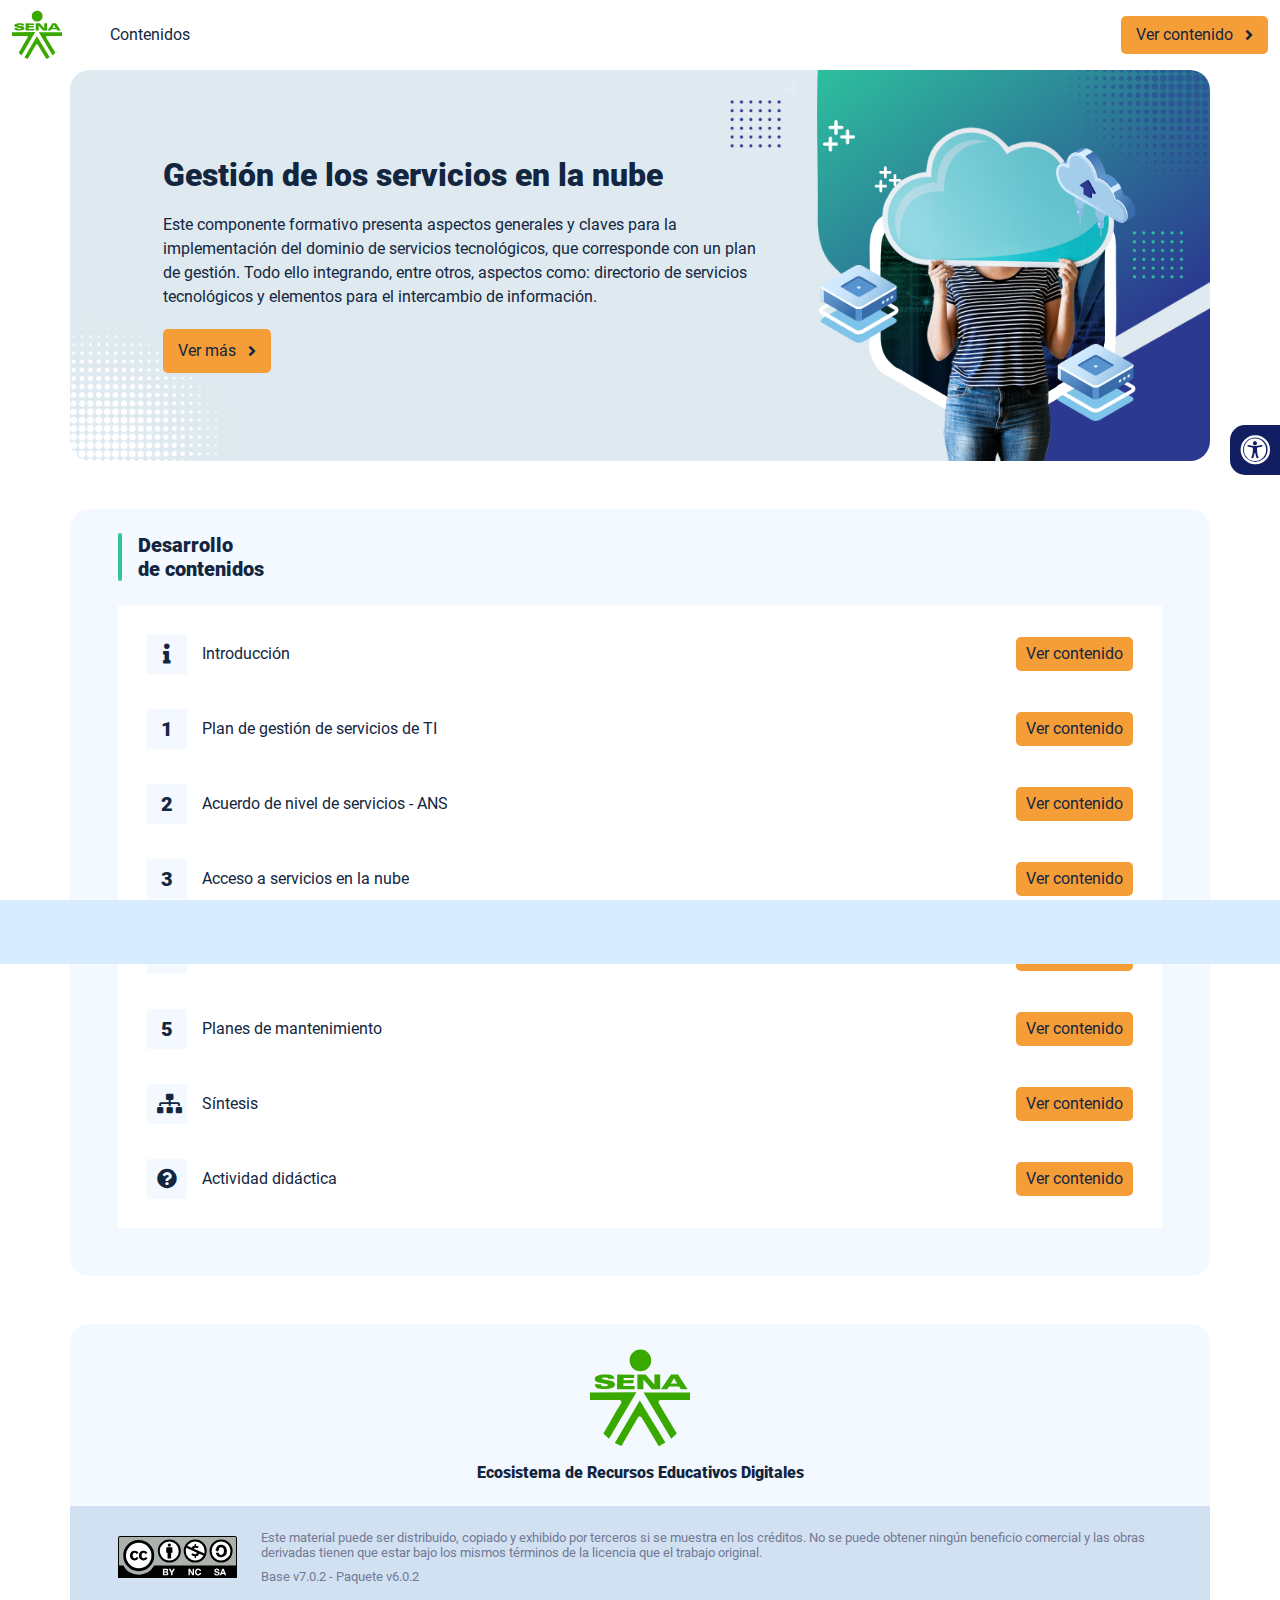
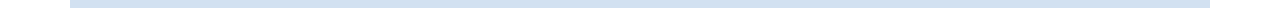
<file: index.html>
<!DOCTYPE html><html lang=""><head><meta charset="utf-8"><meta http-equiv="X-UA-Compatible" content="IE=edge"><meta name="viewport" content="width=device-width,initial-scale=1"><link rel="icon" href="favicon.ico"><title>Gestión de los servicios en la nube</title><link href="css/chunk-110f1f0b.52141945.css" rel="prefetch"><link href="css/chunk-179248a2.52141945.css" rel="prefetch"><link href="css/chunk-2a9fce91.52141945.css" rel="prefetch"><link href="css/chunk-515a8379.1e4c12f3.css" rel="prefetch"><link href="css/chunk-59974754.874a14b2.css" rel="prefetch"><link href="css/chunk-5d1ce150.52141945.css" rel="prefetch"><link href="css/chunk-60cbc06b.09438581.css" rel="prefetch"><link href="css/chunk-623f2040.52141945.css" rel="prefetch"><link href="css/chunk-6a43ec24.52141945.css" rel="prefetch"><link href="css/chunk-6e1e538a.3ba0a060.css" rel="prefetch"><link href="css/chunk-6e613899.52141945.css" rel="prefetch"><link href="css/chunk-766a929b.c4fd89af.css" rel="prefetch"><link href="css/chunk-7794bb60.52141945.css" rel="prefetch"><link href="css/comple.a7cd6a11.css" rel="prefetch"><link href="css/creditos.a69d81ee.css" rel="prefetch"><link href="css/glosario.03127eb5.css" rel="prefetch"><link href="css/referencias.f54f2cc9.css" rel="prefetch"><link href="js/actividad.0b191f96.js" rel="prefetch"><link href="js/chunk-0206bfa0.db848401.js" rel="prefetch"><link href="js/chunk-110f1f0b.61a4ed11.js" rel="prefetch"><link href="js/chunk-13a6037e.0dbe5c65.js" rel="prefetch"><link href="js/chunk-179248a2.d6cf2861.js" rel="prefetch"><link href="js/chunk-18f95272.9d8cf629.js" rel="prefetch"><link href="js/chunk-2a9fce91.0ecc359b.js" rel="prefetch"><link href="js/chunk-2c06842c.6cae5bfb.js" rel="prefetch"><link href="js/chunk-2d0c5615.75151c9d.js" rel="prefetch"><link href="js/chunk-2d0e96ec.a0992f3a.js" rel="prefetch"><link href="js/chunk-2d208d90.7ca99724.js" rel="prefetch"><link href="js/chunk-2d21d0e2.662065e2.js" rel="prefetch"><link href="js/chunk-2d22c123.3ab92924.js" rel="prefetch"><link href="js/chunk-2e80bb9a.84e37d65.js" rel="prefetch"><link href="js/chunk-319206de.0748c1e6.js" rel="prefetch"><link href="js/chunk-36769079.db07006a.js" rel="prefetch"><link href="js/chunk-4cdd78c0.0277c010.js" rel="prefetch"><link href="js/chunk-515a8379.5df7d778.js" rel="prefetch"><link href="js/chunk-53ccb27e.cc458c56.js" rel="prefetch"><link href="js/chunk-55d286b8.f370762b.js" rel="prefetch"><link href="js/chunk-59974754.12fa6331.js" rel="prefetch"><link href="js/chunk-5d1ce150.6ee84259.js" rel="prefetch"><link href="js/chunk-60cbc06b.c331d9c0.js" rel="prefetch"><link href="js/chunk-623f2040.dfc3159f.js" rel="prefetch"><link href="js/chunk-659152b8.592218b5.js" rel="prefetch"><link href="js/chunk-6a43ec24.c4a1c2ef.js" rel="prefetch"><link href="js/chunk-6e1e538a.0a30a368.js" rel="prefetch"><link href="js/chunk-6e613899.042dd297.js" rel="prefetch"><link href="js/chunk-766a929b.cee86727.js" rel="prefetch"><link href="js/chunk-7794bb60.280b6865.js" rel="prefetch"><link href="js/chunk-c796899c.d7fc5ff3.js" rel="prefetch"><link href="js/chunk-e8a7823a.8074120d.js" rel="prefetch"><link href="js/chunk-fde47172.53c5fbd8.js" rel="prefetch"><link href="js/comple.999bef1b.js" rel="prefetch"><link href="js/creditos.2d37fb69.js" rel="prefetch"><link href="js/glosario.cd56b56c.js" rel="prefetch"><link href="js/intro.5d7783b6.js" rel="prefetch"><link href="js/referencias.40efbc47.js" rel="prefetch"><link href="js/sintesis.bacc61d5.js" rel="prefetch"><link href="js/tema1.42fa87f3.js" rel="prefetch"><link href="js/tema2.174ccc58.js" rel="prefetch"><link href="js/tema3.2db6f25f.js" rel="prefetch"><link href="js/tema4.a009d203.js" rel="prefetch"><link href="js/tema5.01c7cce2.js" rel="prefetch"><link href="css/app.d8519a04.css" rel="preload" as="style"><link href="css/chunk-vendors.beb6ffaa.css" rel="preload" as="style"><link href="js/app.d2f9dbf7.js" rel="preload" as="script"><link href="js/chunk-vendors.4f329b5d.js" rel="preload" as="script"><link href="css/chunk-vendors.beb6ffaa.css" rel="stylesheet"><link href="css/app.d8519a04.css" rel="stylesheet"></head><body><noscript><strong>We're sorry but Gestión de los servicios en la nube doesn't work properly without JavaScript enabled. Please enable it to continue.</strong></noscript><div id="app"></div><script src="js/chunk-vendors.4f329b5d.js"></script><script src="js/app.d2f9dbf7.js"></script></body></html>
</file>
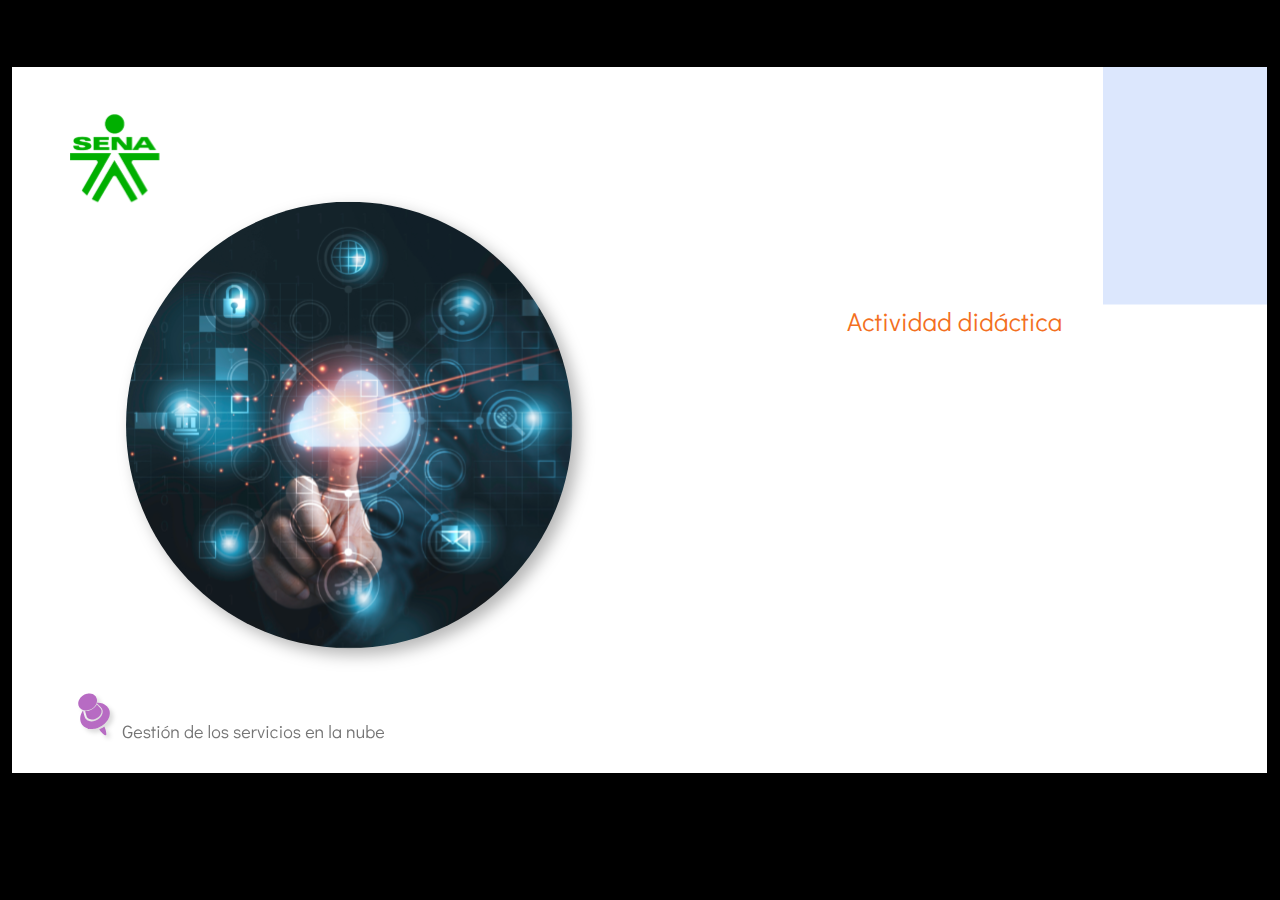
<file: actividades/index.html>
﻿<!doctype html>
<html lang="es">
<head>
  <meta charset="utf-8">
  <!-- Creado con Storyline 360 - http://www.articulate.com  -->
  <!-- version: 3.78.30747.0 -->
  <title>Actividad did&#225;ctica</title>
  <meta http-equiv="x-ua-compatible" content="IE=edge"/>
  <meta name="viewport" content="width=device-width,initial-scale=1,user-scalable=no,shrink-to-fit=no,minimal-ui"/>
  <meta name="apple-mobile-web-app-capable" content="yes"/>
  <style>
    html, body { height: 100%; padding: 0; margin: 0 }
    #app { height: 100%; width: 100%; }
  </style>

  <script>
    window.DS = {};
    window.globals = {
      DATA_PATH_BASE: '',
      HAS_FRAME: true,
      HAS_SLIDE: true,

      lmsPresent: false,
      tinCanPresent: false,
      cmi5Present: false,
      aoSupport: false,
      scale: 'show all',
      captureRc: false,
      browserSize: 'optimal',
      bgColor: '#000000',
      features: 'AccessibleVideo,BgAudioBlip,ConnectionMessages,DropIn1,DropIn2,DropIn3,FullScreenToggle,LayerPresentAsDialog,MultipleQuizTracking,PlayerSpeedControl,StreamingVideo,UpdatedThemeEditor,UseAudioElement,VideoSync',
      themeName: 'classic',
      preloaderColor: '#FFFFFF',
      suppressAnalytics: false,
      productChannel: 'stable',
      publishSource: 'storyline',
      aid: 'aid|e14397ea-0237-43b4-a3b7-7398baa37849',
      cid: '04bfd34e-cd07-4569-9f02-371561cab23e',
      playerVersion: '3.78.30747.0',
      publishTimestamp: '2023-12-28T16:45:27.2208109Z',
      maxIosVideoElements: 10,
      connectionSettings: { mode: 'disabled' },

      
      parseParams: function(qs) {
        if (window.globals.parsedParams != null) {
          return window.globals.parsedParams;
        }
        qs = (qs || window.location.search.substr(1)).split('+').join(' ');
        var params = {},
            tokens,
            re = /[?&]?([^=]+)=([^&]*)/g;

        while (tokens = re.exec(qs)) {
          params[decodeURIComponent(tokens[1]).trim()] =
            decodeURIComponent(tokens[2]).trim();
        }
        window.globals.parsedParams = params;
        return params;
      }

    };
  </script>
  <script>
    var isIe11 = ('ActiveXObject' in window || window.MSBlobBuilder != null)
      && window.msCrypto != null && !window.ActiveXObject;
    if (isIe11) {
      window.globals.unsupportedBrowser = true;
      document.write(atob('[base64]'));
    }
  </script>
  
  <script>window.THREE = { };</script>
  
</head>
<body style="background: #000000" class="cs-HTML theme-classic">
  <!-- 360 -->
  <script>!function(){var e,i=/iPhone/i,o=/iPod/i,n=/iPad/i,t=/\biOS-universal(?:.+)Mac\b/i,r=/\bAndroid(?:.+)Mobile\b/i,a=/Android/i,d=/(?:SD4930UR|\bSilk(?:.+)Mobile\b)/i,p=/Silk/i,l=/Windows Phone/i,u=/\bWindows(?:.+)ARM\b/i,b=/BlackBerry/i,s=/BB10/i,c=/Opera Mini/i,f=/\b(CriOS|Chrome)(?:.+)Mobile/i,h=/Mobile(?:.+)Firefox\b/i,v=function(e){return void 0!==e&&"MacIntel"===e.platform&&"number"==typeof e.maxTouchPoints&&e.maxTouchPoints>1&&"undefined"==typeof MSStream};e=function(e){var m={userAgent:"",platform:"",maxTouchPoints:0};e||"undefined"==typeof navigator?"string"==typeof e?m.userAgent=e:e&&e.userAgent&&(m={userAgent:e.userAgent,platform:e.platform,maxTouchPoints:e.maxTouchPoints||0}):m={userAgent:navigator.userAgent,platform:navigator.platform,maxTouchPoints:navigator.maxTouchPoints||0};var g=m.userAgent,y=g.split("[FBAN");void 0!==y[1]&&(g=y[0]),void 0!==(y=g.split("Twitter"))[1]&&(g=y[0]);var A=function(e){return function(i){return i.test(e)}}(g),w={apple:{phone:A(i)&&!A(l),ipod:A(o),tablet:!A(i)&&(A(n)||v(m))&&!A(l),universal:A(t),device:(A(i)||A(o)||A(n)||A(t)||v(m))&&!A(l)},amazon:{phone:A(d),tablet:!A(d)&&A(p),device:A(d)||A(p)},android:{phone:!A(l)&&A(d)||!A(l)&&A(r),tablet:!A(l)&&!A(d)&&!A(r)&&(A(p)||A(a)),device:!A(l)&&(A(d)||A(p)||A(r)||A(a))||A(/\bokhttp\b/i)},windows:{phone:A(l),tablet:A(u),device:A(l)||A(u)},other:{blackberry:A(b),blackberry10:A(s),opera:A(c),firefox:A(h),chrome:A(f),device:A(b)||A(s)||A(c)||A(h)||A(f)},any:!1,phone:!1,tablet:!1};return w.any=w.apple.device||w.android.device||w.windows.device||w.other.device,w.phone=w.apple.phone||w.android.phone||w.windows.phone,w.tablet=w.apple.tablet||w.android.tablet||w.windows.tablet,w}(),"object"==typeof exports&&"undefined"!=typeof module?module.exports=e:"function"==typeof define&&define.amd?define((function(){return e})):this.isMobile=e}();
    window.isMobile.apple.tablet = window.isMobile.apple.tablet ||
      (navigator.platform === 'MacIntel' && navigator.maxTouchPoints > 1);
    window.isMobile.apple.device = window.isMobile.apple.device || window.isMobile.apple.tablet;
    window.isMobile.tablet = window.isMobile.tablet || window.isMobile.apple.tablet;
    window.isMobile.any = window.isMobile.any || window.isMobile.apple.tablet;
  </script>

  <div id="focus-sink" tabindex="-1"></div>

  <div id="preso"></div>
  <script>
    (function() {

      var classTypes = [ 'desktop', 'mobile', 'phone', 'tablet' ];

      var addDeviceClasses = function(prefix, testObj) {
        var curr, i;
        for (i = 0; i < classTypes.length; i++) {
          curr = classTypes[i];
          if (testObj[curr]) {
            document.body.classList.add(prefix + curr);
          }
        }
      };

      var params = window.globals.parseParams(),
          isDevicePreview = params.devicepreview === '1',
          isPhoneOverride = params.deviceType === 'phone' || (isDevicePreview && params.phone == '1'),
          isTabletOverride = (params.deviceType === 'tablet' || isDevicePreview) && !isPhoneOverride,
          isMobileOverride = isPhoneOverride || isTabletOverride;

      var deviceView = {
        desktop: !window.isMobile.any && !isMobileOverride,
        mobile: window.isMobile.any || isMobileOverride,
        phone: isPhoneOverride || (window.isMobile.phone && !isTabletOverride),
        tablet: isTabletOverride || window.isMobile.tablet
      };

      window.globals.deviceView = deviceView;
      window.isMobile.desktop = !window.isMobile.any;
      window.isMobile.mobile = window.isMobile.any;

      addDeviceClasses('view-', deviceView);

    })();
  </script>
  
  <script src='story_content/user.js' type=text/javascript></script>
  <div class="slide-loader"></div>

  <script>
    if (window.globals.deviceView.isMobile) { var doc = document, loader = doc.body.querySelector('.slide-loader'); [ 1, 2, 3 ].forEach(function(n) { var d = doc.createElement('div'); d.style.backgroundColor = window.globals.preloaderColor; d.classList.add('mobile-loader-dot'); d.classList.add('dot' + n); loader.appendChild(d); }); }
  </script>

  <div class="mobile-load-title-overlay" style="display: none">
    <div class="mobile-load-title">Actividad did&#225;ctica</div>
  </div>

  <div class="mobile-chrome-warning"></div>

  
<style>
  .warn-connection-dialog {
    display: none;
    background: transparent;
    pointer-events: none;
    position: fixed;
    left: 0;
    top: 0;
    width: 100%;
    height: 100%;
    z-index: 999;
  }

  .warn-connection-content {
    border-radius: 4px;
    background: white;
    border: 1px solid #E7E7E7;
    color: #333333;
    box-shadow: 0 2px 4px rgba(0, 0, 0, 0.25);
    transition: all 150ms ease-out;
    position: absolute;
    white-space: nowrap;
  }

  .view-phone.is-landscape .warn-connection-content {
    left: 23px;
    bottom: 23px;
  }

  .view-tablet.is-landscape .warn-connection-content {
    left: 50%;
    top: 20px;
    transform: translateX(-50%);
  }

  .is-portrait .warn-connection-content {
    transform: translate(-50%, calc(-100% - 15px));
  }

  .warn-connection-content p {
    display: inline-block;
    margin: 0 8px 0 0;
    line-height: 33px;
    font-size: 11px;
  }

  .warn-connection-content svg {
    position: relative;
    vertical-align: middle;
    margin: 0 2px 2px 8px;
  }

  .view-desktop .warn-connection-content {
    left: 1.5em;
    bottom: 1.5em;
  }

  .view-desktop .warn-connection-content p {
    font-size: 1.1em;
  }

  .is-offline .warn-connection-dialog {
    display: block;
  }

  .is-offline .cs-panel * {
    pointer-events: none !important;
  }

  .is-offline .cs-panel {
    pointer-events: all !important;
  }

  .is-offline #nav-controls * {
    pointer-events: none !important;
  }

  .is-offline #nav-controls {
    pointer-events: all !important;
  }
</style>

<div class="warn-connection-dialog">
  <div class="warn-connection-content">
    <svg width="17" height="15" viewBox="0 0 17 15" xmlns="http://www.w3.org/2000/svg">
      <path fill="#8F0000" stroke="white" d="M16.07,12.98 L15.88,12.23 L9.51,1.21 C8.97,0.26,7.6,0.26,7.06,1.21 L0.69,12.23 C0.15,13.16,0.81,14.36,1.91,14.36 H14.65 C15.47,14.36,16.05,13.7,16.07,12.98 Z"/>
      <path fill="white" stroke="white" d="M8.58,5.5 C8.35,5.28,8.5,5.35,8.21,5.32 C8.09,5.35,7.97,5.49,7.96,5.67 C7.97,5.79,7.98,5.92,7.98,6.04 L7.98,6.04 C7.99,6.17,8,6.31,8.01,6.43 L8.01,6.44 C8.03,6.92,8.06,7.41,8.09,7.9 L8.09,7.9 C8.12,8.39,8.14,8.88,8.17,9.37 C8.17,9.39,8.18,9.42,8.2,9.44 C8.23,9.46,8.25,9.47,8.28,9.47 C8.31,9.47,8.34,9.46,8.35,9.44 C8.37,9.43,8.38,9.4,8.39,9.35 L8.39,9.34 C8.39,9.24,8.4,9.15,8.4,9.05 L8.4,9.05 C8.41,8.96,8.41,8.86,8.42,8.75 C8.43,8.44,8.45,8.12,8.47,7.81 L8.47,7.81 C8.49,7.49,8.51,7.18,8.53,6.87 C8.55,6.46,8.56,6.05,8.59,5.64 L8.6,5.62 C8.6,5.57,8.59,5.53,8.58,5.5 L8.21,5.32 Z"/>
      <circle fill="white" stroke="white" cx="8.3" cy="11.35" r="0.3"/>
    </svg>
    <p>You are offline. Trying to reconnect...</p>
  </div>
</div>

<script>
  (function() {
    window.DS.connection = {
      warningShown: false,
      assets: {},
      loadingAssetGroup: false,
      retryDelay: 500
    };

    var connectionSettings = window.globals.connectionSettings || {};

    // The `window.globals.features` variable must be set in `webpack.dev.config` when testing locally - it is not enough
    // to have it in the data - but it must be set there as well.
    var useConnectionMessages = window.AbortController != null &&
      window.location.protocol != 'file:' &&
      window.globals.features.indexOf('ConnectionMessages') != -1 &&
      connectionSettings.mode === 'normal';

    window.DS.connection.useConnectionMessages = useConnectionMessages

    var assetCount = 0;
    var checkLoadedId;


    if (useConnectionMessages && connectionSettings != null) {
      var contentEl = document.querySelector('.warn-connection-content');
      var messageEl = contentEl.querySelector('p')

      if (connectionSettings.useDarkTheme) {
        contentEl.style.borderColor = '#BABBBA';
        contentEl.style.backgroundColor = '#282828';
        contentEl.style.color = '#FFFFFF';
      }

      if (connectionSettings.message != null) {
        messageEl.textContent = window.decodeURIComponent(connectionSettings.message);
      }
    }

    function checkAssetsReady() {
      for (var i in DS.connection.assets) {
        if (!DS.connection.assets[i].success) {
          return false;
        }
      }
      return true;
    }

    function stopAssetGroup() {
      if (!useConnectionMessages) { return; }

      assetCount = 0;

      DS.connection.oldAssetGroup = DS.connection.assets;
      DS.connection.assets = {};
      DS.connection.loadingAssetGroup = false;
      clearInterval(checkLoadedId);
    }

    function startAssetGroup() {
      if (!useConnectionMessages) { return; }
      var ticks = 0;
      clearInterval(checkLoadedId);
      checkLoadedId = setInterval(function() {
        var loaded = 0;
        if (assetCount === 0 && loaded === 0) {
          clearInterval(checkLoadedId);
          return;
        }

        for (var i in DS.connection.assets) {
          if (DS.connection.assets[i].success) {
            loaded++;
          }
        }

        if (assetCount === loaded && checkAssetsReady()) {
          for (var i in DS.connection.assets) {
            if (DS.connection.assets[i].action) {
              DS.connection.assets[i].action();
            }
          }
          hideWarning();
          stopAssetGroup();
        }
      }, 100)
    }

    function requiredAsset(url, action, retry, type) {
      if (!useConnectionMessages) { return; }
      if (DS.connection.assets[url]) { return; }

      DS.connection.assets[url] = {
        success: false, action: action, retry: retry, type: type
      };
      assetCount = Object.keys(DS.connection.assets).length;
      if (!DS.connection.loadingAssetGroup) {
        startAssetGroup();
      }
      DS.connection.loadingAssetGroup = true;
    }

    function assetLoaded(url) {
      if (!useConnectionMessages) { return; }
      if (DS.connection.assets[url]) {
        DS.connection.assets[url].success = true;
      }
    }

    function assetFailed(url) {
      if (!useConnectionMessages) { return; }
      if (!DS.connection.assets[url]) {
        if (/\.js$/.test(url) && url.indexOf('transcripts') === -1) {
          setTimeout(function() {
            if (DS.connection.lastSlideLoaded != null) {
              DS.connection.lastSlideLoaded();
            }
          }, DS.connection.retryDelay);
        }
        return;
      }
      if (!DS.connection.warningShown) { showWarning(); }
      if (DS.connection.assets[url].retry) {
        setTimeout(function() {
          if (!DS.connection.assets[url].success) {
            DS.connection.assets[url].retry()
          }
        }, DS.connection.retryDelay);
      }
    }

    function hideWarning() {
      document.body.classList.remove('is-offline');
      DS.connection.warningShown = false;
    }
    DS.connection.hideWarning = hideWarning

    function showWarning(btn) {
      document.body.classList.add('is-offline')
      DS.connection.warningShown = true;
      updateWarningPosition();
    }

    function updateWarningPosition() {
      if (!DS.connection.warningShown) {
        return;
      }

      var isPortrait = document.body.classList.contains('is-portrait');
      var warningEl = document.querySelector('.warn-connection-content');

      if (isPortrait) {
        var slide = document.querySelector('.primary-slide');
        var slideRect = slide.getBoundingClientRect();

        warningEl.style.top = `${slideRect.top}px`
        warningEl.style.left = `${slideRect.left + slideRect.width / 2}px`
      } else {
        warningEl.style.top = null;
        warningEl.style.left = null;
      }

      window.requestAnimationFrame(updateWarningPosition);
    }

    // these will all be noops if the feature flag isn't set in
    // the data and `window.globals.features`
    DS.connection.requiredAsset = requiredAsset;
    DS.connection.assetLoaded = assetLoaded;
    DS.connection.assetFailed = assetFailed;
    DS.connection.stopAssetGroup = stopAssetGroup;
    DS.connection.startAssetGroup = startAssetGroup;
  })();
</script>


  <script>
    
    if (window.autoSpider && window.vInterfaceObject) {
      document.querySelector('.mobile-load-title-overlay').style.display = 'none';
    }
  </script>

  

  <link rel="stylesheet" href="html5/data/css/output.min.css" data-noprefix/>
</body>
<script src="html5/lib/scripts/bootstrapper.min.js"></script>
</html>
</file>
<file: css/chunk-110f1f0b.52141945.css>
.actividad[data-v-c4e6906c]{background-color:#f2f2f2}.horizontal-scroll__wrapper[data-v-c4e6906c]{overflow:hidden}.horizontal-scroll[data-v-c4e6906c]{display:flex;transition:transform .5s ease-in-out;align-items:center;flex-wrap:nowrap}.horizontal-scroll[data-v-c4e6906c]:not(.row){width:100%}.horizontal-scroll--item-fw[data-v-c4e6906c]>div{flex-grow:0;flex-shrink:0;width:100%;margin:0!important}
</file>
<file: css/chunk-179248a2.52141945.css>
.actividad[data-v-c4e6906c]{background-color:#f2f2f2}.horizontal-scroll__wrapper[data-v-c4e6906c]{overflow:hidden}.horizontal-scroll[data-v-c4e6906c]{display:flex;transition:transform .5s ease-in-out;align-items:center;flex-wrap:nowrap}.horizontal-scroll[data-v-c4e6906c]:not(.row){width:100%}.horizontal-scroll--item-fw[data-v-c4e6906c]>div{flex-grow:0;flex-shrink:0;width:100%;margin:0!important}
</file>
<file: css/chunk-2a9fce91.52141945.css>
.actividad[data-v-c4e6906c]{background-color:#f2f2f2}.horizontal-scroll__wrapper[data-v-c4e6906c]{overflow:hidden}.horizontal-scroll[data-v-c4e6906c]{display:flex;transition:transform .5s ease-in-out;align-items:center;flex-wrap:nowrap}.horizontal-scroll[data-v-c4e6906c]:not(.row){width:100%}.horizontal-scroll--item-fw[data-v-c4e6906c]>div{flex-grow:0;flex-shrink:0;width:100%;margin:0!important}
</file>
<file: css/chunk-515a8379.1e4c12f3.css>
.actividad{background-color:#f2f2f2}.banner-interno{position:relative}.banner-interno__fondo{position:absolute;top:0;bottom:-50px;left:0;right:0;background-color:#5793ce;background-size:cover;background-position:50%}.banner-interno__titulo{display:flex;align-items:center}.banner-interno__titulo__icono{display:block;width:32px;height:32px;border-radius:50%;background-color:#12263f;position:relative}.banner-interno__titulo__icono i{color:#5793ce;position:absolute;left:50%;top:50%;transform:translate(-50%,-50%)}.banner-interno__titulo h1,.banner-interno__titulo h2,.banner-interno__titulo h3,.banner-interno__titulo h4,.banner-interno__titulo h5,.banner-interno__titulo h6{color:#12263f;line-height:1.1em}
</file>
<file: css/chunk-59974754.874a14b2.css>
.actividad{background-color:#f2f2f2}.aside-menu{position:fixed;top:70px;min-height:calc(100vh - 70px);max-height:calc(100vh - 70px);background-color:#f3f9ff;transition:flex .5s ease-in-out,width .5s ease-in-out;overflow-x:hidden;z-index:100001;width:300px}.aside-menu__black-background{position:fixed;inset:0;top:70px;background:rgba(0,0,0,.8);cursor:pointer}.aside-menu a{color:#111e61}.aside-menu__content{width:300px;display:flex;flex-direction:column;justify-content:space-between;min-height:calc(100vh - 70px);max-height:calc(100vh - 70px);border-right:1px solid #d8ecff;position:absolute;background:#fff}@media (max-height:800px){.aside-menu__content{min-height:800px;max-height:800px;overflow-y:auto}}.aside-menu__header{padding:10px;text-align:center;background-color:#d8ecff}.aside-menu__header h4{margin:0}.aside-menu__menu{overflow-y:auto;flex-grow:1;list-style:none;padding-left:0;margin-bottom:0}.aside-menu__menu__item--active .aside-menu__menu__item__lnk,.aside-menu__menu__item--active .aside-menu__sec-menu__item__lnk{background-color:#d8ecff;font-weight:700}.aside-menu__menu__item--sub-menu:hover,.aside-menu__menu__item:hover,.aside-menu__sec-menu__item:hover{background-color:#d8ecff}.aside-menu__menu__item--sub-menu{padding-left:10px}.aside-menu__menu__item--sub-menu--active .aside-menu__menu__item__lnk,.aside-menu__menu__item--sub-menu--active .aside-menu__sec-menu__item__lnk{background-color:#d8ecff;font-weight:700;position:relative}.aside-menu__menu__item--sub-menu--active .aside-menu__menu__item__lnk:before,.aside-menu__menu__item--sub-menu--active .aside-menu__sec-menu__item__lnk:before{content:"";display:block;position:absolute;left:0;bottom:0;top:0;width:4px;border-radius:2px;background-color:#2ec49f}.aside-menu__menu__item__lnk,.aside-menu__sec-menu__item__lnk{display:flex;align-items:center;padding:10px 15px;line-height:1.1em}.aside-menu__menu__item__lnk i,.aside-menu__menu__item__lnk span,.aside-menu__sec-menu__item__lnk i,.aside-menu__sec-menu__item__lnk span{margin-right:10px}.aside-menu__menu__item__lnk i:last-child,.aside-menu__menu__item__lnk span:last-child,.aside-menu__sec-menu__item__lnk i:last-child,.aside-menu__sec-menu__item__lnk span:last-child{margin-right:0}.aside-menu__sec-menu{background-color:#d8ecff;padding:10px 0;flex-shrink:0;margin-bottom:0}.aside-menu__sec-menu__item{padding:10px 15px}.aside-menu__sec-menu__item__lnk{padding:0;border-radius:1em}.aside-menu__sec-menu__item__lnk i{display:block;width:2em;height:2em;padding:.5em 0;text-align:center;background-color:#fff;border-radius:50%}.aside-menu__sec-menu__item__lnk:hover{background-color:#fff}@media (max-width:576px){.aside-menu__sec-menu{padding-bottom:110px}}.main-menu-enter-active{animation:main-menu-open-animation .3s}.main-menu-enter-active .aside-menu__black-background{animation:main-menu-background-animation .3s}.main-menu-leave-active{animation:main-menu-open-animation .3s reverse}.main-menu-leave-active .aside-menu__black-background{animation:main-menu-background-animation .3s reverse}@keyframes main-menu-open-animation{0%{width:0}to{width:300px}}@keyframes main-menu-background-animation{0%{opacity:0}to{opacity:1}}
</file>
<file: css/chunk-5d1ce150.52141945.css>
.actividad[data-v-c4e6906c]{background-color:#f2f2f2}.horizontal-scroll__wrapper[data-v-c4e6906c]{overflow:hidden}.horizontal-scroll[data-v-c4e6906c]{display:flex;transition:transform .5s ease-in-out;align-items:center;flex-wrap:nowrap}.horizontal-scroll[data-v-c4e6906c]:not(.row){width:100%}.horizontal-scroll--item-fw[data-v-c4e6906c]>div{flex-grow:0;flex-shrink:0;width:100%;margin:0!important}
</file>
<file: css/chunk-60cbc06b.09438581.css>
.actividad[data-v-7e5a4120]{background-color:#f2f2f2}.header[data-v-7e5a4120]{position:sticky;top:0;padding-top:10px;padding-bottom:10px;background-color:#fff;z-index:10010;line-height:1.1em}.header__logo[data-v-7e5a4120]{width:50px}@media (max-width:576px){.header__componente-formativo[data-v-7e5a4120]{font-size:.8em}}.header__menu[data-v-7e5a4120]{cursor:pointer}.header__menu span[data-v-7e5a4120]{font-size:.7em;display:block;line-height:1em;text-align:center;color:#111e61}.header__menu__btn[data-v-7e5a4120]{width:30px;height:30px;position:relative;margin-bottom:4px}.header__menu__btn .line-1[data-v-7e5a4120],.header__menu__btn .line-2[data-v-7e5a4120],.header__menu__btn .line-3[data-v-7e5a4120]{height:4px;width:30px;background-color:#111e61;transform-origin:center center;position:absolute;left:0;border-radius:2px}.header__menu__btn .line-1[data-v-7e5a4120]{top:4px;animation:line-1-inactive-data-v-7e5a4120 .5s ease-in-out forwards}.header__menu__btn .line-2[data-v-7e5a4120]{top:13px;animation:line-2-inactive-data-v-7e5a4120 .5s ease-in-out forwards}.header__menu__btn .line-3[data-v-7e5a4120]{top:22px;animation:line-3-inactive-data-v-7e5a4120 .5s ease-in-out forwards}.header__menu__btn[data-v-7e5a4120]:hover{cursor:pointer}.header__menu__btn--open .line-1[data-v-7e5a4120]{animation:line-1-active-data-v-7e5a4120 .5s ease-in-out forwards}.header__menu__btn--open .line-2[data-v-7e5a4120]{animation:line-2-active-data-v-7e5a4120 .5s ease-in-out forwards}.header__menu__btn--open .line-3[data-v-7e5a4120]{animation:line-3-active-data-v-7e5a4120 .5s ease-in-out forwards}@keyframes line-1-active-data-v-7e5a4120{0%{transform:translate(0) rotate(0)}50%{transform:translateY(9px) rotate(0)}to{transform:translateY(9px) rotate(45deg)}}@keyframes line-2-active-data-v-7e5a4120{0%{transform:scale(1)}to{transform:scale(0)}}@keyframes line-3-active-data-v-7e5a4120{0%{transform:translate(0) rotate(0)}50%{transform:translateY(-9px) rotate(0)}to{transform:translateY(-9px) rotate(-45deg)}}@keyframes line-1-inactive-data-v-7e5a4120{0%{transform:translateY(9px) rotate(45deg)}50%{transform:translateY(9px) rotate(0)}to{transform:translate(0) rotate(0)}}@keyframes line-2-inactive-data-v-7e5a4120{0%{transform:scale(0)}to{transform:scale(1)}}@keyframes line-3-inactive-data-v-7e5a4120{0%{transform:translateY(-9px) rotate(-45deg)}50%{transform:translateY(-9px) rotate(0)}to{transform:translate(0) rotate(0)}}
</file>
<file: css/chunk-623f2040.52141945.css>
.actividad[data-v-c4e6906c]{background-color:#f2f2f2}.horizontal-scroll__wrapper[data-v-c4e6906c]{overflow:hidden}.horizontal-scroll[data-v-c4e6906c]{display:flex;transition:transform .5s ease-in-out;align-items:center;flex-wrap:nowrap}.horizontal-scroll[data-v-c4e6906c]:not(.row){width:100%}.horizontal-scroll--item-fw[data-v-c4e6906c]>div{flex-grow:0;flex-shrink:0;width:100%;margin:0!important}
</file>
<file: css/chunk-6a43ec24.52141945.css>
.actividad[data-v-c4e6906c]{background-color:#f2f2f2}.horizontal-scroll__wrapper[data-v-c4e6906c]{overflow:hidden}.horizontal-scroll[data-v-c4e6906c]{display:flex;transition:transform .5s ease-in-out;align-items:center;flex-wrap:nowrap}.horizontal-scroll[data-v-c4e6906c]:not(.row){width:100%}.horizontal-scroll--item-fw[data-v-c4e6906c]>div{flex-grow:0;flex-shrink:0;width:100%;margin:0!important}
</file>
<file: css/chunk-6e1e538a.3ba0a060.css>
.actividad[data-v-4f6b7c58]{background-color:#f2f2f2}.accesibilidad[data-v-4f6b7c58]{position:fixed;right:0;top:50vh;height:50px;background-color:#111e61;border-top-left-radius:15px;border-bottom-left-radius:15px;transform:translateY(-50%) translateX(100%) translateX(-50px);overflow:hidden;transition:transform .3s ease-in-out,height .3s ease-in-out}.accesibilidad[data-v-4f6b7c58]:hover{transform:translateY(-50%) translateX(0);height:12.75rem}.accesibilidad [data-v-4f6b7c58]{color:#fff}.accesibilidad__menu__content .accesibilidad__menu__item[data-v-4f6b7c58]{cursor:pointer}.accesibilidad__menu__content .accesibilidad__menu__item[data-v-4f6b7c58]:hover{background-color:#273685}.accesibilidad__menu__content .accesibilidad__menu__item[data-v-4f6b7c58]:last-child{border:none}.accesibilidad__menu__item[data-v-4f6b7c58]{display:flex;align-items:center;padding:10px;border-bottom:1px solid #273685;line-height:1em;-moz-user-select:none;user-select:none}.accesibilidad__menu i[data-v-4f6b7c58]{font-size:30px;font-style:normal;margin-right:10px;line-height:1em}.accesibilidad__menu img[data-v-4f6b7c58]{width:30px;margin-right:10px}
</file>
<file: css/chunk-6e613899.52141945.css>
.actividad[data-v-c4e6906c]{background-color:#f2f2f2}.horizontal-scroll__wrapper[data-v-c4e6906c]{overflow:hidden}.horizontal-scroll[data-v-c4e6906c]{display:flex;transition:transform .5s ease-in-out;align-items:center;flex-wrap:nowrap}.horizontal-scroll[data-v-c4e6906c]:not(.row){width:100%}.horizontal-scroll--item-fw[data-v-c4e6906c]>div{flex-grow:0;flex-shrink:0;width:100%;margin:0!important}
</file>
<file: css/chunk-766a929b.c4fd89af.css>
.actividad{background-color:#f2f2f2}.barra-avance{display:flex;align-items:center;justify-content:space-between;position:fixed;bottom:0;left:0;width:100%;padding:10px;background-color:#d8ecff;transition:transform .5s ease-in-out;z-index:100000}.barra-avance__barra{margin:0 20px;flex:1;position:relative;max-width:800px}.barra-avance__barra--amarilla,.barra-avance__barra--blanca{height:4px}.barra-avance__barra--amarilla:after,.barra-avance__barra--amarilla:before,.barra-avance__barra--blanca:after,.barra-avance__barra--blanca:before{content:"";display:block;width:10px;height:10px;border-radius:50%;position:absolute;top:50%}.barra-avance__barra--amarilla:before,.barra-avance__barra--blanca:before{left:0;transform:translate(-50%,-50%)}.barra-avance__barra--amarilla:after,.barra-avance__barra--blanca:after{right:0;transform:translate(50%,-50%)}.barra-avance__barra--blanca{background-color:#fff}.barra-avance__barra--blanca:after,.barra-avance__barra--blanca:before{background-color:#fff}.barra-avance__barra--amarilla{position:absolute;width:100%;top:0;background-color:#f59d36}.barra-avance__barra--amarilla:after,.barra-avance__barra--amarilla:before{background-color:#f59d36}.barra-avance__boton--regresar{background-color:#b0c0d2}.barra-avance__boton--regresar span{color:#111e61!important}.barra-avance__boton--disable{opacity:0;pointer-events:none}.barra-avance--open{transform:translateY(0)}.barra-avance--close{transform:translateY(100%)}
</file>
<file: css/chunk-7794bb60.52141945.css>
.actividad[data-v-c4e6906c]{background-color:#f2f2f2}.horizontal-scroll__wrapper[data-v-c4e6906c]{overflow:hidden}.horizontal-scroll[data-v-c4e6906c]{display:flex;transition:transform .5s ease-in-out;align-items:center;flex-wrap:nowrap}.horizontal-scroll[data-v-c4e6906c]:not(.row){width:100%}.horizontal-scroll--item-fw[data-v-c4e6906c]>div{flex-grow:0;flex-shrink:0;width:100%;margin:0!important}
</file>
<file: css/comple.a7cd6a11.css>
.banner-interno{position:relative}.banner-interno__fondo{position:absolute;top:0;bottom:-50px;left:0;right:0;background-color:#5793ce;background-size:cover;background-position:50%}.banner-interno__titulo{display:flex;align-items:center}.banner-interno__titulo__icono{display:block;width:32px;height:32px;border-radius:50%;background-color:#12263f;position:relative}.banner-interno__titulo__icono i{color:#5793ce;position:absolute;left:50%;top:50%;transform:translate(-50%,-50%)}.banner-interno__titulo h1,.banner-interno__titulo h2,.banner-interno__titulo h3,.banner-interno__titulo h4,.banner-interno__titulo h5,.banner-interno__titulo h6{color:#12263f;line-height:1.1em}.actividad{background-color:#f2f2f2}.complementario__enlaces{display:flex;justify-content:center;flex-wrap:wrap}.complementario__enlaces a{margin:0 5px}.complementario__btn{font-size:1.5em;line-height:1em}table{width:calc(100% - 1px);min-width:800px}table thead{background-color:#d8ecff}table thead th{border-color:#d8ecff}table td,table th{padding:25px 20px;text-align:center}
</file>
<file: css/creditos.a69d81ee.css>
.banner-interno{position:relative}.banner-interno__fondo{position:absolute;top:0;bottom:-50px;left:0;right:0;background-color:#5793ce;background-size:cover;background-position:50%}.banner-interno__titulo{display:flex;align-items:center}.banner-interno__titulo__icono{display:block;width:32px;height:32px;border-radius:50%;background-color:#12263f;position:relative}.banner-interno__titulo__icono i{color:#5793ce;position:absolute;left:50%;top:50%;transform:translate(-50%,-50%)}.banner-interno__titulo h1,.banner-interno__titulo h2,.banner-interno__titulo h3,.banner-interno__titulo h4,.banner-interno__titulo h5,.banner-interno__titulo h6{color:#12263f;line-height:1.1em}.actividad{background-color:#f2f2f2}.creditos-vista .tarjeta.credito{background-color:#d2e1f1}.creditos{color:#727997;overflow-x:auto}.creditos__item{min-width:490px}.creditos p{line-height:1.3em;margin-bottom:0;color:#727997}.creditos__titulo{font-weight:700;background-color:#d2e1f1;padding:5px 10px;border-top-radius:5px;border-top-left-radius:5px;border-top-right-radius:5px}.creditos table td,.creditos table th{border-color:#d2e1f1}
</file>
<file: css/glosario.03127eb5.css>
.banner-interno{position:relative}.banner-interno__fondo{position:absolute;top:0;bottom:-50px;left:0;right:0;background-color:#5793ce;background-size:cover;background-position:50%}.banner-interno__titulo{display:flex;align-items:center}.banner-interno__titulo__icono{display:block;width:32px;height:32px;border-radius:50%;background-color:#12263f;position:relative}.banner-interno__titulo__icono i{color:#5793ce;position:absolute;left:50%;top:50%;transform:translate(-50%,-50%)}.banner-interno__titulo h1,.banner-interno__titulo h2,.banner-interno__titulo h3,.banner-interno__titulo h4,.banner-interno__titulo h5,.banner-interno__titulo h6{color:#12263f;line-height:1.1em}.actividad{background-color:#f2f2f2}.glosario__letra-item{display:flex}.glosario__letra-item__texto{padding-top:5px}.glosario__letra-item__letra__icono{width:32px;height:32px;position:relative;line-height:1em;border-radius:50%;background-color:#d2e1f1}.glosario__letra-item__letra__icono span{position:absolute;left:50%;top:50%;transform:translate(-50%,-50%);font-size:1.1em;font-weight:900}
</file>
<file: css/referencias.f54f2cc9.css>
.banner-interno{position:relative}.banner-interno__fondo{position:absolute;top:0;bottom:-50px;left:0;right:0;background-color:#5793ce;background-size:cover;background-position:50%}.banner-interno__titulo{display:flex;align-items:center}.banner-interno__titulo__icono{display:block;width:32px;height:32px;border-radius:50%;background-color:#12263f;position:relative}.banner-interno__titulo__icono i{color:#5793ce;position:absolute;left:50%;top:50%;transform:translate(-50%,-50%)}.banner-interno__titulo h1,.banner-interno__titulo h2,.banner-interno__titulo h3,.banner-interno__titulo h4,.banner-interno__titulo h5,.banner-interno__titulo h6{color:#12263f;line-height:1.1em}.actividad{background-color:#f2f2f2}.referencias__item:last-child hr{display:none}.referencias__item a{color:#2196f3;text-decoration:underline;overflow-wrap:break-word}
</file>
<file: css/app.d8519a04.css>
*{box-sizing:inherit}:after,:before{box-sizing:inherit}html{height:100%;line-height:1.15;box-sizing:border-box;-webkit-font-smoothing:antialiased;-moz-osx-font-smoothing:grayscale;-webkit-text-size-adjust:100%;-ms-text-size-adjust:100%;text-rendering:optimizeLegibility}a,abbr,acronym,address,applet,article,aside,audio,b,big,blockquote,body,canvas,caption,center,cite,code,dd,del,details,dfn,div,dl,dt,em,embed,fieldset,figcaption,figure,footer,form,h1,h2,h3,h4,h5,h6,header,hgroup,html,i,iframe,img,ins,kbd,label,legend,li,mark,menu,nav,object,ol,output,p,pre,q,ruby,s,samp,section,small,span,strike,strong,sub,summary,sup,table,tbody,td,tfoot,th,thead,time,tr,tt,u,ul,var,video{margin:0;padding:0;border:0;outline:0;background:transparent;vertical-align:baseline}article,aside,details,figcaption,figure,footer,header,main,menu,nav,section,summary{display:block}[hidden],template{display:none}hr{box-sizing:content-box;height:0;border-bottom:1px solid #e8e8e8;border-left:0;border-right:0;border-top:0;margin:1.5em 0;overflow:visible}[hidden]{display:none}a{font-family:Roboto,sans-serif;font-size:1em;font-weight:400;text-decoration:none;color:#12263f;background-color:transparent;transition:all .15s ease-in-out;-webkit-text-decoration-skip:objects}a:active,a:hover{outline-width:0}a:active,a:focus,a:hover{color:#000}[type=button],[type=reset],[type=submit],button{-moz-appearance:none;appearance:none;cursor:pointer;display:inline-block;vertical-align:middle;border:0;border-radius:5px;color:#12263f;background-color:#f59d36;font-family:Roboto,sans-serif;font-weight:400;font-size:1em;-webkit-font-smoothing:antialiased;line-height:1em;white-space:nowrap;text-decoration:none;text-transform:none;padding:.75em 1.5em;margin:0;-moz-user-select:none;user-select:none;overflow:visible;transition:background-color .15s ease-in-out}[type=button]:focus,[type=button]:hover,[type=reset]:focus,[type=reset]:hover,[type=submit]:focus,[type=submit]:hover,button:focus,button:hover{background-color:#f59d36;color:#12263f}[type=button]:disabled,[type=reset]:disabled,[type=submit]:disabled,button:disabled{cursor:not-allowed;opacity:.5}[type=button]:disabled:hover,[type=reset]:disabled:hover,[type=submit]:disabled:hover,button:disabled:hover{background-color:#f59d36}input,select,textarea{margin:0;display:block;font-family:Roboto,sans-serif;font-size:16px}input{overflow:visible}[type=color],[type=date],[type=datetime-local],[type=datetime],[type=email],[type=month],[type=number],[type=password],[type=search],[type=tel],[type=text],[type=time],[type=url],[type=week],input:not([type]),select,select[multiple],textarea{background-color:#fff;border:1px solid #e8e8e8;border-radius:5px;box-shadow:inset 0 1px 3px rgba(0,0,0,.06);box-sizing:inherit;margin-bottom:.75em;padding:.5em;transition:border-color .15s ease-in-out;width:100%}[type=color]:hover,[type=date]:hover,[type=datetime-local]:hover,[type=datetime]:hover,[type=email]:hover,[type=month]:hover,[type=number]:hover,[type=password]:hover,[type=search]:hover,[type=tel]:hover,[type=text]:hover,[type=time]:hover,[type=url]:hover,[type=week]:hover,input:not([type]):hover,select:hover,select[multiple]:hover,textarea:hover{border-color:shade(#e8e8e8,20%)}[type=color]:focus,[type=date]:focus,[type=datetime-local]:focus,[type=datetime]:focus,[type=email]:focus,[type=month]:focus,[type=number]:focus,[type=password]:focus,[type=search]:focus,[type=tel]:focus,[type=text]:focus,[type=time]:focus,[type=url]:focus,[type=week]:focus,input:not([type]):focus,select:focus,select[multiple]:focus,textarea:focus{border-color:#2ec49f;box-shadow:inset 0 1px 3px rgba(0,0,0,.06),0 0 5px rgba(67,134,200,.7);outline:none}[type=color]:disabled,[type=date]:disabled,[type=datetime-local]:disabled,[type=datetime]:disabled,[type=email]:disabled,[type=month]:disabled,[type=number]:disabled,[type=password]:disabled,[type=search]:disabled,[type=tel]:disabled,[type=text]:disabled,[type=time]:disabled,[type=url]:disabled,[type=week]:disabled,input:not([type]):disabled,select:disabled,select[multiple]:disabled,textarea:disabled{background-color:shade(#fff,5%);cursor:not-allowed}[type=color]:disabled:hover,[type=date]:disabled:hover,[type=datetime-local]:disabled:hover,[type=datetime]:disabled:hover,[type=email]:disabled:hover,[type=month]:disabled:hover,[type=number]:disabled:hover,[type=password]:disabled:hover,[type=search]:disabled:hover,[type=tel]:disabled:hover,[type=text]:disabled:hover,[type=time]:disabled:hover,[type=url]:disabled:hover,[type=week]:disabled:hover,input:not([type]):disabled:hover,select:disabled:hover,select[multiple]:disabled:hover,textarea:disabled:hover{border:1px solid #e8e8e8}select{text-transform:none;max-width:100%;border-radius:5px}::-webkit-file-upload-button{background-color:#f59d36;border:none;cursor:pointer;color:#12263f;border-radius:5px;padding:.75em 1.5em}::-webkit-file-upload-button:hover{background-color:#f59d36}optgroup{font-weight:700}fieldset{border:1px solid #e8e8e8;background-color:transparent;padding:1.5em;-webkit-margin-start:0;-webkit-margin-end:0;-webkit-padding-before:1.5em;-webkit-padding-start:1.5em;-webkit-padding-end:1.5em;-webkit-padding-after:1.5em}legend{box-sizing:border-box;color:inherit;display:table;max-width:100%;padding:0;white-space:normal;font-weight:600;-webkit-padding-start:0;-webkit-padding-end:0}label,legend{margin-bottom:.375em}label{display:block;font-size:1em;font-family:Roboto,sans-serif;font-weight:900}textarea{overflow:auto;resize:vertical}[type=checkbox],[type=radio]{box-sizing:border-box;padding:0;display:inline;margin-right:.375em}[type=number]::-webkit-inner-spin-button,[type=number]::-webkit-outer-spin-button{height:auto}[type=search]{-webkit-appearance:textfield;outline-offset:-2px}[type=search]::-webkit-search-cancel-button,[type=search]::-webkit-search-decoration{-webkit-appearance:none;-moz-appearance:none}::-moz-placeholder{color:#999}::placeholder{color:#999}::-webkit-file-upload-button{-webkit-appearance:button;-moz-appearance:button;font:inherit}[type=file]{margin-bottom:.75em;width:100%}[type=button],[type=reset],[type=submit],button{-webkit-appearance:button}[type=button]::-moz-focus-inner,[type=reset]::-moz-focus-inner,[type=submit]::-moz-focus-inner,button::-moz-focus-inner{border-style:none;padding:0}[type=button]:-moz-focusring,[type=reset]:-moz-focusring,[type=submit]:-moz-focusring,button:-moz-focusring{outline:1px dotted ButtonText}progress{vertical-align:baseline}ol,ul{list-style:none;margin-bottom:1em}dt{font-weight:700}figure,img,picture,svg{margin:0;width:100%;max-width:100%}figcaption{display:block;background-color:#e8e8e8;padding:.75em 1.5em;font-size:.8em;font-weight:700}img,svg{display:block;border-style:none}svg:not(:root){overflow:hidden}audio,canvas,progress,video{display:inline-block}audio:not([controls]){display:none;height:0}template{display:none}table{border-collapse:collapse;border-spacing:0;table-layout:fixed;width:100%}td,th,tr{vertical-align:middle}td,th{border:1px solid #e8e8e8;padding:.75em}th{font-size:.875em;line-height:1.2}td{line-height:1.5}body{font-size:16px;font-weight:400;line-height:1.5}body,h1,h2,h3,h4,h5,h6{color:#12263f;font-family:Roboto,sans-serif}h1,h2,h3,h4,h5,h6{font-weight:900;line-height:1.2;margin:0 0 .75em}h1{font-size:2em}h2{font-size:1.5em}h3{font-size:1.25em}h4{font-size:1.125em}h5{font-size:1em}h6{font-size:.875em}p{font-family:Roboto,sans-serif;font-size:1em;font-weight:400;line-height:1.5;color:#12263f;margin-bottom:1em}b,strong{font-weight:700}dfn,em,i{font-style:italic}br{line-height:2em}u{text-decoration:underline}code,kbd,pre,samp{color:#727997;font-family:Lucida Console,Courier New,monospace;font-size:1em}sub,sup{font-size:75%;line-height:0;position:relative;vertical-align:baseline}sub{bottom:-.25em}sup{top:-.5em}small{font-size:80%}mark{background-color:#ffeb3b;color:#000}abbr[title]{border-bottom:none;text-decoration:underline;text-decoration:underline dotted}blockquote,q{quotes:none}::selection{background:#2196f3!important;color:#fff!important;text-shadow:none}::-moz-selection{background:#2196f3!important;color:#fff!important;text-shadow:none}img::selection{background:transparent}img::-moz-selection{background:transparent}body{-webkit-tap-highlight-color:#2196F3!important}details,menu{display:block}summary{display:list-item}@media print{*{background:transparent!important;color:#000!important;box-shadow:none!important;text-shadow:none!important}:after,:before,:first-letter,:first-line{background:transparent!important;color:#000!important;box-shadow:none!important;text-shadow:none!important}a,a:visited{text-decoration:underline}a[href]:after{content:" (" attr(href) ")"}a abbr[title]:after{content:" (" attr(title) ")"}a[href^="#"]:after,a[href^="javascript:"]:after{content:""}blockquote,pre{border:1px solid #999;page-break-inside:avoid}thead{display:table-header-group}img,tr{page-break-inside:avoid}img{max-width:100%!important}h2,h3,p{orphans:3;widows:3}h2,h3{page-break-after:avoid}}[data-aos][data-aos][data-aos-duration="50"],body[data-aos-duration="50"] [data-aos]{transition-duration:50ms}[data-aos][data-aos][data-aos-delay="50"],body[data-aos-delay="50"] [data-aos]{transition-delay:0s}[data-aos][data-aos][data-aos-delay="50"].aos-animate,body[data-aos-delay="50"] [data-aos].aos-animate{transition-delay:50ms}[data-aos][data-aos][data-aos-duration="100"],body[data-aos-duration="100"] [data-aos]{transition-duration:.1s}[data-aos][data-aos][data-aos-delay="100"],body[data-aos-delay="100"] [data-aos]{transition-delay:0s}[data-aos][data-aos][data-aos-delay="100"].aos-animate,body[data-aos-delay="100"] [data-aos].aos-animate{transition-delay:.1s}[data-aos][data-aos][data-aos-duration="150"],body[data-aos-duration="150"] [data-aos]{transition-duration:.15s}[data-aos][data-aos][data-aos-delay="150"],body[data-aos-delay="150"] [data-aos]{transition-delay:0s}[data-aos][data-aos][data-aos-delay="150"].aos-animate,body[data-aos-delay="150"] [data-aos].aos-animate{transition-delay:.15s}[data-aos][data-aos][data-aos-duration="200"],body[data-aos-duration="200"] [data-aos]{transition-duration:.2s}[data-aos][data-aos][data-aos-delay="200"],body[data-aos-delay="200"] [data-aos]{transition-delay:0s}[data-aos][data-aos][data-aos-delay="200"].aos-animate,body[data-aos-delay="200"] [data-aos].aos-animate{transition-delay:.2s}[data-aos][data-aos][data-aos-duration="250"],body[data-aos-duration="250"] [data-aos]{transition-duration:.25s}[data-aos][data-aos][data-aos-delay="250"],body[data-aos-delay="250"] [data-aos]{transition-delay:0s}[data-aos][data-aos][data-aos-delay="250"].aos-animate,body[data-aos-delay="250"] [data-aos].aos-animate{transition-delay:.25s}[data-aos][data-aos][data-aos-duration="300"],body[data-aos-duration="300"] [data-aos]{transition-duration:.3s}[data-aos][data-aos][data-aos-delay="300"],body[data-aos-delay="300"] [data-aos]{transition-delay:0s}[data-aos][data-aos][data-aos-delay="300"].aos-animate,body[data-aos-delay="300"] [data-aos].aos-animate{transition-delay:.3s}[data-aos][data-aos][data-aos-duration="350"],body[data-aos-duration="350"] [data-aos]{transition-duration:.35s}[data-aos][data-aos][data-aos-delay="350"],body[data-aos-delay="350"] [data-aos]{transition-delay:0s}[data-aos][data-aos][data-aos-delay="350"].aos-animate,body[data-aos-delay="350"] [data-aos].aos-animate{transition-delay:.35s}[data-aos][data-aos][data-aos-duration="400"],body[data-aos-duration="400"] [data-aos]{transition-duration:.4s}[data-aos][data-aos][data-aos-delay="400"],body[data-aos-delay="400"] [data-aos]{transition-delay:0s}[data-aos][data-aos][data-aos-delay="400"].aos-animate,body[data-aos-delay="400"] [data-aos].aos-animate{transition-delay:.4s}[data-aos][data-aos][data-aos-duration="450"],body[data-aos-duration="450"] [data-aos]{transition-duration:.45s}[data-aos][data-aos][data-aos-delay="450"],body[data-aos-delay="450"] [data-aos]{transition-delay:0s}[data-aos][data-aos][data-aos-delay="450"].aos-animate,body[data-aos-delay="450"] [data-aos].aos-animate{transition-delay:.45s}[data-aos][data-aos][data-aos-duration="500"],body[data-aos-duration="500"] [data-aos]{transition-duration:.5s}[data-aos][data-aos][data-aos-delay="500"],body[data-aos-delay="500"] [data-aos]{transition-delay:0s}[data-aos][data-aos][data-aos-delay="500"].aos-animate,body[data-aos-delay="500"] [data-aos].aos-animate{transition-delay:.5s}[data-aos][data-aos][data-aos-duration="550"],body[data-aos-duration="550"] [data-aos]{transition-duration:.55s}[data-aos][data-aos][data-aos-delay="550"],body[data-aos-delay="550"] [data-aos]{transition-delay:0s}[data-aos][data-aos][data-aos-delay="550"].aos-animate,body[data-aos-delay="550"] [data-aos].aos-animate{transition-delay:.55s}[data-aos][data-aos][data-aos-duration="600"],body[data-aos-duration="600"] [data-aos]{transition-duration:.6s}[data-aos][data-aos][data-aos-delay="600"],body[data-aos-delay="600"] [data-aos]{transition-delay:0s}[data-aos][data-aos][data-aos-delay="600"].aos-animate,body[data-aos-delay="600"] [data-aos].aos-animate{transition-delay:.6s}[data-aos][data-aos][data-aos-duration="650"],body[data-aos-duration="650"] [data-aos]{transition-duration:.65s}[data-aos][data-aos][data-aos-delay="650"],body[data-aos-delay="650"] [data-aos]{transition-delay:0s}[data-aos][data-aos][data-aos-delay="650"].aos-animate,body[data-aos-delay="650"] [data-aos].aos-animate{transition-delay:.65s}[data-aos][data-aos][data-aos-duration="700"],body[data-aos-duration="700"] [data-aos]{transition-duration:.7s}[data-aos][data-aos][data-aos-delay="700"],body[data-aos-delay="700"] [data-aos]{transition-delay:0s}[data-aos][data-aos][data-aos-delay="700"].aos-animate,body[data-aos-delay="700"] [data-aos].aos-animate{transition-delay:.7s}[data-aos][data-aos][data-aos-duration="750"],body[data-aos-duration="750"] [data-aos]{transition-duration:.75s}[data-aos][data-aos][data-aos-delay="750"],body[data-aos-delay="750"] [data-aos]{transition-delay:0s}[data-aos][data-aos][data-aos-delay="750"].aos-animate,body[data-aos-delay="750"] [data-aos].aos-animate{transition-delay:.75s}[data-aos][data-aos][data-aos-duration="800"],body[data-aos-duration="800"] [data-aos]{transition-duration:.8s}[data-aos][data-aos][data-aos-delay="800"],body[data-aos-delay="800"] [data-aos]{transition-delay:0s}[data-aos][data-aos][data-aos-delay="800"].aos-animate,body[data-aos-delay="800"] [data-aos].aos-animate{transition-delay:.8s}[data-aos][data-aos][data-aos-duration="850"],body[data-aos-duration="850"] [data-aos]{transition-duration:.85s}[data-aos][data-aos][data-aos-delay="850"],body[data-aos-delay="850"] [data-aos]{transition-delay:0s}[data-aos][data-aos][data-aos-delay="850"].aos-animate,body[data-aos-delay="850"] [data-aos].aos-animate{transition-delay:.85s}[data-aos][data-aos][data-aos-duration="900"],body[data-aos-duration="900"] [data-aos]{transition-duration:.9s}[data-aos][data-aos][data-aos-delay="900"],body[data-aos-delay="900"] [data-aos]{transition-delay:0s}[data-aos][data-aos][data-aos-delay="900"].aos-animate,body[data-aos-delay="900"] [data-aos].aos-animate{transition-delay:.9s}[data-aos][data-aos][data-aos-duration="950"],body[data-aos-duration="950"] [data-aos]{transition-duration:.95s}[data-aos][data-aos][data-aos-delay="950"],body[data-aos-delay="950"] [data-aos]{transition-delay:0s}[data-aos][data-aos][data-aos-delay="950"].aos-animate,body[data-aos-delay="950"] [data-aos].aos-animate{transition-delay:.95s}[data-aos][data-aos][data-aos-duration="1000"],body[data-aos-duration="1000"] [data-aos]{transition-duration:1s}[data-aos][data-aos][data-aos-delay="1000"],body[data-aos-delay="1000"] [data-aos]{transition-delay:0s}[data-aos][data-aos][data-aos-delay="1000"].aos-animate,body[data-aos-delay="1000"] [data-aos].aos-animate{transition-delay:1s}[data-aos][data-aos][data-aos-duration="1050"],body[data-aos-duration="1050"] [data-aos]{transition-duration:1.05s}[data-aos][data-aos][data-aos-delay="1050"],body[data-aos-delay="1050"] [data-aos]{transition-delay:0s}[data-aos][data-aos][data-aos-delay="1050"].aos-animate,body[data-aos-delay="1050"] [data-aos].aos-animate{transition-delay:1.05s}[data-aos][data-aos][data-aos-duration="1100"],body[data-aos-duration="1100"] [data-aos]{transition-duration:1.1s}[data-aos][data-aos][data-aos-delay="1100"],body[data-aos-delay="1100"] [data-aos]{transition-delay:0s}[data-aos][data-aos][data-aos-delay="1100"].aos-animate,body[data-aos-delay="1100"] [data-aos].aos-animate{transition-delay:1.1s}[data-aos][data-aos][data-aos-duration="1150"],body[data-aos-duration="1150"] [data-aos]{transition-duration:1.15s}[data-aos][data-aos][data-aos-delay="1150"],body[data-aos-delay="1150"] [data-aos]{transition-delay:0s}[data-aos][data-aos][data-aos-delay="1150"].aos-animate,body[data-aos-delay="1150"] [data-aos].aos-animate{transition-delay:1.15s}[data-aos][data-aos][data-aos-duration="1200"],body[data-aos-duration="1200"] [data-aos]{transition-duration:1.2s}[data-aos][data-aos][data-aos-delay="1200"],body[data-aos-delay="1200"] [data-aos]{transition-delay:0s}[data-aos][data-aos][data-aos-delay="1200"].aos-animate,body[data-aos-delay="1200"] [data-aos].aos-animate{transition-delay:1.2s}[data-aos][data-aos][data-aos-duration="1250"],body[data-aos-duration="1250"] [data-aos]{transition-duration:1.25s}[data-aos][data-aos][data-aos-delay="1250"],body[data-aos-delay="1250"] [data-aos]{transition-delay:0s}[data-aos][data-aos][data-aos-delay="1250"].aos-animate,body[data-aos-delay="1250"] [data-aos].aos-animate{transition-delay:1.25s}[data-aos][data-aos][data-aos-duration="1300"],body[data-aos-duration="1300"] [data-aos]{transition-duration:1.3s}[data-aos][data-aos][data-aos-delay="1300"],body[data-aos-delay="1300"] [data-aos]{transition-delay:0s}[data-aos][data-aos][data-aos-delay="1300"].aos-animate,body[data-aos-delay="1300"] [data-aos].aos-animate{transition-delay:1.3s}[data-aos][data-aos][data-aos-duration="1350"],body[data-aos-duration="1350"] [data-aos]{transition-duration:1.35s}[data-aos][data-aos][data-aos-delay="1350"],body[data-aos-delay="1350"] [data-aos]{transition-delay:0s}[data-aos][data-aos][data-aos-delay="1350"].aos-animate,body[data-aos-delay="1350"] [data-aos].aos-animate{transition-delay:1.35s}[data-aos][data-aos][data-aos-duration="1400"],body[data-aos-duration="1400"] [data-aos]{transition-duration:1.4s}[data-aos][data-aos][data-aos-delay="1400"],body[data-aos-delay="1400"] [data-aos]{transition-delay:0s}[data-aos][data-aos][data-aos-delay="1400"].aos-animate,body[data-aos-delay="1400"] [data-aos].aos-animate{transition-delay:1.4s}[data-aos][data-aos][data-aos-duration="1450"],body[data-aos-duration="1450"] [data-aos]{transition-duration:1.45s}[data-aos][data-aos][data-aos-delay="1450"],body[data-aos-delay="1450"] [data-aos]{transition-delay:0s}[data-aos][data-aos][data-aos-delay="1450"].aos-animate,body[data-aos-delay="1450"] [data-aos].aos-animate{transition-delay:1.45s}[data-aos][data-aos][data-aos-duration="1500"],body[data-aos-duration="1500"] [data-aos]{transition-duration:1.5s}[data-aos][data-aos][data-aos-delay="1500"],body[data-aos-delay="1500"] [data-aos]{transition-delay:0s}[data-aos][data-aos][data-aos-delay="1500"].aos-animate,body[data-aos-delay="1500"] [data-aos].aos-animate{transition-delay:1.5s}[data-aos][data-aos][data-aos-duration="1550"],body[data-aos-duration="1550"] [data-aos]{transition-duration:1.55s}[data-aos][data-aos][data-aos-delay="1550"],body[data-aos-delay="1550"] [data-aos]{transition-delay:0s}[data-aos][data-aos][data-aos-delay="1550"].aos-animate,body[data-aos-delay="1550"] [data-aos].aos-animate{transition-delay:1.55s}[data-aos][data-aos][data-aos-duration="1600"],body[data-aos-duration="1600"] [data-aos]{transition-duration:1.6s}[data-aos][data-aos][data-aos-delay="1600"],body[data-aos-delay="1600"] [data-aos]{transition-delay:0s}[data-aos][data-aos][data-aos-delay="1600"].aos-animate,body[data-aos-delay="1600"] [data-aos].aos-animate{transition-delay:1.6s}[data-aos][data-aos][data-aos-duration="1650"],body[data-aos-duration="1650"] [data-aos]{transition-duration:1.65s}[data-aos][data-aos][data-aos-delay="1650"],body[data-aos-delay="1650"] [data-aos]{transition-delay:0s}[data-aos][data-aos][data-aos-delay="1650"].aos-animate,body[data-aos-delay="1650"] [data-aos].aos-animate{transition-delay:1.65s}[data-aos][data-aos][data-aos-duration="1700"],body[data-aos-duration="1700"] [data-aos]{transition-duration:1.7s}[data-aos][data-aos][data-aos-delay="1700"],body[data-aos-delay="1700"] [data-aos]{transition-delay:0s}[data-aos][data-aos][data-aos-delay="1700"].aos-animate,body[data-aos-delay="1700"] [data-aos].aos-animate{transition-delay:1.7s}[data-aos][data-aos][data-aos-duration="1750"],body[data-aos-duration="1750"] [data-aos]{transition-duration:1.75s}[data-aos][data-aos][data-aos-delay="1750"],body[data-aos-delay="1750"] [data-aos]{transition-delay:0s}[data-aos][data-aos][data-aos-delay="1750"].aos-animate,body[data-aos-delay="1750"] [data-aos].aos-animate{transition-delay:1.75s}[data-aos][data-aos][data-aos-duration="1800"],body[data-aos-duration="1800"] [data-aos]{transition-duration:1.8s}[data-aos][data-aos][data-aos-delay="1800"],body[data-aos-delay="1800"] [data-aos]{transition-delay:0s}[data-aos][data-aos][data-aos-delay="1800"].aos-animate,body[data-aos-delay="1800"] [data-aos].aos-animate{transition-delay:1.8s}[data-aos][data-aos][data-aos-duration="1850"],body[data-aos-duration="1850"] [data-aos]{transition-duration:1.85s}[data-aos][data-aos][data-aos-delay="1850"],body[data-aos-delay="1850"] [data-aos]{transition-delay:0s}[data-aos][data-aos][data-aos-delay="1850"].aos-animate,body[data-aos-delay="1850"] [data-aos].aos-animate{transition-delay:1.85s}[data-aos][data-aos][data-aos-duration="1900"],body[data-aos-duration="1900"] [data-aos]{transition-duration:1.9s}[data-aos][data-aos][data-aos-delay="1900"],body[data-aos-delay="1900"] [data-aos]{transition-delay:0s}[data-aos][data-aos][data-aos-delay="1900"].aos-animate,body[data-aos-delay="1900"] [data-aos].aos-animate{transition-delay:1.9s}[data-aos][data-aos][data-aos-duration="1950"],body[data-aos-duration="1950"] [data-aos]{transition-duration:1.95s}[data-aos][data-aos][data-aos-delay="1950"],body[data-aos-delay="1950"] [data-aos]{transition-delay:0s}[data-aos][data-aos][data-aos-delay="1950"].aos-animate,body[data-aos-delay="1950"] [data-aos].aos-animate{transition-delay:1.95s}[data-aos][data-aos][data-aos-duration="2000"],body[data-aos-duration="2000"] [data-aos]{transition-duration:2s}[data-aos][data-aos][data-aos-delay="2000"],body[data-aos-delay="2000"] [data-aos]{transition-delay:0s}[data-aos][data-aos][data-aos-delay="2000"].aos-animate,body[data-aos-delay="2000"] [data-aos].aos-animate{transition-delay:2s}[data-aos][data-aos][data-aos-duration="2050"],body[data-aos-duration="2050"] [data-aos]{transition-duration:2.05s}[data-aos][data-aos][data-aos-delay="2050"],body[data-aos-delay="2050"] [data-aos]{transition-delay:0s}[data-aos][data-aos][data-aos-delay="2050"].aos-animate,body[data-aos-delay="2050"] [data-aos].aos-animate{transition-delay:2.05s}[data-aos][data-aos][data-aos-duration="2100"],body[data-aos-duration="2100"] [data-aos]{transition-duration:2.1s}[data-aos][data-aos][data-aos-delay="2100"],body[data-aos-delay="2100"] [data-aos]{transition-delay:0s}[data-aos][data-aos][data-aos-delay="2100"].aos-animate,body[data-aos-delay="2100"] [data-aos].aos-animate{transition-delay:2.1s}[data-aos][data-aos][data-aos-duration="2150"],body[data-aos-duration="2150"] [data-aos]{transition-duration:2.15s}[data-aos][data-aos][data-aos-delay="2150"],body[data-aos-delay="2150"] [data-aos]{transition-delay:0s}[data-aos][data-aos][data-aos-delay="2150"].aos-animate,body[data-aos-delay="2150"] [data-aos].aos-animate{transition-delay:2.15s}[data-aos][data-aos][data-aos-duration="2200"],body[data-aos-duration="2200"] [data-aos]{transition-duration:2.2s}[data-aos][data-aos][data-aos-delay="2200"],body[data-aos-delay="2200"] [data-aos]{transition-delay:0s}[data-aos][data-aos][data-aos-delay="2200"].aos-animate,body[data-aos-delay="2200"] [data-aos].aos-animate{transition-delay:2.2s}[data-aos][data-aos][data-aos-duration="2250"],body[data-aos-duration="2250"] [data-aos]{transition-duration:2.25s}[data-aos][data-aos][data-aos-delay="2250"],body[data-aos-delay="2250"] [data-aos]{transition-delay:0s}[data-aos][data-aos][data-aos-delay="2250"].aos-animate,body[data-aos-delay="2250"] [data-aos].aos-animate{transition-delay:2.25s}[data-aos][data-aos][data-aos-duration="2300"],body[data-aos-duration="2300"] [data-aos]{transition-duration:2.3s}[data-aos][data-aos][data-aos-delay="2300"],body[data-aos-delay="2300"] [data-aos]{transition-delay:0s}[data-aos][data-aos][data-aos-delay="2300"].aos-animate,body[data-aos-delay="2300"] [data-aos].aos-animate{transition-delay:2.3s}[data-aos][data-aos][data-aos-duration="2350"],body[data-aos-duration="2350"] [data-aos]{transition-duration:2.35s}[data-aos][data-aos][data-aos-delay="2350"],body[data-aos-delay="2350"] [data-aos]{transition-delay:0s}[data-aos][data-aos][data-aos-delay="2350"].aos-animate,body[data-aos-delay="2350"] [data-aos].aos-animate{transition-delay:2.35s}[data-aos][data-aos][data-aos-duration="2400"],body[data-aos-duration="2400"] [data-aos]{transition-duration:2.4s}[data-aos][data-aos][data-aos-delay="2400"],body[data-aos-delay="2400"] [data-aos]{transition-delay:0s}[data-aos][data-aos][data-aos-delay="2400"].aos-animate,body[data-aos-delay="2400"] [data-aos].aos-animate{transition-delay:2.4s}[data-aos][data-aos][data-aos-duration="2450"],body[data-aos-duration="2450"] [data-aos]{transition-duration:2.45s}[data-aos][data-aos][data-aos-delay="2450"],body[data-aos-delay="2450"] [data-aos]{transition-delay:0s}[data-aos][data-aos][data-aos-delay="2450"].aos-animate,body[data-aos-delay="2450"] [data-aos].aos-animate{transition-delay:2.45s}[data-aos][data-aos][data-aos-duration="2500"],body[data-aos-duration="2500"] [data-aos]{transition-duration:2.5s}[data-aos][data-aos][data-aos-delay="2500"],body[data-aos-delay="2500"] [data-aos]{transition-delay:0s}[data-aos][data-aos][data-aos-delay="2500"].aos-animate,body[data-aos-delay="2500"] [data-aos].aos-animate{transition-delay:2.5s}[data-aos][data-aos][data-aos-duration="2550"],body[data-aos-duration="2550"] [data-aos]{transition-duration:2.55s}[data-aos][data-aos][data-aos-delay="2550"],body[data-aos-delay="2550"] [data-aos]{transition-delay:0s}[data-aos][data-aos][data-aos-delay="2550"].aos-animate,body[data-aos-delay="2550"] [data-aos].aos-animate{transition-delay:2.55s}[data-aos][data-aos][data-aos-duration="2600"],body[data-aos-duration="2600"] [data-aos]{transition-duration:2.6s}[data-aos][data-aos][data-aos-delay="2600"],body[data-aos-delay="2600"] [data-aos]{transition-delay:0s}[data-aos][data-aos][data-aos-delay="2600"].aos-animate,body[data-aos-delay="2600"] [data-aos].aos-animate{transition-delay:2.6s}[data-aos][data-aos][data-aos-duration="2650"],body[data-aos-duration="2650"] [data-aos]{transition-duration:2.65s}[data-aos][data-aos][data-aos-delay="2650"],body[data-aos-delay="2650"] [data-aos]{transition-delay:0s}[data-aos][data-aos][data-aos-delay="2650"].aos-animate,body[data-aos-delay="2650"] [data-aos].aos-animate{transition-delay:2.65s}[data-aos][data-aos][data-aos-duration="2700"],body[data-aos-duration="2700"] [data-aos]{transition-duration:2.7s}[data-aos][data-aos][data-aos-delay="2700"],body[data-aos-delay="2700"] [data-aos]{transition-delay:0s}[data-aos][data-aos][data-aos-delay="2700"].aos-animate,body[data-aos-delay="2700"] [data-aos].aos-animate{transition-delay:2.7s}[data-aos][data-aos][data-aos-duration="2750"],body[data-aos-duration="2750"] [data-aos]{transition-duration:2.75s}[data-aos][data-aos][data-aos-delay="2750"],body[data-aos-delay="2750"] [data-aos]{transition-delay:0s}[data-aos][data-aos][data-aos-delay="2750"].aos-animate,body[data-aos-delay="2750"] [data-aos].aos-animate{transition-delay:2.75s}[data-aos][data-aos][data-aos-duration="2800"],body[data-aos-duration="2800"] [data-aos]{transition-duration:2.8s}[data-aos][data-aos][data-aos-delay="2800"],body[data-aos-delay="2800"] [data-aos]{transition-delay:0s}[data-aos][data-aos][data-aos-delay="2800"].aos-animate,body[data-aos-delay="2800"] [data-aos].aos-animate{transition-delay:2.8s}[data-aos][data-aos][data-aos-duration="2850"],body[data-aos-duration="2850"] [data-aos]{transition-duration:2.85s}[data-aos][data-aos][data-aos-delay="2850"],body[data-aos-delay="2850"] [data-aos]{transition-delay:0s}[data-aos][data-aos][data-aos-delay="2850"].aos-animate,body[data-aos-delay="2850"] [data-aos].aos-animate{transition-delay:2.85s}[data-aos][data-aos][data-aos-duration="2900"],body[data-aos-duration="2900"] [data-aos]{transition-duration:2.9s}[data-aos][data-aos][data-aos-delay="2900"],body[data-aos-delay="2900"] [data-aos]{transition-delay:0s}[data-aos][data-aos][data-aos-delay="2900"].aos-animate,body[data-aos-delay="2900"] [data-aos].aos-animate{transition-delay:2.9s}[data-aos][data-aos][data-aos-duration="2950"],body[data-aos-duration="2950"] [data-aos]{transition-duration:2.95s}[data-aos][data-aos][data-aos-delay="2950"],body[data-aos-delay="2950"] [data-aos]{transition-delay:0s}[data-aos][data-aos][data-aos-delay="2950"].aos-animate,body[data-aos-delay="2950"] [data-aos].aos-animate{transition-delay:2.95s}[data-aos][data-aos][data-aos-duration="3000"],body[data-aos-duration="3000"] [data-aos]{transition-duration:3s}[data-aos][data-aos][data-aos-delay="3000"],body[data-aos-delay="3000"] [data-aos]{transition-delay:0s}[data-aos][data-aos][data-aos-delay="3000"].aos-animate,body[data-aos-delay="3000"] [data-aos].aos-animate{transition-delay:3s}[data-aos]{pointer-events:none}[data-aos].aos-animate{pointer-events:auto}[data-aos][data-aos][data-aos-easing=linear],body[data-aos-easing=linear] [data-aos]{transition-timing-function:cubic-bezier(.25,.25,.75,.75)}[data-aos][data-aos][data-aos-easing=ease],body[data-aos-easing=ease] [data-aos]{transition-timing-function:ease}[data-aos][data-aos][data-aos-easing=ease-in],body[data-aos-easing=ease-in] [data-aos]{transition-timing-function:ease-in}[data-aos][data-aos][data-aos-easing=ease-out],body[data-aos-easing=ease-out] [data-aos]{transition-timing-function:ease-out}[data-aos][data-aos][data-aos-easing=ease-in-out],body[data-aos-easing=ease-in-out] [data-aos]{transition-timing-function:ease-in-out}[data-aos][data-aos][data-aos-easing=ease-in-back],body[data-aos-easing=ease-in-back] [data-aos]{transition-timing-function:cubic-bezier(.6,-.28,.735,.045)}[data-aos][data-aos][data-aos-easing=ease-out-back],body[data-aos-easing=ease-out-back] [data-aos]{transition-timing-function:cubic-bezier(.175,.885,.32,1.275)}[data-aos][data-aos][data-aos-easing=ease-in-out-back],body[data-aos-easing=ease-in-out-back] [data-aos]{transition-timing-function:cubic-bezier(.68,-.55,.265,1.55)}[data-aos][data-aos][data-aos-easing=ease-in-sine],body[data-aos-easing=ease-in-sine] [data-aos]{transition-timing-function:cubic-bezier(.47,0,.745,.715)}[data-aos][data-aos][data-aos-easing=ease-out-sine],body[data-aos-easing=ease-out-sine] [data-aos]{transition-timing-function:cubic-bezier(.39,.575,.565,1)}[data-aos][data-aos][data-aos-easing=ease-in-out-sine],body[data-aos-easing=ease-in-out-sine] [data-aos]{transition-timing-function:cubic-bezier(.445,.05,.55,.95)}[data-aos][data-aos][data-aos-easing=ease-in-quad],body[data-aos-easing=ease-in-quad] [data-aos]{transition-timing-function:cubic-bezier(.55,.085,.68,.53)}[data-aos][data-aos][data-aos-easing=ease-out-quad],body[data-aos-easing=ease-out-quad] [data-aos]{transition-timing-function:cubic-bezier(.25,.46,.45,.94)}[data-aos][data-aos][data-aos-easing=ease-in-out-quad],body[data-aos-easing=ease-in-out-quad] [data-aos]{transition-timing-function:cubic-bezier(.455,.03,.515,.955)}[data-aos][data-aos][data-aos-easing=ease-in-cubic],body[data-aos-easing=ease-in-cubic] [data-aos]{transition-timing-function:cubic-bezier(.55,.085,.68,.53)}[data-aos][data-aos][data-aos-easing=ease-out-cubic],body[data-aos-easing=ease-out-cubic] [data-aos]{transition-timing-function:cubic-bezier(.25,.46,.45,.94)}[data-aos][data-aos][data-aos-easing=ease-in-out-cubic],body[data-aos-easing=ease-in-out-cubic] [data-aos]{transition-timing-function:cubic-bezier(.455,.03,.515,.955)}[data-aos][data-aos][data-aos-easing=ease-in-quart],body[data-aos-easing=ease-in-quart] [data-aos]{transition-timing-function:cubic-bezier(.55,.085,.68,.53)}[data-aos][data-aos][data-aos-easing=ease-out-quart],body[data-aos-easing=ease-out-quart] [data-aos]{transition-timing-function:cubic-bezier(.25,.46,.45,.94)}[data-aos][data-aos][data-aos-easing=ease-in-out-quart],body[data-aos-easing=ease-in-out-quart] [data-aos]{transition-timing-function:cubic-bezier(.455,.03,.515,.955)}@media screen{html:not(.no-js) [data-aos^=fade][data-aos^=fade]{opacity:0;transition-property:opacity,transform}html:not(.no-js) [data-aos^=fade][data-aos^=fade].aos-animate{opacity:1;transform:none}html:not(.no-js) [data-aos=fade-up]{transform:translate3d(0,100px,0)}html:not(.no-js) [data-aos=fade-down]{transform:translate3d(0,-100px,0)}html:not(.no-js) [data-aos=fade-right]{transform:translate3d(-100px,0,0)}html:not(.no-js) [data-aos=fade-left]{transform:translate3d(100px,0,0)}html:not(.no-js) [data-aos=fade-up-right]{transform:translate3d(-100px,100px,0)}html:not(.no-js) [data-aos=fade-up-left]{transform:translate3d(100px,100px,0)}html:not(.no-js) [data-aos=fade-down-right]{transform:translate3d(-100px,-100px,0)}html:not(.no-js) [data-aos=fade-down-left]{transform:translate3d(100px,-100px,0)}html:not(.no-js) [data-aos^=zoom][data-aos^=zoom]{opacity:0;transition-property:opacity,transform}html:not(.no-js) [data-aos^=zoom][data-aos^=zoom].aos-animate{opacity:1;transform:translateZ(0) scale(1)}html:not(.no-js) [data-aos=zoom-in]{transform:scale(.6)}html:not(.no-js) [data-aos=zoom-in-up]{transform:translate3d(0,100px,0) scale(.6)}html:not(.no-js) [data-aos=zoom-in-down]{transform:translate3d(0,-100px,0) scale(.6)}html:not(.no-js) [data-aos=zoom-in-right]{transform:translate3d(-100px,0,0) scale(.6)}html:not(.no-js) [data-aos=zoom-in-left]{transform:translate3d(100px,0,0) scale(.6)}html:not(.no-js) [data-aos=zoom-out]{transform:scale(1.2)}html:not(.no-js) [data-aos=zoom-out-up]{transform:translate3d(0,100px,0) scale(1.2)}html:not(.no-js) [data-aos=zoom-out-down]{transform:translate3d(0,-100px,0) scale(1.2)}html:not(.no-js) [data-aos=zoom-out-right]{transform:translate3d(-100px,0,0) scale(1.2)}html:not(.no-js) [data-aos=zoom-out-left]{transform:translate3d(100px,0,0) scale(1.2)}html:not(.no-js) [data-aos^=flip][data-aos^=flip]{backface-visibility:hidden;transition-property:transform}html:not(.no-js) [data-aos=flip-left]{transform:perspective(2500px) rotateY(-100deg)}html:not(.no-js) [data-aos=flip-left].aos-animate{transform:perspective(2500px) rotateY(0)}html:not(.no-js) [data-aos=flip-right]{transform:perspective(2500px) rotateY(100deg)}html:not(.no-js) [data-aos=flip-right].aos-animate{transform:perspective(2500px) rotateY(0)}html:not(.no-js) [data-aos=flip-up]{transform:perspective(2500px) rotateX(-100deg)}html:not(.no-js) [data-aos=flip-up].aos-animate{transform:perspective(2500px) rotateX(0)}html:not(.no-js) [data-aos=flip-down]{transform:perspective(2500px) rotateX(100deg)}html:not(.no-js) [data-aos=flip-down].aos-animate{transform:perspective(2500px) rotateX(0)}}.actividad{background-color:#f2f2f2}.acordion{position:relative}.acordion__header{display:flex;align-items:center;margin-bottom:25px;cursor:pointer;justify-content:space-between}.acordion__accion__btn--a,.acordion__accion__btn--b{width:40px;height:40px;border-radius:50%;position:relative}.acordion__accion__btn--a i,.acordion__accion__btn--b i{position:absolute;top:50%;left:50%;transform:translate(-50%,-50%)}.acordion__accion__btn--a{background-color:#fff;box-shadow:0 3px 5px 0 rgba(17,30,97,.3)}.acordion__accion__btn--b{border:1px solid #111e61}.acordion__contenido{overflow:hidden;transition:height .5s ease-in-out}.acordion .indicador__container{transform:translateY(15px)}.bloque-texto-a{position:relative}.bloque-texto-a:before{content:"";display:block;position:absolute;top:0;bottom:0;left:50%;right:0}.bloque-texto-a>div{position:relative}.bloque-texto-a.color-primario,.bloque-texto-a__texto{background-color:#fff}.bloque-texto-a.color-primario:before{background-color:#5793ce}.bloque-texto-a.color-secundario{background-color:#5565cc}.bloque-texto-a.color-secundario:before{background-color:#2b3990}.bloque-texto-a.color-acento-contenido{background-color:#8de4cf}.bloque-texto-a.color-acento-contenido:before{background-color:#2ec49f}.bloque-texto-a.color-acento-botones{background-color:#fce4c8}.bloque-texto-a.color-acento-botones:before{background-color:#f59d36}.bloque-texto-b{position:relative}.bloque-texto-b:before{content:"";display:block;position:absolute;top:40%;bottom:0;left:35%;right:0}.bloque-texto-b__texto{position:relative}.bloque-texto-b__texto *{display:inline}.bloque-texto-b i{font-size:2.5em;color:#2ec49f}.bloque-texto-b i:first-of-type{margin-right:15px}.bloque-texto-b i:last-of-type{margin-left:15px;vertical-align:text-top}.bloque-texto-b.color-primario:before{background-color:#5793ce}.bloque-texto-b.color-secundario:before{background-color:#2b3990}.bloque-texto-b.color-acento-contenido:before{background-color:#2ec49f}.bloque-texto-b.color-acento-botones:before{background-color:#f59d36}.bloque-texto-c i{font-size:2.5em;color:#2ec49f}.bloque-texto-c:after{content:"";display:block;width:30px;height:30px;background-color:#2ec49f;position:relative;left:calc(100% - 30px)}.bloque-texto-c.color-primario{background-color:#5793ce}.bloque-texto-c.color-secundario{background-color:#2b3990}.bloque-texto-c.color-acento-contenido{background-color:#2ec49f}.bloque-texto-c.color-acento-botones{background-color:#f59d36}.bloque-texto-d{border-top:1px solid #2ec49f;position:relative}.bloque-texto-d:before{content:"";display:block;position:absolute;top:40%;bottom:0;left:35%;right:0}.bloque-texto-d__texto{position:relative}.bloque-texto-d__texto *{display:inline}.bloque-texto-d i{font-size:2.5em;color:#2ec49f}.bloque-texto-d i:first-of-type{margin-right:15px}.bloque-texto-d i:last-of-type{margin-left:15px;vertical-align:text-top}.bloque-texto-d__autor,.bloque-texto-e__autor{text-align:right;position:relative}.bloque-texto-d.color-primario:before{background-color:#5793ce}.bloque-texto-d.color-secundario:before{background-color:#2b3990}.bloque-texto-d.color-acento-contenido:before{background-color:#2ec49f}.bloque-texto-d.color-acento-botones:before{background-color:#f59d36}.bloque-texto-e__texto *{display:inline}.bloque-texto-e i{font-size:2.5em;color:#2ec49f}.bloque-texto-e i:first-of-type{margin-right:15px}.bloque-texto-e i:last-of-type{margin-left:15px;vertical-align:text-top}.bloque-texto-e.color-primario{background-color:#5793ce}.bloque-texto-e.color-secundario{background-color:#2b3990}.bloque-texto-e.color-acento-contenido{background-color:#2ec49f}.bloque-texto-e.color-acento-botones{background-color:#f59d36}.bloque-texto-f{display:flex;flex-direction:column;position:relative;padding-bottom:50px}.bloque-texto-f:before{content:"";display:block;position:absolute;top:0;left:0;right:0;bottom:50px}.bloque-texto-f__comillas{position:static}.bloque-texto-f__comillas i{position:absolute;font-size:2.5em;color:#2ec49f}.bloque-texto-f__comillas i:first-of-type{margin-right:15px;top:0;left:40px;transform:translate(-50%,-50%)}.bloque-texto-f__comillas i:last-of-type{margin-left:15px;vertical-align:text-top;top:calc(100% - 50px);right:10px;margin:0;transform:translate(-50%,-50%)}.bloque-texto-f__texto{position:relative}.bloque-texto-f__texto *{display:inline}.bloque-texto-f__autor{text-align:center;position:relative}.bloque-texto-f__avatar{position:relative;height:50px}.bloque-texto-f__avatar__img{background-color:#fff;position:absolute;top:0;left:50%;transform:translateX(-50%);width:100px;border-radius:50%;overflow:hidden;border:5px solid #fff;box-shadow:0 0 10px 0 rgba(0,0,0,.3)}.bloque-texto-f.color-primario:before{background-color:#5793ce}.bloque-texto-f.color-secundario:before{background-color:#2b3990}.bloque-texto-f.color-acento-contenido:before{background-color:#2ec49f}.bloque-texto-f.color-acento-botones:before{background-color:#f59d36}.bloque-texto-g{position:relative;display:flex;justify-content:flex-end}.bloque-texto-g__img{width:50%;position:absolute;top:0;left:0;bottom:0;background-position:50%;background-size:cover}.bloque-texto-g__texto{position:relative;width:60%;background-color:hsla(0,0%,100%,.95)}.bloque-texto-g__texto *{display:inline}.bloque-texto-g--inverso{justify-content:flex-start}.bloque-texto-g--inverso .bloque-texto-g__img{left:auto;right:0}@media (max-width:992px){.bloque-texto-g{padding-top:40%!important}.bloque-texto-g__img{width:100%;height:50%}.bloque-texto-g__texto{width:100%}}@media (max-width:576px){.bloque-texto-g{padding-top:200px!important}.bloque-texto-g__img{height:250px}}.bloque-texto-g.color-primario{background-color:#5793ce}.bloque-texto-g.color-secundario{background-color:#2b3990}.bloque-texto-g.color-acento-contenido{background-color:#2ec49f}.bloque-texto-g.color-acento-botones{background-color:#f59d36}.tabs-a__tab{display:block;width:100%;text-align:left;background-color:#d8ecff;padding:15px 20px;border-radius:5px;color:#111e61;line-height:1.2em}.tabs-a__tab__text{overflow:hidden;text-overflow:ellipsis}.tabs-a__tab:last-child{margin-bottom:0!important}.tabs-a__tab:active,.tabs-a__tab:focus,.tabs-a__tab:hover{color:#111e61}.tabs-a__tab__selected{font-weight:700}@media (min-width:992px){.tabs-a__tab__selected{position:relative}.tabs-a__tab__selected:before{content:"";display:block;position:absolute;right:0;top:50%;width:15px;height:15px;transform:translate(5px,-50%) rotate(45deg);background-color:#f59d36}}.tabs-a__content-item{opacity:0}.tabs-a__content-item--active{animation:tab-content-active .5s ease-in-out forwards}.tabs-a.color-primario .tabs-a__tab:active,.tabs-a.color-primario .tabs-a__tab:focus,.tabs-a.color-primario .tabs-a__tab:hover{background-color:#5793ce;color:#12263f}.tabs-a.color-primario .tabs-a__tab__selected{background-color:#5793ce;color:#12263f}.tabs-a.color-primario .tabs-a__tab__selected:before{background-color:#5793ce}.tabs-a.color-secundario .tabs-a__tab:active,.tabs-a.color-secundario .tabs-a__tab:focus,.tabs-a.color-secundario .tabs-a__tab:hover{background-color:#2b3990;color:#fff}.tabs-a.color-secundario .tabs-a__tab__selected{background-color:#2b3990;color:#fff}.tabs-a.color-secundario .tabs-a__tab__selected:before{background-color:#2b3990}.tabs-a.color-acento-contenido .tabs-a__tab:active,.tabs-a.color-acento-contenido .tabs-a__tab:focus,.tabs-a.color-acento-contenido .tabs-a__tab:hover{background-color:#2ec49f;color:#fff}.tabs-a.color-acento-contenido .tabs-a__tab__selected{background-color:#2ec49f;color:#fff}.tabs-a.color-acento-contenido .tabs-a__tab__selected:before{background-color:#2ec49f}.tabs-a.color-acento-botones .tabs-a__tab:active,.tabs-a.color-acento-botones .tabs-a__tab:focus,.tabs-a.color-acento-botones .tabs-a__tab:hover{background-color:#f59d36;color:#12263f}.tabs-a.color-acento-botones .tabs-a__tab__selected{background-color:#f59d36;color:#12263f}.tabs-a.color-acento-botones .tabs-a__tab__selected:before{background-color:#f59d36}@keyframes tab-content-active{0%{opacity:0}to{opacity:1}}.tabs-b{border-bottom:1px solid #afafaf}.tabs-b__tab{display:flex;flex-direction:column;align-items:center;padding:20px;background-color:#f6f6f6;border-right:2px solid #afafaf;border-bottom:2px solid #afafaf;cursor:pointer}.tabs-b__tab:active,.tabs-b__tab:focus,.tabs-b__tab:hover{background-color:#e8e8e8}.tabs-b__tab:last-child{border-right:none}.tabs-b__tab__icon{width:50px;margin-bottom:20px}.tabs-b__tab__title{text-align:center;font-size:.875em;line-height:1.1em;display:flex;height:100%;align-items:center}.tabs-b__tab--active{background-color:transparent;border-top:5px solid!important;border-bottom:none}.tabs-b__tab--active:active,.tabs-b__tab--active:focus,.tabs-b__tab--active:hover{background-color:transparent}.tabs-b__tab--active .tabs-b__tab__title{font-weight:700}@media (min-width:576px) and (max-width:992px){.tabs-b__tab{border-top:2px solid #afafaf}.tabs-b__tab:first-child{border-left:2px solid #afafaf}.tabs-b__tab:last-child{border-right:2px solid #afafaf}.tabs-b__tab:nth-child(4){border-left:2px solid #afafaf}.tabs-b__tab:nth-child(n+4){border-top:none}.tabs-b__tab--active:nth-child(-n+3){border-bottom:2px solid #afafaf}}@media (max-width:576px){.tabs-b__tab:last-child{border-right:2px solid #afafaf}.tabs-b__tab:nth-child(-n+2){border-top:2px solid #afafaf}.tabs-b__tab:nth-child(odd){border-left:2px solid #afafaf}}.tabs-b.color-primario .tabs-b__tab--active{border-top-color:#5793ce!important}.tabs-b.color-secundario .tabs-b__tab--active{border-top-color:#2b3990!important}.tabs-b.color-acento-contenido .tabs-b__tab--active{border-top-color:#2ec49f!important}.tabs-b.color-acento-botones .tabs-b__tab--active{border-top-color:#f59d36!important}.tabs-c{border-bottom:1px solid #afafaf}.tabs-c__header{margin-bottom:15px}.tabs-c__tab{border-bottom:4px solid #e8e8e8;line-height:1.2;text-align:center;display:flex;align-items:center;justify-content:center;position:relative}.tabs-c__tab:after,.tabs-c__tab:before{content:"";display:block;position:absolute;transform:translate(-50%,-50%)}.tabs-c__tab:after{width:2px;height:20px;top:50%;right:-2px;background-color:#e8e8e8}.tabs-c__tab:last-child:after{display:none}@media (min-width:992px) and (max-width:1200px){.tabs-c__tab:nth-child(3n):after{display:none}}@media (min-width:576px) and (max-width:992px){.tabs-c__tab:nth-child(2n):after{display:none}}@media (max-width:576px){.tabs-c__tab:after{display:none}}.tabs-c__tab--active{border-bottom:4px solid!important}.tabs-c__tab--active:before{width:0;height:0;border-left:10px solid transparent;border-right:10px solid transparent;border-top:10px solid;left:50%;top:calc(100% + 6px)}.tabs-c__tab--active:active,.tabs-c__tab--active:focus,.tabs-c__tab--active:hover{background-color:transparent}.tabs-c__tab--active .tabs-b__tab__title{font-weight:700}.tabs-c.color-primario .tabs-c__tab--active{border-bottom-color:#5793ce!important}.tabs-c.color-primario .tabs-c__tab--active:before{border-top-color:#5793ce}.tabs-c.color-secundario .tabs-c__tab--active{border-bottom-color:#2b3990!important}.tabs-c.color-secundario .tabs-c__tab--active:before{border-top-color:#2b3990}.tabs-c.color-acento-contenido .tabs-c__tab--active{border-bottom-color:#2ec49f!important}.tabs-c.color-acento-contenido .tabs-c__tab--active:before{border-top-color:#2ec49f}.tabs-c.color-acento-botones .tabs-c__tab--active{border-bottom-color:#f59d36!important}.tabs-c.color-acento-botones .tabs-c__tab--active:before{border-top-color:#f59d36}.fade-enter-active,.fade-leave-active{transition:opacity .5s}.fade-enter,.fade-leave-to{opacity:0}table *{line-height:1.2}table caption{margin-top:5px;color:#12263f;font-size:.8em;background-color:#e8e8e8;padding:.75em 1.5em;font-weight:700}.tabla-a{overflow-x:auto}.tabla-a table{min-width:700px}.tabla-a thead{border-top:5px solid;color:#111e61;background-color:#e8e8e8}.tabla-a th{border-color:#e8e8e8;font-weight:700;text-align:center;font-size:1.125em}.tabla-a.color-primario thead{border-color:#5793ce}.tabla-a.color-secundario thead{border-color:#2b3990}.tabla-a.color-acento-contenido thead{border-color:#2ec49f}.tabla-a.color-acento-botones thead{border-color:#f59d36}.tabla-b,.tabla-c{overflow-x:auto}.tabla-b__header{background-color:#2ec49f;padding:15px;text-align:center;position:sticky;left:0}.tabla-b__header *{color:#fff}.tabla-b table,.tabla-c table{table-layout:auto;min-width:700px}.tabla-b tr:nth-child(2n),.tabla-c tr:nth-child(2n){background-color:hsla(0,0%,91%,.4)}.tabla-b td,.tabla-b th,.tabla-c td,.tabla-c th{border:none;padding:20px 40px}.tabla-b th,.tabla-c th{width:200px;border-right:1px solid #e8e8e8}.color-primario.tabla-c .tabla-b__header,.tabla-b.color-primario .tabla-b__header{background-color:#5793ce}.color-primario.tabla-c .tabla-b__header *,.tabla-b.color-primario .tabla-b__header *{color:#12263f}.color-secundario.tabla-c .tabla-b__header,.tabla-b.color-secundario .tabla-b__header{background-color:#2b3990}.color-secundario.tabla-c .tabla-b__header *,.tabla-b.color-secundario .tabla-b__header *{color:#fff}.color-acento-contenido.tabla-c .tabla-b__header,.tabla-b.color-acento-contenido .tabla-b__header{background-color:#2ec49f}.color-acento-contenido.tabla-c .tabla-b__header *,.tabla-b.color-acento-contenido .tabla-b__header *{color:#fff}.color-acento-botones.tabla-c .tabla-b__header,.tabla-b.color-acento-botones .tabla-b__header{background-color:#f59d36}.color-acento-botones.tabla-c .tabla-b__header *,.tabla-b.color-acento-botones .tabla-b__header *{color:#12263f}.tabla-c{box-shadow:0 0 10px 0 rgba(0,0,0,.25)}.tabla-c table{border-radius:10px;border-collapse:collapse}.tabla-c caption{border-radius:0}.tabla-c td,.tabla-c th{border:none;padding:20px}.tabla-c th{width:16%}.tabla-c th+td{width:36%}.tabla-c td{width:16%}.tabla-c td:first-child{width:36%}.linea-tiempo-a{position:relative;padding:30px 0}.linea-tiempo-a__row{display:flex;align-items:center;margin-bottom:90px;position:relative;cursor:pointer}.linea-tiempo-a__row:after,.linea-tiempo-a__row:before{content:"";display:block;top:50%;left:50%;width:40px;height:40px;border-radius:50%;position:absolute;transform:translate(-50%,-50%)}.linea-tiempo-a__row:after{width:20px;height:20px;background:#d2e1f1}.linea-tiempo-a__row:nth-child(2n){flex-direction:row-reverse}.linea-tiempo-a__row:nth-child(2n) .linea-tiempo-a__content{text-align:left}.linea-tiempo-a__row:nth-child(2n) .linea-tiempo-a__text{align-items:flex-start;margin-right:0;margin-left:80px}.linea-tiempo-a__row:nth-child(2n) .linea-tiempo-a__icon{justify-content:flex-end}.linea-tiempo-a__row:nth-child(2n) .linea-tiempo-a__icon__container{margin-left:0;margin-right:50px}.linea-tiempo-a__row:nth-child(2n) .linea-tiempo-a__icon__container:before{left:auto;right:0;transform:translate(35%,-50%) rotate(45deg)}.linea-tiempo-a__row:nth-child(2n):hover .linea-tiempo-a__icon__container{transform:scale(1.3) translateX(-15px)}.linea-tiempo-a__row:nth-child(2n):hover .linea-tiempo-a__text{transform:translateX(-30px)}.linea-tiempo-a__row:hover .linea-tiempo-a__icon__container{transform:scale(1.3) translateX(15px)}.linea-tiempo-a__row:hover .linea-tiempo-a__text{transform:translateX(30px)}.linea-tiempo-a__row:last-child{margin-bottom:0}.linea-tiempo-a__content{width:50%;text-align:right}.linea-tiempo-a__content span{display:block;margin:0;max-width:250px;line-height:1.1em}.linea-tiempo-a__text{display:flex;flex-direction:column;align-items:flex-end;margin-right:80px;transition:transform .3s ease-in-out}.linea-tiempo-a__icon{display:flex}.linea-tiempo-a__icon__container{position:relative;width:130px;height:130px;background:#2ec49f;border-radius:50%;margin-left:50px;transition:transform .3s ease-in-out;display:flex;justify-content:center;align-items:center}.linea-tiempo-a__icon__container:before{content:"";display:block;top:50%;left:0;width:30px;height:30px;position:absolute;background:#2ec49f;transform:translate(-35%,-50%) rotate(45deg)}.linea-tiempo-a__icon__container span{position:relative;text-align:center;font-weight:900}.linea-tiempo-a__icon img{width:60px;position:absolute;top:50%;left:50%;transform:translate(-50%,-50%)}.linea-tiempo-a:before{content:"";display:block;top:0;left:50%;width:10px;height:100%;border-radius:5px;position:absolute;background:#d2e1f1;transform:translate(-50%)}@media screen and (max-width:768px){.linea-tiempo-a__row:nth-child(2n) .linea-tiempo-a__text{margin-left:40px}.linea-tiempo-a__row:nth-child(2n):hover .linea-tiempo-a__icon__container{transform:scale(1.3) translateX(-5px)}.linea-tiempo-a__row:nth-child(2n):hover .linea-tiempo-a__text{transform:translateX(-10px)}.linea-tiempo-a__row:hover .linea-tiempo-a__icon__container{transform:scale(1.3) translateX(5px)}.linea-tiempo-a__row:hover .linea-tiempo-a__text{transform:translateX(10px)}.linea-tiempo-a__text{margin-right:40px}}@media screen and (max-width:450px){.linea-tiempo-a__content span{font-size:16px}.linea-tiempo-a__icon__container{width:100px;height:100px}.linea-tiempo-a__icon__container span{font-size:16px}.linea-tiempo-a__icon__inner{width:100%;height:100%}.linea-tiempo-a__icon__inner:after{width:70px;height:70px}.linea-tiempo-a__icon img{width:40px}}.linea-tiempo-a.color-primario .linea-tiempo-a__row:before{background-color:#5793ce}.linea-tiempo-a.color-primario .linea-tiempo-a__icon__container{background-color:#5793ce;color:#12263f}.linea-tiempo-a.color-primario .linea-tiempo-a__icon__container:before{background-color:#5793ce}.linea-tiempo-a.color-secundario .linea-tiempo-a__row:before{background-color:#2b3990}.linea-tiempo-a.color-secundario .linea-tiempo-a__icon__container{background-color:#2b3990;color:#fff}.linea-tiempo-a.color-secundario .linea-tiempo-a__icon__container:before{background-color:#2b3990}.linea-tiempo-a.color-acento-contenido .linea-tiempo-a__row:before{background-color:#2ec49f}.linea-tiempo-a.color-acento-contenido .linea-tiempo-a__icon__container{background-color:#2ec49f;color:#fff}.linea-tiempo-a.color-acento-contenido .linea-tiempo-a__icon__container:before{background-color:#2ec49f}.linea-tiempo-a.color-acento-botones .linea-tiempo-a__row:before{background-color:#f59d36}.linea-tiempo-a.color-acento-botones .linea-tiempo-a__icon__container{background-color:#f59d36;color:#12263f}.linea-tiempo-a.color-acento-botones .linea-tiempo-a__icon__container:before{background-color:#f59d36}.linea-tiempo-b{position:relative}.linea-tiempo-b__icon{padding-top:100%;border-radius:50%;position:relative}.linea-tiempo-b__icon:after{content:"";display:block;width:15px;height:4px;position:absolute;left:100%;top:50%;transform:translateY(-50%)}.linea-tiempo-b__icon img{position:absolute;width:80%;top:50%;left:50%;transform:translate(-50%,-50%)}.linea-tiempo-b__row{margin-bottom:50px}.linea-tiempo-b__row:last-child{margin-bottom:0}@media (min-width:768px){.linea-tiempo-b__row:nth-child(odd){flex-direction:row-reverse}.linea-tiempo-b__row:nth-child(odd) .linea-tiempo-b__content{text-align:right}.linea-tiempo-b__row:nth-child(odd) .linea-tiempo-b__icon:after{right:100%;left:auto}}.linea-tiempo-b__line{margin-left:calc(50% - 2px)}.linea-tiempo-b__line:after{content:"";display:block;position:absolute;border-left:4px dotted #727997;top:0;bottom:0}.linea-tiempo-b.color-primario .linea-tiempo-b__icon{background-color:#5793ce}.linea-tiempo-b.color-primario .linea-tiempo-b__icon:after{background-color:#5793ce}.linea-tiempo-b.color-secundario .linea-tiempo-b__icon{background-color:#2b3990}.linea-tiempo-b.color-secundario .linea-tiempo-b__icon:after{background-color:#2b3990}.linea-tiempo-b.color-acento-contenido .linea-tiempo-b__icon{background-color:#2ec49f}.linea-tiempo-b.color-acento-contenido .linea-tiempo-b__icon:after{background-color:#2ec49f}.linea-tiempo-b.color-acento-botones .linea-tiempo-b__icon{background-color:#f59d36}.linea-tiempo-b.color-acento-botones .linea-tiempo-b__icon:after{background-color:#f59d36}.linea-tiempo-c{display:flex;flex-direction:column}.linea-tiempo-c__header{display:flex;align-items:center}.linea-tiempo-c__header__items{display:flex;flex:auto}.linea-tiempo-c__header__items .horizontal-scroll{align-items:flex-end!important}.linea-tiempo-c__header__item{display:flex;flex-direction:column;align-items:center;cursor:pointer}.linea-tiempo-c__header__item__year{line-height:1.1em;text-align:center;margin-bottom:10px}.linea-tiempo-c__header__item__line-container{width:100%;display:flex;align-items:center}.linea-tiempo-c__header__item__line-container:after,.linea-tiempo-c__header__item__line-container:before{content:"";display:block;width:50%;height:3px;background-color:#ccc}.linea-tiempo-c__header__item__dot{min-width:20px;max-width:20px;min-height:20px;max-height:20px;border:3px solid #ccc;border-radius:50%}.linea-tiempo-c__header__item--active .linea-tiempo-c__header__item__year{font-weight:900}.linea-tiempo-c__header__item--active .linea-tiempo-c__header__item__line-container:before{background-color:#2ec49f}.linea-tiempo-c__header__item--active .linea-tiempo-c__header__item__dot{border-color:#2ec49f;position:relative}.linea-tiempo-c__header__item--active .linea-tiempo-c__header__item__dot:after{content:"";display:block;width:9px;height:9px;background-color:#2ec49f;border-radius:50%;position:absolute;left:50%;top:50%;transform:translate(-50%,-50%)}.linea-tiempo-c__header__item--before .linea-tiempo-c__header__item__line-container:after,.linea-tiempo-c__header__item--before .linea-tiempo-c__header__item__line-container:before{background-color:#2ec49f}.linea-tiempo-c__header__item--before .linea-tiempo-c__header__item__dot{border-color:#2ec49f}.linea-tiempo-c__header__item:first-child .linea-tiempo-c__header__item__line-container:before{background-color:transparent!important}.linea-tiempo-c__header__item:last-child .linea-tiempo-c__header__item__line-container:after{background-color:transparent!important}.linea-tiempo-c__header__btn,.linea-tiempo-c__header__btn--left,.linea-tiempo-c__header__btn--right,.pasos-b__header__btn--left,.pasos-b__header__btn--right{min-width:50px;max-width:50px;min-height:50px;max-height:50px;flex:auto;border-radius:50%;border:2px solid #ccc;background-color:#fff;position:relative;cursor:pointer;transition:border-color .2s ease-in-out}.linea-tiempo-c__header__btn--left i,.linea-tiempo-c__header__btn--right i,.linea-tiempo-c__header__btn i,.pasos-b__header__btn--left i,.pasos-b__header__btn--right i{position:absolute;left:50%;top:50%;transform:translate(-45%,-45%);font-size:1.3em;display:block;line-height:1em}.linea-tiempo-c__header__btn--left:hover,.linea-tiempo-c__header__btn--right:hover,.linea-tiempo-c__header__btn:hover,.pasos-b__header__btn--left:hover,.pasos-b__header__btn--right:hover{border-color:#2ec49f}@media (max-width:768px){.linea-tiempo-c__header__items{flex-wrap:wrap;justify-content:center}.linea-tiempo-c__header__item{flex:none;min-width:25%;margin-bottom:10px}}@media (max-width:576px){.linea-tiempo-c__header__btn,.linea-tiempo-c__header__btn--left,.linea-tiempo-c__header__btn--right,.pasos-b__header__btn--left,.pasos-b__header__btn--right{min-width:30px;max-width:30px;min-height:30px;max-height:30px}}.linea-tiempo-c.color-primario .linea-tiempo-c__header__item--active .linea-tiempo-c__header__item__line-container:before{background-color:#5793ce}.linea-tiempo-c.color-primario .linea-tiempo-c__header__item--active .linea-tiempo-c__header__item__dot{border-color:#5793ce}.linea-tiempo-c.color-primario .linea-tiempo-c__header__item--active .linea-tiempo-c__header__item__dot:after{background-color:#5793ce}.linea-tiempo-c.color-primario .linea-tiempo-c__header__item--before .linea-tiempo-c__header__item__line-container:after,.linea-tiempo-c.color-primario .linea-tiempo-c__header__item--before .linea-tiempo-c__header__item__line-container:before{background-color:#5793ce}.linea-tiempo-c.color-primario .linea-tiempo-c__header__item--before .linea-tiempo-c__header__item__dot{border-color:#5793ce}.linea-tiempo-c.color-secundario .linea-tiempo-c__header__item--active .linea-tiempo-c__header__item__line-container:before{background-color:#2b3990}.linea-tiempo-c.color-secundario .linea-tiempo-c__header__item--active .linea-tiempo-c__header__item__dot{border-color:#2b3990}.linea-tiempo-c.color-secundario .linea-tiempo-c__header__item--active .linea-tiempo-c__header__item__dot:after{background-color:#2b3990}.linea-tiempo-c.color-secundario .linea-tiempo-c__header__item--before .linea-tiempo-c__header__item__line-container:after,.linea-tiempo-c.color-secundario .linea-tiempo-c__header__item--before .linea-tiempo-c__header__item__line-container:before{background-color:#2b3990}.linea-tiempo-c.color-secundario .linea-tiempo-c__header__item--before .linea-tiempo-c__header__item__dot{border-color:#2b3990}.linea-tiempo-c.color-acento-contenido .linea-tiempo-c__header__item--active .linea-tiempo-c__header__item__line-container:before{background-color:#2ec49f}.linea-tiempo-c.color-acento-contenido .linea-tiempo-c__header__item--active .linea-tiempo-c__header__item__dot{border-color:#2ec49f}.linea-tiempo-c.color-acento-contenido .linea-tiempo-c__header__item--active .linea-tiempo-c__header__item__dot:after{background-color:#2ec49f}.linea-tiempo-c.color-acento-contenido .linea-tiempo-c__header__item--before .linea-tiempo-c__header__item__line-container:after,.linea-tiempo-c.color-acento-contenido .linea-tiempo-c__header__item--before .linea-tiempo-c__header__item__line-container:before{background-color:#2ec49f}.linea-tiempo-c.color-acento-contenido .linea-tiempo-c__header__item--before .linea-tiempo-c__header__item__dot{border-color:#2ec49f}.linea-tiempo-c.color-acento-botones .linea-tiempo-c__header__item--active .linea-tiempo-c__header__item__line-container:before{background-color:#f59d36}.linea-tiempo-c.color-acento-botones .linea-tiempo-c__header__item--active .linea-tiempo-c__header__item__dot{border-color:#f59d36}.linea-tiempo-c.color-acento-botones .linea-tiempo-c__header__item--active .linea-tiempo-c__header__item__dot:after{background-color:#f59d36}.linea-tiempo-c.color-acento-botones .linea-tiempo-c__header__item--before .linea-tiempo-c__header__item__line-container:after,.linea-tiempo-c.color-acento-botones .linea-tiempo-c__header__item--before .linea-tiempo-c__header__item__line-container:before{background-color:#f59d36}.linea-tiempo-c.color-acento-botones .linea-tiempo-c__header__item--before .linea-tiempo-c__header__item__dot{border-color:#f59d36}.linea-tiempo-c .indicador__container{transform:translateY(10px)}.linea-tiempo-d__item--selected .linea-tiempo-d__item__content__title,.linea-tiempo-d__item--selected .linea-tiempo-d__item__number{font-weight:700}.linea-tiempo-d__item__col-number{display:flex;flex-direction:column}.linea-tiempo-d__item__dots{flex:1;display:flex;justify-content:center;padding:5px 0}.linea-tiempo-d__item__dots:after{content:"";display:block;width:0;height:100%;border-left:5px dotted #d8ecff}.linea-tiempo-d__item__number{justify-content:center;min-width:40px;transition:background-color .3s ease-in-out,color .3s ease-in-out}.linea-tiempo-d__item__content__title,.linea-tiempo-d__item__number{display:flex;align-items:center;height:40px;cursor:pointer}.linea-tiempo-d__item__content__title:hover{font-weight:700}.linea-tiempo-d__item__content__slot{overflow:hidden;transition:height .5s ease-in-out}.linea-tiempo-d .tarjeta{border-radius:5px}.linea-tiempo-d.color-primario .linea-tiempo-d__item--selected .linea-tiempo-d__item__number{background-color:#5793ce;color:#12263f}.linea-tiempo-d.color-secundario .linea-tiempo-d__item--selected .linea-tiempo-d__item__number{background-color:#2b3990;color:#fff}.linea-tiempo-d.color-acento-contenido .linea-tiempo-d__item--selected .linea-tiempo-d__item__number{background-color:#2ec49f;color:#fff}.linea-tiempo-d.color-acento-botones .linea-tiempo-d__item--selected .linea-tiempo-d__item__number{background-color:#f59d36;color:#12263f}.linea-tiempo-e{width:100%;position:relative}.linea-tiempo-e:before{content:"";position:absolute;top:0;bottom:0;left:25%;width:5px;background:#ddd;transform:translateX(-50%)}.linea-tiempo-e__item{display:flex;position:relative;padding:25px 0}.linea-tiempo-e__item__header{margin-bottom:.5em;width:25%;padding-right:30px;text-align:right;position:relative}.linea-tiempo-e__item__header:before{content:"";position:absolute;width:20px;height:20px;border-radius:50%;border:5px solid;background-color:#fff;top:20px;right:-20px;z-index:99;transform:translateX(-50%)}.linea-tiempo-e__item__body{width:75%;padding-left:30px}@media (max-width:576px){.linea-tiempo-e:before{display:none}.linea-tiempo-e .linea-tiempo-e__item{flex-direction:column}.linea-tiempo-e .linea-tiempo-e__item__header{width:100%;text-align:left;padding:0;margin-bottom:15px}.linea-tiempo-e .linea-tiempo-e__item__header:before{display:none}.linea-tiempo-e .linea-tiempo-e__item__body{width:100%;padding:0}}.linea-tiempo-e.color-primario .linea-tiempo-e__item__header:before{border-color:#5793ce}.linea-tiempo-e.color-secundario .linea-tiempo-e__item__header:before{border-color:#2b3990}.linea-tiempo-e.color-acento-contenido .linea-tiempo-e__item__header:before{border-color:#2ec49f}.linea-tiempo-e.color-acento-botones .linea-tiempo-e__item__header:before{border-color:#f59d36}.anexo{display:block;background-color:#f3f9ff;position:relative;margin-left:30px;padding:20px;padding-left:50px;white-space:normal;text-align:left;border-radius:10px}.anexo *{line-height:1.2;color:#2196f3}.anexo p{margin-bottom:0}.anexo__icono{width:45px;position:absolute;left:-15px;top:0}.anexo:active,.anexo:focus,.anexo:hover{background-color:#daecff}.pasos-a,.pasos-a__numero{position:relative}.pasos-a__numero{align-self:stretch}.pasos-a__numero:after{content:"";position:absolute;border-left:3px solid;z-index:1}.pasos-a .bottom:after{height:50%;left:50%;top:50%}.pasos-a .full:after{height:100%;left:50%}.pasos-a .top:after{height:50%;left:50%;top:0}.pasos-a__linea div{padding:0;height:40px}.pasos-a__linea .hor-line{border-top:3px solid;margin:0;top:17px;position:relative}.pasos-a__linea__esquina{display:flex;overflow:hidden}.pasos-a__linea__esquina__linea{border:3px solid;width:100%;position:relative;border-radius:15px}.pasos-a__linea .top-right{left:50%;top:-50%}.pasos-a__linea .left-bottom{left:calc(-50% + 3px);top:calc(50% - 3px)}.pasos-a__linea .top-left{left:calc(-50% + 3px);top:-50%}.pasos-a__linea .right-bottom{left:50%;top:calc(50% - 3px)}.pasos-a__circle{width:50px;height:50px;min-width:50px;border-radius:50%;z-index:2;position:relative}.pasos-a__circle div{position:absolute;top:50%;left:50%;transform:translate(-50%,-50%)}.pasos-a.color-primario .pasos-a__numero:after{border-left-color:#5793ce}.pasos-a.color-primario .pasos-a__linea .hor-line{border-top-color:#5793ce}.pasos-a.color-primario .pasos-a__linea__esquina__linea{border-color:#5793ce}.pasos-a.color-primario .pasos-a__circle{background-color:#5793ce}.pasos-a.color-primario .pasos-a__circle div{color:#12263f}.pasos-a.color-secundario .pasos-a__numero:after{border-left-color:#2b3990}.pasos-a.color-secundario .pasos-a__linea .hor-line{border-top-color:#2b3990}.pasos-a.color-secundario .pasos-a__linea__esquina__linea{border-color:#2b3990}.pasos-a.color-secundario .pasos-a__circle{background-color:#2b3990}.pasos-a.color-secundario .pasos-a__circle div{color:#fff}.pasos-a.color-acento-contenido .pasos-a__numero:after{border-left-color:#2ec49f}.pasos-a.color-acento-contenido .pasos-a__linea .hor-line{border-top-color:#2ec49f}.pasos-a.color-acento-contenido .pasos-a__linea__esquina__linea{border-color:#2ec49f}.pasos-a.color-acento-contenido .pasos-a__circle{background-color:#2ec49f}.pasos-a.color-acento-contenido .pasos-a__circle div{color:#fff}.pasos-a.color-acento-botones .pasos-a__numero:after{border-left-color:#f59d36}.pasos-a.color-acento-botones .pasos-a__linea .hor-line{border-top-color:#f59d36}.pasos-a.color-acento-botones .pasos-a__linea__esquina__linea{border-color:#f59d36}.pasos-a.color-acento-botones .pasos-a__circle{background-color:#f59d36}.pasos-a.color-acento-botones .pasos-a__circle div{color:#12263f}.pasos-b{flex-direction:column}.pasos-b,.pasos-b__header{display:flex}.pasos-b__header__items{display:flex;flex:auto}.pasos-b__header__item{display:flex;flex-direction:column;align-items:center}.pasos-b__header__item__tittle{text-align:center;line-height:1.1em}.pasos-b__header__item__line-container{width:100%;display:flex;align-items:center;margin-bottom:10px}.pasos-b__header__item__line-container:after,.pasos-b__header__item__line-container:before{content:"";display:block;width:50%;height:3px;background-color:#ccc}.pasos-b__header__item__dot{min-width:40px;max-width:40px;min-height:40px;max-height:40px;border:3px solid #ccc;border-radius:50%;position:relative}.pasos-b__header__item__dot i,.pasos-b__header__item__dot span{display:block;position:absolute;left:50%;top:50%;transform:translate(-50%,-50%);line-height:1em}.pasos-b__header__item__dot i{color:#fff;display:none}.pasos-b__header__item--active .pasos-b__header__item__tittle{font-weight:900}.pasos-b__header__item--active .pasos-b__header__item__line-container:before{background-color:#6ec071}.pasos-b__header__item--active .pasos-b__header__item__dot{position:relative}.pasos-b__header__item--active .pasos-b__header__item__dot span{color:#fff}.pasos-b__header__item--before .pasos-b__header__item__line-container:after,.pasos-b__header__item--before .pasos-b__header__item__line-container:before{background-color:#6ec071}.pasos-b__header__item--before .pasos-b__header__item__dot{border-color:#6ec071;background-color:#6ec071}.pasos-b__header__item--before .pasos-b__header__item__dot span{display:none}.pasos-b__header__item--before .pasos-b__header__item__dot i{display:block}.pasos-b__header__item:first-child .pasos-b__header__item__line-container:before{background-color:transparent}.pasos-b__header__item:last-child .pasos-b__header__item__line-container:after{background-color:transparent}.pasos-b__header__btn{min-width:50px;max-width:50px;min-height:50px;max-height:50px;flex:auto;border-radius:50%;border:2px solid #ccc;background-color:#fff;position:relative;cursor:pointer;transition:border-color .2s ease-in-out}.pasos-b__header__btn i{position:absolute;left:50%;top:50%;transform:translate(-45%,-45%);font-size:1.3em;display:block;line-height:1em}.pasos-b__header__btn:hover{border-color:#2ec49f}.pasos-b__header .horizontal-scroll{align-items:baseline!important}@media (max-width:768px){.pasos-b__header__items{flex-wrap:wrap;justify-content:center}.pasos-b__header__item{flex:none;min-width:25%;margin-bottom:10px}}@media (max-width:576px){.pasos-b__header__btn{min-width:30px;max-width:30px;min-height:30px;max-height:30px}}.pasos-b.color-primario .pasos-b__header__item--active .pasos-b__header__item__dot{border-color:#5793ce;background-color:#5793ce}.pasos-b.color-primario .pasos-b__header__item--active .pasos-b__header__item__dot span{color:#12263f}.pasos-b.color-secundario .pasos-b__header__item--active .pasos-b__header__item__dot{border-color:#2b3990;background-color:#2b3990}.pasos-b.color-secundario .pasos-b__header__item--active .pasos-b__header__item__dot span{color:#fff}.pasos-b.color-acento-contenido .pasos-b__header__item--active .pasos-b__header__item__dot{border-color:#2ec49f;background-color:#2ec49f}.pasos-b.color-acento-contenido .pasos-b__header__item--active .pasos-b__header__item__dot span{color:#fff}.pasos-b.color-acento-botones .pasos-b__header__item--active .pasos-b__header__item__dot{border-color:#f59d36;background-color:#f59d36}.pasos-b.color-acento-botones .pasos-b__header__item--active .pasos-b__header__item__dot span{color:#12263f}.pasos-b .indicador__container{transform:translateY(15px)}.video{position:relative;padding-top:56.25%}.video iframe{position:absolute;top:0;left:0;width:100%;height:100%}.imagen-titulo,.imagen-titulo--der,.imagen-titulo--izq{position:relative}.imagen-titulo--der:before,.imagen-titulo--izq:before,.imagen-titulo:before{content:"";display:block;position:absolute;width:50%;height:70%;bottom:-10px;border-radius:10px}.imagen-titulo--der figure,.imagen-titulo--izq figure,.imagen-titulo figure{position:relative}.imagen-titulo__titulo{position:absolute;bottom:10%;background-color:#2b3990;padding:10px}.imagen-titulo--der{margin-right:10px}.imagen-titulo--der:before{right:-10px}.imagen-titulo--der .imagen-titulo__titulo{right:0}.imagen-titulo--izq{margin-left:10px}.imagen-titulo--izq:before{left:-10px}.imagen-titulo--izq .imagen-titulo__titulo{left:0}.color-primario.imagen-titulo--der:before,.color-primario.imagen-titulo--izq:before,.imagen-titulo.color-primario:before{background-color:#5793ce}.color-primario.imagen-titulo--der .imagen-titulo__titulo,.color-primario.imagen-titulo--izq .imagen-titulo__titulo,.imagen-titulo.color-primario .imagen-titulo__titulo{background-color:#5793ce}.color-primario.imagen-titulo--der .imagen-titulo__titulo *,.color-primario.imagen-titulo--izq .imagen-titulo__titulo *,.imagen-titulo.color-primario .imagen-titulo__titulo *{color:#12263f}.color-secundario.imagen-titulo--der:before,.color-secundario.imagen-titulo--izq:before,.imagen-titulo.color-secundario:before{background-color:#2b3990}.color-secundario.imagen-titulo--der .imagen-titulo__titulo,.color-secundario.imagen-titulo--izq .imagen-titulo__titulo,.imagen-titulo.color-secundario .imagen-titulo__titulo{background-color:#2b3990}.color-secundario.imagen-titulo--der .imagen-titulo__titulo *,.color-secundario.imagen-titulo--izq .imagen-titulo__titulo *,.imagen-titulo.color-secundario .imagen-titulo__titulo *{color:#fff}.color-acento-contenido.imagen-titulo--der:before,.color-acento-contenido.imagen-titulo--izq:before,.imagen-titulo.color-acento-contenido:before{background-color:#2ec49f}.color-acento-contenido.imagen-titulo--der .imagen-titulo__titulo,.color-acento-contenido.imagen-titulo--izq .imagen-titulo__titulo,.imagen-titulo.color-acento-contenido .imagen-titulo__titulo{background-color:#2ec49f}.color-acento-contenido.imagen-titulo--der .imagen-titulo__titulo *,.color-acento-contenido.imagen-titulo--izq .imagen-titulo__titulo *,.imagen-titulo.color-acento-contenido .imagen-titulo__titulo *{color:#fff}.color-acento-botones.imagen-titulo--der:before,.color-acento-botones.imagen-titulo--izq:before,.imagen-titulo.color-acento-botones:before{background-color:#f59d36}.color-acento-botones.imagen-titulo--der .imagen-titulo__titulo,.color-acento-botones.imagen-titulo--izq .imagen-titulo__titulo,.imagen-titulo.color-acento-botones .imagen-titulo__titulo{background-color:#f59d36}.color-acento-botones.imagen-titulo--der .imagen-titulo__titulo *,.color-acento-botones.imagen-titulo--izq .imagen-titulo__titulo *,.imagen-titulo.color-acento-botones .imagen-titulo__titulo *{color:#12263f}.tarjeta{border-radius:20px}.tarjeta--container>.tarjeta{border-radius:0}.tarjeta--container>.tarjeta:first-child{border-top-left-radius:20px;border-bottom-left-radius:20px}.tarjeta--container>.tarjeta:last-child{border-top-right-radius:20px;border-bottom-right-radius:20px}.tarjeta--blanca{background-color:#fff}.tarjeta--gris{background-color:#f6f6f6}.tarjeta--azul{background-color:#d8ecff}.tarjeta--boton{border-radius:20px;background-color:#f6f6f6;cursor:pointer;transition:background-color .3s ease-in-out}.tarjeta--boton.color-primario:active,.tarjeta--boton.color-primario:focus,.tarjeta--boton.color-primario:hover{background-color:#5793ce}.tarjeta--boton.color-primario:active *,.tarjeta--boton.color-primario:focus *,.tarjeta--boton.color-primario:hover *{color:#12263f}.tarjeta--boton.color-secundario:active,.tarjeta--boton.color-secundario:focus,.tarjeta--boton.color-secundario:hover{background-color:#2b3990}.tarjeta--boton.color-secundario:active *,.tarjeta--boton.color-secundario:focus *,.tarjeta--boton.color-secundario:hover *{color:#fff}.tarjeta--boton.color-acento-contenido:active,.tarjeta--boton.color-acento-contenido:focus,.tarjeta--boton.color-acento-contenido:hover{background-color:#2ec49f}.tarjeta--boton.color-acento-contenido:active *,.tarjeta--boton.color-acento-contenido:focus *,.tarjeta--boton.color-acento-contenido:hover *{color:#fff}.tarjeta--boton.color-acento-botones:active,.tarjeta--boton.color-acento-botones:focus,.tarjeta--boton.color-acento-botones:hover{background-color:#f59d36}.tarjeta--boton.color-acento-botones:active *,.tarjeta--boton.color-acento-botones:focus *,.tarjeta--boton.color-acento-botones:hover *{color:#12263f}.tarjeta--tabla{background-color:#d8ecff}.tarjeta--tabla:nth-child(2n){background-color:#f3f9ff}.tarjeta.color-primario{background-color:#5793ce}.tarjeta.color-primario *{color:#12263f}.tarjeta.color-primario--borde{background-color:#fff;color:#12263f;border:4px solid #5793ce}.tarjeta.color-secundario{background-color:#2b3990}.tarjeta.color-secundario *{color:#fff}.tarjeta.color-secundario--borde{background-color:#cbd0ef;color:#12263f;border:4px solid #2b3990}.tarjeta.color-acento-contenido{background-color:#2ec49f}.tarjeta.color-acento-contenido *{color:#fff}.tarjeta.color-acento-contenido--borde{background-color:#f4fdfb;color:#12263f;border:4px solid #2ec49f}.tarjeta.color-acento-botones{background-color:#f59d36}.tarjeta.color-acento-botones *{color:#12263f}.tarjeta.color-acento-botones--borde{background-color:#fff;color:#12263f;border:4px solid #f59d36}.tarjeta-avatar{height:100%;position:relative;padding-top:75px}.tarjeta-avatar>img{position:absolute;left:50%;top:0;transform:translateX(-50%);display:block;width:150px;margin:0 auto}.tarjeta-avatar .tarjeta{display:inline-block;padding-top:60px!important;height:100%}.tarjeta-avatar-b{display:flex}.tarjeta-avatar-b__img{min-width:20%;max-width:20%;position:relative;display:flex;align-items:center}.tarjeta-avatar-b .tarjeta{width:100%;margin-left:-10%;padding-left:10%}.tarjeta-numerada{border:2px solid;border-radius:20px;position:relative;margin-left:30px}.tarjeta-numerada__numero{border-radius:60px;width:60px;height:60px;display:inline-block;position:absolute;left:0;top:25px;transform:translateX(-50%)}.tarjeta-numerada__numero div{position:absolute;left:50%;top:50%;transform:translate(-50%,-50%)}.tarjeta-numerada.color-primario{border-color:#5793ce}.tarjeta-numerada.color-primario .tarjeta-numerada__numero{background-color:#5793ce}.tarjeta-numerada.color-primario .tarjeta-numerada__numero div{color:#12263f}.tarjeta-numerada.color-secundario{border-color:#2b3990}.tarjeta-numerada.color-secundario .tarjeta-numerada__numero{background-color:#2b3990}.tarjeta-numerada.color-secundario .tarjeta-numerada__numero div{color:#fff}.tarjeta-numerada.color-acento-contenido{border-color:#2ec49f}.tarjeta-numerada.color-acento-contenido .tarjeta-numerada__numero{background-color:#2ec49f}.tarjeta-numerada.color-acento-contenido .tarjeta-numerada__numero div{color:#fff}.tarjeta-numerada.color-acento-botones{border-color:#f59d36}.tarjeta-numerada.color-acento-botones .tarjeta-numerada__numero{background-color:#f59d36}.tarjeta-numerada.color-acento-botones .tarjeta-numerada__numero div{color:#12263f}.tarjeta-flip{background-color:transparent!important;perspective:1000px;height:100%}.tarjeta-flip.tarjeta .tarjeta-flip__contenido,.tarjeta-flip.tarjeta .tarjeta-flip__img{border-radius:20px;overflow:hidden}.tarjeta-flip__contenedor{position:relative;width:100%;height:100%;transition:transform .5s ease-in-out;transform-style:preserve-3d}.tarjeta-flip:hover .tarjeta-flip__contenedor{transform:rotateY(180deg)}.tarjeta-flip__contenido,.tarjeta-flip__img{backface-visibility:hidden}.tarjeta-flip__img{position:absolute;inset:0;background-size:cover;background-position:50%}.tarjeta-flip__contenido{transform:rotateY(180deg);height:100%}.tarjeta-flip.color-primario .tarjeta-flip__img{background-color:#5793ce}.tarjeta-flip.color-primario .tarjeta-flip__contenido{background-color:#5793ce;color:#12263f}.tarjeta-flip.color-secundario .tarjeta-flip__img{background-color:#2b3990}.tarjeta-flip.color-secundario .tarjeta-flip__contenido{background-color:#2b3990;color:#fff}.tarjeta-flip.color-acento-contenido .tarjeta-flip__img{background-color:#2ec49f}.tarjeta-flip.color-acento-contenido .tarjeta-flip__contenido{background-color:#2ec49f;color:#fff}.tarjeta-flip.color-acento-botones .tarjeta-flip__img{background-color:#f59d36}.tarjeta-flip.color-acento-botones .tarjeta-flip__contenido{background-color:#f59d36;color:#12263f}.tarjeta-slide{height:100%;position:relative;overflow:hidden}.tarjeta-slide__img{position:absolute;inset:0;background-size:cover;background-position:50%;transform:translate(0);transition:transform .3s ease-in-out}.tarjeta-slide.arriba:hover .tarjeta-slide__img{transform:translateY(-100%)}.tarjeta-slide.abajo:hover .tarjeta-slide__img{transform:translateY(100%)}.tarjeta-slide.izquierda:hover .tarjeta-slide__img{transform:translate(-100%)}.tarjeta-slide.derecha:hover .tarjeta-slide__img{transform:translate(100%)}.tarjeta-slide.color-primario .tarjeta-slide__img{background-color:#5793ce}.tarjeta-slide.color-secundario .tarjeta-slide__img{background-color:#2b3990}.tarjeta-slide.color-acento-contenido .tarjeta-slide__img{background-color:#2ec49f}.tarjeta-slide.color-acento-botones .tarjeta-slide__img{background-color:#f59d36}.tarjeta-avatar-slide{overflow-x:hidden}.tarjeta-avatar-slide:hover .tarjeta-avatar-slide__img{transform:translateX(-50%)}.tarjeta-avatar-slide__img{display:flex;width:200%;position:relative;transition:transform .3s ease-in-out}.tarjeta-avatar-slide__img__item{flex:1;display:flex;justify-content:center}.slyder-a{position:relative}.slyder-a__btn--atrs,.slyder-a__btn--sigt{width:50px;height:50px;background-color:#fff;border-radius:50%;background-image:url(../img/arrow.813beb4d.svg);background-repeat:no-repeat;background-size:16px 24px;background-position:50%;border:1px solid #d8ecff;top:50%;z-index:10000;opacity:.7;box-shadow:0 0 0 0 rgba(0,0,0,.3);transition:opacity .3s ease-in-out,box-shadow .3s ease-in-out;cursor:pointer}.slyder-a__btn--atrs:hover,.slyder-a__btn--sigt:hover{opacity:1;box-shadow:0 0 5px 0 rgba(0,0,0,.3);border-color:#fff}.slyder-a__bullets{display:flex;z-index:10000}.slyder-a__bullets__item{width:15px;height:15px;background-color:#fff;border-radius:50%;box-shadow:0 0 5px 0 transparent;margin:0 10px;cursor:pointer;opacity:.7;transition:opacity .3s ease-in-out,box-shadow .3s ease-in-out;border:1px solid #d8ecff}.slyder-a__bullets__item--active{background-color:#727997;border-color:#727997;opacity:1}.slyder-a__bullets__item:hover{opacity:1;box-shadow:0 0 5px 0 rgba(0,0,0,.3);border-color:#727997}.slyder-a__tipo-a{position:absolute;inset:0}.slyder-a__tipo-a .slyder-a__btn--atrs,.slyder-a__tipo-a .slyder-a__btn--sigt{position:absolute}.slyder-a__tipo-a .slyder-a__btn--sigt{transform:translateY(-50%) rotate(-90deg);right:15px}.slyder-a__tipo-a .slyder-a__btn--sigt .indicador__container{transform:translateY(15px) rotate(90deg)}.slyder-a__tipo-a .slyder-a__btn--atrs{transform:translateY(-50%) rotate(90deg);left:15px}.slyder-a__tipo-a .slyder-a__bullets{position:absolute;bottom:50px;left:50%;transform:translateX(-50%)}.slyder-a__tipo-b{position:relative;display:flex;justify-content:space-between;align-items:center}.slyder-a__tipo-b .slyder-a__btn--sigt{transform:rotate(-90deg);right:15px}.slyder-a__tipo-b .slyder-a__btn--sigt .indicador__container{transform:rotate(90deg)}.slyder-a__tipo-b .slyder-a__btn--atrs{transform:rotate(90deg);left:15px}.slyder-a__tipo-b .slyder-a__bullets{position:relative}.slyder-a__tipo-b .hide{opacity:0;pointer-events:none}.slyder-b__img,.slyder-c__img{border-radius:10px;overflow:hidden}.slyder-c__content__header{align-items:center;justify-content:space-between}.slyder-c .indicador__container{transform:translateX(-15px)}.slyder-d__imagen{position:relative}.slyder-d__content{position:absolute;bottom:0}.slyder-d__content__card{background-color:#fff}@media (max-width:768px){.slyder-d__content{position:relative}}.slyder-d .indicador__container{transform:translateY(5px)}.slyder__action{display:flex;align-items:center;justify-content:flex-end}.slyder__btn{display:block;width:30px;height:30px;position:relative;background-color:#e8e8e8;margin-left:15px}.slyder__btn i{position:absolute;top:50%;left:50%;transform:translate(-50%,-50%)}.slyder__btn:hover{background-color:#b0c0d2}.slyder-f{display:flex}.slyder-f__main{width:84%}.slyder-f__main .horizontal-scroll{align-items:stretch!important}.slyder-f__btn{width:8%;display:flex;align-items:center;justify-content:center;cursor:pointer}.slyder-f__btn i{font-size:4rem}.slyder-f__slyde>.tarjeta{height:100%}.modal-a{pointer-events:none}.modal-a__content{position:fixed;top:50%;left:50%;background-color:#fff;width:90%;max-width:1300px;max-height:100vh;overflow-y:auto;z-index:110001;border-radius:20px;transform:translate(-50%,-50%) scale(0);transition:transform .3s ease-in-out}.modal-a__fondo{position:fixed;background-color:rgba(0,0,0,.9);top:0;left:0;bottom:0;right:0;opacity:0;z-index:110000;transition:opacity .3s ease-in-out;cursor:pointer}.modal-a__close-btn{position:absolute;width:30px;height:30px;top:10px;right:10px;border-radius:50%;cursor:pointer}.modal-a__close-btn i{font-size:1.5em;position:absolute;top:50%;left:50%;transform:translate(-50%,-50%)}.modal-a--abierto{pointer-events:auto}.modal-a--abierto .modal-a__content{transform:translate(-50%,-50%) scale(1)}.modal-a--abierto .modal-a__fondo{opacity:1}.img-infografica,.img-infografica-b{position:relative}.img-infografica-b__item,.img-infografica__item{position:absolute;cursor:pointer;transform:translate(-50%,-50%);width:2.5%}.img-infografica-b__item:hover .img-infografica-b__item__tooltip,.img-infografica-b__item:hover .img-infografica__item__tooltip,.img-infografica__item:hover .img-infografica-b__item__tooltip,.img-infografica__item:hover .img-infografica__item__tooltip{opacity:1}.img-infografica-b__item__tooltip,.img-infografica__item__tooltip{position:absolute;bottom:calc(100% + 5px);left:50%;transform:translateX(-50%);background-color:#ccc;padding:10px;width:150px;opacity:0;transition:opacity .3s ease-in-out;pointer-events:none}.img-infografica-b__item__tooltip span,.img-infografica__item__tooltip span{display:block;text-align:center;line-height:1em}.img-infografica-b__item__dot,.img-infografica__item__dot{position:relative;width:100%;padding-top:100%}.img-infografica-b__item__dot i,.img-infografica__item__dot i{position:absolute;top:50%;left:50%;transform:translate(-50%,-50%)}.img-infografica-b__item__dot:after,.img-infografica-b__item__dot:before,.img-infografica__item__dot:after,.img-infografica__item__dot:before{content:"";display:block;width:100%;height:100%;border-radius:50%;position:absolute;top:0;left:0;transition:transform .3s ease-in-out,opacity .3s ease-in-out;opacity:.7}.img-infografica-b__item__dot:after,.img-infografica__item__dot:after{animation:pulse 2s infinite;pointer-events:none}.img-infografica-b__item__numero,.img-infografica__item__numero{position:absolute;left:50%;top:50%;transform:translate(-50%,-50%);font-weight:700;line-height:1em}.img-infografica-b__card,.img-infografica__card{position:absolute;width:300px;opacity:0;pointer-events:none;transition:opacity .3s ease-in-out,transform .3s ease-in-out;transform:translateY(-10px);cursor:pointer}.img-infografica-b__card--selected,.img-infografica__card--selected{opacity:1;transform:translateY(0);pointer-events:auto}.img-infografica-b__indicador,.img-infografica__indicador{position:absolute}.img-infografica-b.color-primario .img-infografica-b__item__dot i,.img-infografica-b.color-primario .img-infografica__item__dot i,.img-infografica.color-primario .img-infografica-b__item__dot i,.img-infografica.color-primario .img-infografica__item__dot i{color:#12263f}.img-infografica-b.color-primario .img-infografica-b__item__dot:after,.img-infografica-b.color-primario .img-infografica-b__item__dot:before,.img-infografica-b.color-primario .img-infografica__item__dot:after,.img-infografica-b.color-primario .img-infografica__item__dot:before,.img-infografica.color-primario .img-infografica-b__item__dot:after,.img-infografica.color-primario .img-infografica-b__item__dot:before,.img-infografica.color-primario .img-infografica__item__dot:after,.img-infografica.color-primario .img-infografica__item__dot:before{background-color:#5793ce}.img-infografica-b.color-primario .img-infografica__item__numero,.img-infografica.color-primario .img-infografica__item__numero{color:#12263f}.img-infografica-b.color-secundario .img-infografica-b__item__dot i,.img-infografica-b.color-secundario .img-infografica__item__dot i,.img-infografica.color-secundario .img-infografica-b__item__dot i,.img-infografica.color-secundario .img-infografica__item__dot i{color:#fff}.img-infografica-b.color-secundario .img-infografica-b__item__dot:after,.img-infografica-b.color-secundario .img-infografica-b__item__dot:before,.img-infografica-b.color-secundario .img-infografica__item__dot:after,.img-infografica-b.color-secundario .img-infografica__item__dot:before,.img-infografica.color-secundario .img-infografica-b__item__dot:after,.img-infografica.color-secundario .img-infografica-b__item__dot:before,.img-infografica.color-secundario .img-infografica__item__dot:after,.img-infografica.color-secundario .img-infografica__item__dot:before{background-color:#2b3990}.img-infografica-b.color-acento-contenido .img-infografica-b__item__dot i,.img-infografica-b.color-acento-contenido .img-infografica__item__dot i,.img-infografica-b.color-secundario .img-infografica__item__numero,.img-infografica.color-acento-contenido .img-infografica-b__item__dot i,.img-infografica.color-acento-contenido .img-infografica__item__dot i,.img-infografica.color-secundario .img-infografica__item__numero{color:#fff}.img-infografica-b.color-acento-contenido .img-infografica-b__item__dot:after,.img-infografica-b.color-acento-contenido .img-infografica-b__item__dot:before,.img-infografica-b.color-acento-contenido .img-infografica__item__dot:after,.img-infografica-b.color-acento-contenido .img-infografica__item__dot:before,.img-infografica.color-acento-contenido .img-infografica-b__item__dot:after,.img-infografica.color-acento-contenido .img-infografica-b__item__dot:before,.img-infografica.color-acento-contenido .img-infografica__item__dot:after,.img-infografica.color-acento-contenido .img-infografica__item__dot:before{background-color:#2ec49f}.img-infografica-b.color-acento-contenido .img-infografica__item__numero,.img-infografica.color-acento-contenido .img-infografica__item__numero{color:#fff}.img-infografica-b.color-acento-botones .img-infografica-b__item__dot i,.img-infografica-b.color-acento-botones .img-infografica__item__dot i,.img-infografica.color-acento-botones .img-infografica-b__item__dot i,.img-infografica.color-acento-botones .img-infografica__item__dot i{color:#12263f}.img-infografica-b.color-acento-botones .img-infografica-b__item__dot:after,.img-infografica-b.color-acento-botones .img-infografica-b__item__dot:before,.img-infografica-b.color-acento-botones .img-infografica__item__dot:after,.img-infografica-b.color-acento-botones .img-infografica__item__dot:before,.img-infografica.color-acento-botones .img-infografica-b__item__dot:after,.img-infografica.color-acento-botones .img-infografica-b__item__dot:before,.img-infografica.color-acento-botones .img-infografica__item__dot:after,.img-infografica.color-acento-botones .img-infografica__item__dot:before{background-color:#f59d36}.img-infografica-b.color-acento-botones .img-infografica__item__numero,.img-infografica.color-acento-botones .img-infografica__item__numero{color:#12263f}@media (max-width:768px){.img-infografica-b__item,.img-infografica__item{width:5%}}.img-infografica-b--open .img-infografica-b__img{position:absolute;width:100%}.img-infografica-b__modal{background-color:rgba(0,0,0,.9);animation:entrada-modal .2s ease-in-out forwards}.img-infografica-b__modal__contenido div>*{color:#fff!important}.img-infografica-b__modal__btn-cerrar{position:absolute;right:10px;top:10px;padding:5px;cursor:pointer}.img-infografica-b__modal__btn-cerrar i{display:block;line-height:.8em;font-size:1.5rem;color:#fff}@media (max-width:1200px){.img-infografica-b__modal__btn-cerrar{right:0;top:0}.img-infografica-b__modal__btn-cerrar i{font-size:1rem}}.img-infografica-b.color-primario .img-infografica-b__item__numero,.img-infografica-b.color-primario .img-infografica-b__item__numero i{color:#12263f}.img-infografica-b.color-acento-contenido .img-infografica-b__item__numero,.img-infografica-b.color-acento-contenido .img-infografica-b__item__numero i,.img-infografica-b.color-secundario .img-infografica-b__item__numero,.img-infografica-b.color-secundario .img-infografica-b__item__numero i{color:#fff}.img-infografica-b.color-acento-botones .img-infografica-b__item__numero,.img-infografica-b.color-acento-botones .img-infografica-b__item__numero i{color:#12263f}@keyframes pulse{0%{transform:scale(1);opacity:0}10%{opacity:.7}to{transform:scale(2);opacity:0}}@keyframes entrada-modal{0%{transform:scale(.9);opacity:0}to{transform:scale(1);opacity:1}}.indicador__container{position:relative;z-index:1001}.indicador--click,.indicador--hover{position:absolute;top:50%;left:50%;pointer-events:none;z-index:1001}.indicador--click:after,.indicador--hover:after{content:"";display:block;position:absolute;width:50px;height:50px;z-index:1001;background-image:url(../img/puntero.0121b65a.svg)}.indicador--sm{transform:scale(.6)}.indicador--hover:after{animation:indicador-hover 5s infinite}.indicador--click:after{animation:indicador-click 5s infinite}.indicador--click:before{content:"";display:block;position:absolute;width:10px;height:10px;top:0;left:0;border:1px solid #000;border-radius:50%;animation:indicador-onda 5s infinite}.indicador--left .indicador--hover:after{animation:indicador-hover-left 5s infinite}.indicador--left .indicador--click:after{animation:indicador-click-left 5s infinite}@keyframes indicador-hover{0%{transform:translatex(150px);opacity:0}30%{transform:translatex(0);opacity:1}55%{transform:translatex(0);opacity:1}65%{transform:translatex(0);opacity:0}to{transform:translatex(0);opacity:0}}@keyframes indicador-hover-left{0%{transform:translatex(-150px);opacity:0}30%{transform:translatex(0);opacity:1}55%{transform:translatex(0);opacity:1}65%{transform:translatex(0);opacity:0}to{transform:translatex(0);opacity:0}}@keyframes indicador-click{0%{transform:translatex(150px);opacity:0}20%{transform:translatex(0);opacity:1}23%{transform:scale(.9)}27%{transform:scale(1)}30%{transform:translatex(0);opacity:1}40%{transform:translatex(0);opacity:1}50%{transform:translatex(0);opacity:0}to{transform:translatex(0);opacity:0}}@keyframes indicador-click-left{0%{transform:translatex(-150px);opacity:0}20%{transform:translatex(0);opacity:1}23%{transform:scale(.9)}27%{transform:scale(1)}30%{transform:translatex(0);opacity:1}40%{transform:translatex(0);opacity:1}50%{transform:translatex(0);opacity:0}to{transform:translatex(0);opacity:0}}@keyframes indicador-onda{0%{opacity:0}20%{transform:scale(.5);opacity:0}23%{transform:scale(.5);opacity:1}30%{transform:scale(5);opacity:0}to{opacity:0}}.zoom,.zoom__img{position:relative}.zoom__img{cursor:crosshair}.zoom__lens{background:#fff;border-radius:50%;position:absolute;border:2px solid #fff;pointer-events:none;transition:transform .25s ease-in-out,opacity .2s ease;opacity:0;transform-origin:50% 50%;overflow:hidden;z-index:100}.zoom__lens:before{content:"";position:absolute;margin:auto;left:0;top:0;right:0;bottom:0;width:100%;height:100%;border-radius:50%;display:none}.zoom__lens img{position:absolute;left:0;top:0;transition:opacity .25s ease;display:initial;width:auto;max-width:none}.zoom__lens.show{opacity:1}.audio{width:34px;height:34px;display:flex;align-items:center;justify-content:center}.audio__btn{border-radius:50%;width:100%;display:block;padding:0;transition-property:background-color,transform;transition-duration:.2s}.audio__btn:hover{transform:scale(1.1)}.audio .spinner-border{border-right-color:transparent!important}.audio.color-primario .audio__btn,.tarjeta-audio.color-primario .audio__btn,.tarjeta-dialogo.color-primario .audio__btn{background-color:#5793ce}.audio.color-primario .audio__btn:hover,.tarjeta-audio.color-primario .audio__btn:hover,.tarjeta-dialogo.color-primario .audio__btn:hover{background-color:#377abb}.audio.color-primario .spinner-border,.tarjeta-audio.color-primario .spinner-border,.tarjeta-dialogo.color-primario .spinner-border{border-color:#5793ce}.audio.color-secundario .audio__btn,.tarjeta-audio.color-secundario .audio__btn,.tarjeta-dialogo.color-secundario .audio__btn{background-color:#2b3990}.audio.color-secundario .audio__btn:hover,.tarjeta-audio.color-secundario .audio__btn:hover,.tarjeta-dialogo.color-secundario .audio__btn:hover{background-color:#1f2969}.audio.color-secundario .spinner-border,.tarjeta-audio.color-secundario .spinner-border,.tarjeta-dialogo.color-secundario .spinner-border{border-color:#2b3990}.audio.color-acento-contenido .audio__btn,.tarjeta-audio.color-acento-contenido .audio__btn,.tarjeta-dialogo.color-acento-contenido .audio__btn{background-color:#2ec49f}.audio.color-acento-contenido .audio__btn:hover,.tarjeta-audio.color-acento-contenido .audio__btn:hover,.tarjeta-dialogo.color-acento-contenido .audio__btn:hover{background-color:#249b7d}.audio.color-acento-contenido .spinner-border,.tarjeta-audio.color-acento-contenido .spinner-border,.tarjeta-dialogo.color-acento-contenido .spinner-border{border-color:#2ec49f}.audio.color-acento-botones .audio__btn,.tarjeta-audio.color-acento-botones .audio__btn,.tarjeta-dialogo.color-acento-botones .audio__btn{background-color:#f59d36}.audio.color-acento-botones .audio__btn:hover,.tarjeta-audio.color-acento-botones .audio__btn:hover,.tarjeta-dialogo.color-acento-botones .audio__btn:hover{background-color:#ec850c}.audio.color-acento-botones .spinner-border,.tarjeta-audio.color-acento-botones .spinner-border,.tarjeta-dialogo.color-acento-botones .spinner-border{border-color:#f59d36}.audio.color-adicional-1 .audio__btn,.tarjeta-audio.color-adicional-1 .audio__btn,.tarjeta-dialogo.color-adicional-1 .audio__btn{background-color:#cddc39}.audio.color-adicional-1 .audio__btn:hover,.tarjeta-audio.color-adicional-1 .audio__btn:hover,.tarjeta-dialogo.color-adicional-1 .audio__btn:hover{background-color:#b2c022}.audio.color-adicional-1 .spinner-border,.tarjeta-audio.color-adicional-1 .spinner-border,.tarjeta-dialogo.color-adicional-1 .spinner-border{border-color:#cddc39}.audio.color-adicional-2 .audio__btn,.tarjeta-audio.color-adicional-2 .audio__btn,.tarjeta-dialogo.color-adicional-2 .audio__btn{background-color:#00bcd4}.audio.color-adicional-2 .audio__btn:hover,.tarjeta-audio.color-adicional-2 .audio__btn:hover,.tarjeta-dialogo.color-adicional-2 .audio__btn:hover{background-color:#008fa1}.audio.color-adicional-2 .spinner-border,.tarjeta-audio.color-adicional-2 .spinner-border,.tarjeta-dialogo.color-adicional-2 .spinner-border{border-color:#00bcd4}.tarjeta-audio{border:2px solid;padding:.65em .7em .7em 1.5em;border-radius:30px;min-height:60px}.tarjeta-audio__input input[type=range]{-webkit-appearance:none;cursor:ew-resize;border:none;width:100%;border-radius:5px;background-repeat:no-repeat!important;height:4px}.tarjeta-audio__input input[type=range]::-webkit-slider-runnable-track{-webkit-appearance:none;height:4px}.tarjeta-audio__input input[type=range]::-webkit-slider-thumb{-webkit-appearance:none;width:10px;height:10px;margin-top:-3px;border-radius:50%}.tarjeta-audio__input input[type=range]::-moz-range-thumb{-webkit-appearance:none;width:10px;height:10px;border:none}.tarjeta-audio.color-primario{border-color:#5793ce}.tarjeta-audio.color-primario .tarjeta-audio__texto{color:#5793ce}.tarjeta-audio.color-primario .tarjeta-audio__input input[type=range]{background:rgba(87,147,206,.2);background-image:linear-gradient(#5793ce,#5793ce)}.tarjeta-audio.color-primario .tarjeta-audio__input input[type=range]::-webkit-slider-runnable-track{background:rgba(87,147,206,.2)}.tarjeta-audio.color-primario .tarjeta-audio__input input[type=range]::-webkit-slider-thumb{background-color:#5793ce}.tarjeta-audio.color-primario .tarjeta-audio__input input[type=range]::-moz-range-thumb{background-color:#5793ce}.tarjeta-audio.color-secundario{border-color:#2b3990}.tarjeta-audio.color-secundario .tarjeta-audio__texto{color:#2b3990}.tarjeta-audio.color-secundario .tarjeta-audio__input input[type=range]{background:rgba(43,57,144,.2);background-image:linear-gradient(#2b3990,#2b3990)}.tarjeta-audio.color-secundario .tarjeta-audio__input input[type=range]::-webkit-slider-runnable-track{background:rgba(43,57,144,.2)}.tarjeta-audio.color-secundario .tarjeta-audio__input input[type=range]::-webkit-slider-thumb{background-color:#2b3990}.tarjeta-audio.color-secundario .tarjeta-audio__input input[type=range]::-moz-range-thumb{background-color:#2b3990}.tarjeta-audio.color-acento-contenido{border-color:#2ec49f}.tarjeta-audio.color-acento-contenido .tarjeta-audio__texto{color:#2ec49f}.tarjeta-audio.color-acento-contenido .tarjeta-audio__input input[type=range]{background:rgba(46,196,159,.2);background-image:linear-gradient(#2ec49f,#2ec49f)}.tarjeta-audio.color-acento-contenido .tarjeta-audio__input input[type=range]::-webkit-slider-runnable-track{background:rgba(46,196,159,.2)}.tarjeta-audio.color-acento-contenido .tarjeta-audio__input input[type=range]::-webkit-slider-thumb{background-color:#2ec49f}.tarjeta-audio.color-acento-contenido .tarjeta-audio__input input[type=range]::-moz-range-thumb{background-color:#2ec49f}.tarjeta-audio.color-acento-botones{border-color:#f59d36}.tarjeta-audio.color-acento-botones .tarjeta-audio__texto{color:#f59d36}.tarjeta-audio.color-acento-botones .tarjeta-audio__input input[type=range]{background:rgba(245,157,54,.2);background-image:linear-gradient(#f59d36,#f59d36)}.tarjeta-audio.color-acento-botones .tarjeta-audio__input input[type=range]::-webkit-slider-runnable-track{background:rgba(245,157,54,.2)}.tarjeta-audio.color-acento-botones .tarjeta-audio__input input[type=range]::-webkit-slider-thumb{background-color:#f59d36}.tarjeta-audio.color-acento-botones .tarjeta-audio__input input[type=range]::-moz-range-thumb{background-color:#f59d36}.dialogo{border:2px solid;border-radius:10px;overflow:hidden}.dialogo,.dialogo__chat{background-color:#f8f9ff}.dialogo__chat{overflow-y:scroll;overflow-x:hidden;border-radius:10px;height:450px;margin-right:1.5rem;padding-top:.5rem;padding-right:1.5rem}.dialogo__chat::-webkit-scrollbar{width:10px}.dialogo__chat::-webkit-scrollbar-track{border-radius:10px;background-color:#e5e5e5}.dialogo__chat::-webkit-scrollbar-thumb{background-color:#b4bfd8;height:20px;border-radius:10px}.dialogo__chat::-webkit-scrollbar-thumb:hover{background-color:#2ec49f}.dialogo__chat::-webkit-scrollbar-thumb:active{background-color:#2ec49f}@media only screen and (max-width:768px){.dialogo__chat{height:300px;margin-right:0;padding-right:.5rem}.dialogo__chat .dialogo__chat__item{margin-right:0}}@media only screen and (max-width:450px){.dialogo__chat{height:250px}}.dialogo__chat__item{display:flex;align-items:flex-start}.dialogo__chat__item__person{text-align:center;margin-right:1em}.dialogo__chat__item__person img{width:50px;height:50px;border-radius:50%}.dialogo__chat__item__message{display:inline-block}.dialogo__chat__item__message__bubble{text-align:left;padding:1em;border-radius:10px;background-color:#fff;box-shadow:0 2px 10px 0 rgba(0,0,0,.2);position:relative}.dialogo__chat__item__message__bubble--tail:before{content:"";position:absolute;top:0;left:0;width:13px;height:13px;transform:translate(-5px,20px) rotate(45deg);background-color:#fff}@media (max-width:768px){.dialogo__chat__item__message__bubble{padding:.5em}}.dialogo__chat__item__message__text span{line-height:1.4em}.dialogo__chat__item__message__text__drop{border-bottom:2px solid #5793ce;background-color:#e1e8ff;border-radius:3px 3px 0 0;min-height:1.8em;vertical-align:baseline;text-align:center}.dialogo__chat__item__message__text__drop.is-active{border-color:#4caf50}.dialogo__chat__item__message__text__drop__response{padding:0 .2em}.dialogo__chat__item__message__text__drop__default{display:inline-block;min-width:50px}.dialogo__chat__item__message__text__esp .dialogo__chat__item__message__text__drop{border-bottom-color:transparent;background-color:#e6e6e6}.dialogo__chat__item__message__text__esp *{color:#666}.dialogo__chat__item__message__translate-btn{padding:.3rem .6rem .4rem .6rem;border-radius:0 0 7px 7px;color:#fff;line-height:1em}.dialogo__chat__item.borde .dialogo__chat__item__message__bubble{border:2px solid}.dialogo__chat__item.borde .dialogo__chat__item__message__bubble--tail:before{border-bottom:2px solid;border-left:2px solid;transform:translate(-8px,20px) rotate(45deg)}.dialogo__chat__item.color-primario .dialogo__chat__item__message__bubble{border-color:#5793ce}.dialogo__chat__item.color-primario button{background-color:#5793ce;color:#12263f}.dialogo__chat__item.color-primario button:hover{background-color:#a6c6e5}.dialogo__chat__item.color-primario.borde .dialogo__chat__item__message__bubble--tail{border-color:#5793ce}.dialogo__chat__item.color-primario.borde .dialogo__chat__item__message__bubble--tail:before{border-color:#5793ce}.dialogo__chat__item.color-secundario .dialogo__chat__item__message__bubble{border-color:#2b3990}.dialogo__chat__item.color-secundario button{background-color:#2b3990;color:#fff}.dialogo__chat__item.color-secundario button:hover{background-color:#5565cc}.dialogo__chat__item.color-secundario.borde .dialogo__chat__item__message__bubble--tail{border-color:#2b3990}.dialogo__chat__item.color-secundario.borde .dialogo__chat__item__message__bubble--tail:before{border-color:#2b3990}.dialogo__chat__item.color-acento-contenido .dialogo__chat__item__message__bubble{border-color:#2ec49f}.dialogo__chat__item.color-acento-contenido button{background-color:#2ec49f;color:#fff}.dialogo__chat__item.color-acento-contenido button:hover{background-color:#79dfc6}.dialogo__chat__item.color-acento-contenido.borde .dialogo__chat__item__message__bubble--tail{border-color:#2ec49f}.dialogo__chat__item.color-acento-contenido.borde .dialogo__chat__item__message__bubble--tail:before{border-color:#2ec49f}.dialogo__chat__item.color-acento-botones .dialogo__chat__item__message__bubble{border-color:#f59d36}.dialogo__chat__item.color-acento-botones button{background-color:#f59d36;color:#12263f}.dialogo__chat__item.color-acento-botones button:hover{background-color:#facc97}.dialogo__chat__item.color-acento-botones.borde .dialogo__chat__item__message__bubble--tail{border-color:#f59d36}.dialogo__chat__item.color-acento-botones.borde .dialogo__chat__item__message__bubble--tail:before{border-color:#f59d36}.dialogo__chat__item.color-adicional-1 .dialogo__chat__item__message__bubble{border-color:#cddc39}.dialogo__chat__item.color-adicional-1 button{background-color:#cddc39;color:#12263f}.dialogo__chat__item.color-adicional-1 button:hover{background-color:#e3eb90}.dialogo__chat__item.color-adicional-1.borde .dialogo__chat__item__message__bubble--tail{border-color:#cddc39}.dialogo__chat__item.color-adicional-1.borde .dialogo__chat__item__message__bubble--tail:before{border-color:#cddc39}.dialogo__chat__item.color-adicional-2 .dialogo__chat__item__message__bubble{border-color:#00bcd4}.dialogo__chat__item.color-adicional-2 button{background-color:#00bcd4;color:#fff}.dialogo__chat__item.color-adicional-2 button:hover{background-color:#3be9ff}.dialogo__chat__item.color-adicional-2.borde .dialogo__chat__item__message__bubble--tail{border-color:#00bcd4}.dialogo__chat__item.color-adicional-2.borde .dialogo__chat__item__message__bubble--tail:before{border-color:#00bcd4}.dialogo__chat .dialogo__chat__item:nth-child(2n){flex-direction:row-reverse}.dialogo__chat .dialogo__chat__item:nth-child(2n) .dialogo__chat__item__person{margin-right:0;margin-left:1em}.dialogo__chat .dialogo__chat__item:nth-child(2n) .dialogo__chat__item__message__container{text-align:right}.dialogo__chat .dialogo__chat__item:nth-child(2n) .dialogo__chat__item__message__bubble:before{left:auto;right:0;transform:translate(5px,20px) rotate(45deg)}.dialogo__chat.borde{border:2px solid}.dialogo__chat--no-scroll{overflow-y:auto;height:auto}.dialogo__chat.color-primario{border-color:#5793ce}.dialogo__chat.color-primario button{background-color:#5793ce;color:#12263f}.dialogo__chat.color-primario button:hover{background-color:#a6c6e5}.dialogo__chat.color-secundario{border-color:#2b3990}.dialogo__chat.color-secundario button{background-color:#2b3990;color:#fff}.dialogo__chat.color-secundario button:hover{background-color:#5565cc}.dialogo__chat.color-acento-contenido{border-color:#2ec49f}.dialogo__chat.color-acento-contenido button{background-color:#2ec49f;color:#fff}.dialogo__chat.color-acento-contenido button:hover{background-color:#79dfc6}.dialogo__chat.color-acento-botones{border-color:#f59d36}.dialogo__chat.color-acento-botones button{background-color:#f59d36;color:#12263f}.dialogo__chat.color-acento-botones button:hover{background-color:#facc97}.dialogo__chat.color-adicional-1{border-color:#cddc39}.dialogo__chat.color-adicional-1 button{background-color:#cddc39;color:#12263f}.dialogo__chat.color-adicional-1 button:hover{background-color:#e3eb90}.dialogo__chat.color-adicional-2{border-color:#00bcd4}.dialogo__chat.color-adicional-2 button{background-color:#00bcd4;color:#fff}.dialogo__chat.color-adicional-2 button:hover{background-color:#3be9ff}.dialogo__words{display:flex;flex-direction:column}.dialogo__words__content{flex:1 0 0%;display:flex;flex-direction:column}@media only screen and (max-width:768px){.dialogo__words__content{flex-direction:column-reverse}}.dialogo__words__word{display:inline-block;padding:.2em .4em;margin:.2em;cursor:grab;box-shadow:0 2px 3px rgba(0,0,0,.15)}.dialogo__words__word.grabbing{cursor:grabbing;cursor:-webkit-grabbing}.dialogo__words__word.touch-drag{position:fixed;opacity:.7}.dialogo__score{border-radius:10px}.dialogo__score .approved{background-color:#e2f3d5}.dialogo__score .disapproved{background-color:#fbb9be}.dialogo.color-primario{border-color:#5793ce}.dialogo.color-primario button{background-color:#5793ce;color:#12263f}.dialogo.color-primario button:hover{background-color:#a6c6e5}.dialogo.color-primario .dialogo__header{background-color:#5793ce}.dialogo.color-primario .dialogo__header *{color:#12263f}.dialogo.color-primario .dialogo__words__word{background-color:#fff;color:#5793ce}.dialogo.color-secundario{border-color:#2b3990}.dialogo.color-secundario button{background-color:#2b3990;color:#fff}.dialogo.color-secundario button:hover{background-color:#5565cc}.dialogo.color-secundario .dialogo__header{background-color:#2b3990}.dialogo.color-secundario .dialogo__header *{color:#fff}.dialogo.color-secundario .dialogo__words__word{background-color:#cbd0ef;color:#2b3990}.dialogo.color-acento-contenido{border-color:#2ec49f}.dialogo.color-acento-contenido button{background-color:#2ec49f;color:#fff}.dialogo.color-acento-contenido button:hover{background-color:#79dfc6}.dialogo.color-acento-contenido .dialogo__header{background-color:#2ec49f}.dialogo.color-acento-contenido .dialogo__header *{color:#fff}.dialogo.color-acento-contenido .dialogo__words__word{background-color:#f4fdfb;color:#2ec49f}.dialogo.color-acento-botones{border-color:#f59d36}.dialogo.color-acento-botones button{background-color:#f59d36;color:#12263f}.dialogo.color-acento-botones button:hover{background-color:#facc97}.dialogo.color-acento-botones .dialogo__header{background-color:#f59d36}.dialogo.color-acento-botones .dialogo__header *{color:#12263f}.dialogo.color-acento-botones .dialogo__words__word{background-color:#fff;color:#f59d36}.dialogo.color-adicional-1{border-color:#cddc39}.dialogo.color-adicional-1 button{background-color:#cddc39;color:#12263f}.dialogo.color-adicional-1 button:hover{background-color:#e3eb90}.dialogo.color-adicional-1 .dialogo__header{background-color:#cddc39}.dialogo.color-adicional-1 .dialogo__header *{color:#12263f}.dialogo.color-adicional-1 .dialogo__words__word{background-color:#fff;color:#cddc39}.dialogo.color-adicional-2{border-color:#00bcd4}.dialogo.color-adicional-2 button{background-color:#00bcd4;color:#fff}.dialogo.color-adicional-2 button:hover{background-color:#3be9ff}.dialogo.color-adicional-2 .dialogo__header{background-color:#00bcd4}.dialogo.color-adicional-2 .dialogo__header *{color:#fff}.dialogo.color-adicional-2 .dialogo__words__word{background-color:#d4faff;color:#00bcd4}.dialogoChat{border-radius:10px;overflow:hidden;border:2px solid #2ec49f}.dialogoChat__chat{overflow-y:scroll;overflow-x:hidden;height:450px;margin-right:1.5rem;padding-top:.5rem;padding-right:1.5rem}.dialogoChat__chat::-webkit-scrollbar{width:10px}.dialogoChat__chat::-webkit-scrollbar-track{border-radius:10px;background-color:#e5e5e5}.dialogoChat__chat::-webkit-scrollbar-thumb{background-color:#b4bfd8;height:20px;border-radius:10px}.dialogoChat__chat::-webkit-scrollbar-thumb:hover{background-color:#2ec49f}.dialogoChat__chat::-webkit-scrollbar-thumb:active{background-color:#2ec49f}@media only screen and (max-width:768px){.dialogoChat__chat{height:300px;margin-right:0;padding-right:.5rem}.dialogoChat__chat .dialogoChat__chat__item{margin-right:0}}@media only screen and (max-width:450px){.dialogoChat__chat{height:250px}}.dialogoChat__chat__item{display:flex;align-items:flex-start}.dialogoChat__chat__item__person{text-align:center;margin-right:1em}.dialogoChat__chat__item__person img{width:50px;height:50px;border-radius:50%}.dialogoChat__chat__item__message{display:inline-block}.dialogoChat__chat__item__message__bubble{text-align:left;padding:1em;border-radius:10px;background-color:#fff;box-shadow:0 2px 10px 0 rgba(0,0,0,.2);position:relative}.dialogoChat__chat__item__message__bubble:before{content:"";position:absolute;top:0;left:0;width:15px;height:15px;transform:translate(-5px,20px) rotate(45deg);background-color:#fff}@media (max-width:768px){.dialogoChat__chat__item__message__bubble{padding:.5em}}.dialogoChat__chat__item:nth-child(2n){flex-direction:row-reverse}.dialogoChat__chat__item:nth-child(2n) .dialogoChat__chat__item__person{margin-right:0;margin-left:1em}.dialogoChat__chat__item:nth-child(2n) .dialogoChat__chat__item__message__container{text-align:right}.dialogoChat__chat__item:nth-child(2n) .dialogoChat__chat__item__message__bubble:before{left:auto;right:0;transform:translate(5px,20px) rotate(45deg)}.dialogoChat.color-primario{border-color:#5793ce}.dialogoChat.color-primario button{background-color:#5793ce;color:#12263f}.dialogoChat.color-primario button:hover{background-color:#a6c6e5}.dialogoChat.color-primario .dialogo__header{background-color:#5793ce}.dialogoChat.color-primario .dialogo__header *{color:#12263f}.dialogoChat.color-secundario{border-color:#2b3990}.dialogoChat.color-secundario button{background-color:#2b3990;color:#fff}.dialogoChat.color-secundario button:hover{background-color:#5565cc}.dialogoChat.color-secundario .dialogo__header{background-color:#2b3990}.dialogoChat.color-secundario .dialogo__header *{color:#fff}.dialogoChat.color-acento-contenido{border-color:#2ec49f}.dialogoChat.color-acento-contenido button{background-color:#2ec49f;color:#fff}.dialogoChat.color-acento-contenido button:hover{background-color:#79dfc6}.dialogoChat.color-acento-contenido .dialogo__header{background-color:#2ec49f}.dialogoChat.color-acento-contenido .dialogo__header *{color:#fff}.dialogoChat.color-acento-botones{border-color:#f59d36}.dialogoChat.color-acento-botones button{background-color:#f59d36;color:#12263f}.dialogoChat.color-acento-botones button:hover{background-color:#facc97}.dialogoChat.color-acento-botones .dialogo__header{background-color:#f59d36}.dialogoChat.color-acento-botones .dialogo__header *{color:#12263f}.dialogoChat.color-adicional-1{border-color:#cddc39}.dialogoChat.color-adicional-1 button{background-color:#cddc39;color:#12263f}.dialogoChat.color-adicional-1 button:hover{background-color:#e3eb90}.dialogoChat.color-adicional-1 .dialogo__header{background-color:#cddc39}.dialogoChat.color-adicional-1 .dialogo__header *{color:#12263f}.dialogoChat.color-adicional-2{border-color:#00bcd4}.dialogoChat.color-adicional-2 button{background-color:#00bcd4;color:#fff}.dialogoChat.color-adicional-2 button:hover{background-color:#3be9ff}.dialogoChat.color-adicional-2 .dialogo__header{background-color:#00bcd4}.dialogoChat.color-adicional-2 .dialogo__header *{color:#fff}.contenedor-principal{display:flex;align-items:flex-start}.seccion-principal{width:100%}.seccion-principal--barra-avance-open .curso-main-container{padding-bottom:80px!important}.insignia{display:inline-block;color:#fff;background-color:#2ec49f;border-radius:.5em;padding:5px;line-height:1em}.tarjeta__template--azul-claro{background-color:#f3f9ff}.titulo__template--a{position:relative;padding-left:20px}.titulo__template--a span{line-height:1.1em}.titulo__template--a:before{content:"";display:block;width:4px;background-color:#2ec49f;position:absolute;top:0;bottom:0;left:0;border-radius:2px}.container,.container-fluid{position:relative}.curso-main-container{min-height:100vh;background-color:#f3f9ff}.curso-main-container>.container{overflow-x:hidden}.curso-main-container:after{content:"";display:block;height:1px}hr{border-color:#b0c0d2}.video{width:100%;border-radius:10px}.carousel-control-next,.carousel-control-prev{background-color:transparent;border-radius:0}.separador-container{padding:45px 0}.separador{height:20px;overflow:hidden;position:relative}.separador:after{content:"";position:absolute;top:0;left:50%;display:block;background-color:#ccc;width:40%;height:15px;filter:blur(5px);transform:translate(-50%,-50%);border-radius:50%}@font-face{font-family:Roboto;font-style:normal;font-weight:100;font-display:swap;src:local("Roboto Thin"),local("Roboto-Thin"),url(/fonts/roboto-100.woff2) format("woff2");unicode-range:u+00??,u+0131,u+0152-0153,u+02bb-02bc,u+02c6,u+02da,u+02dc,u+2000-206f,u+2074,u+20ac,u+2122,u+2191,u+2193,u+2212,u+2215,u+feff,u+fffd}@font-face{font-family:Roboto;font-style:italic;font-weight:100;font-display:swap;src:local("Roboto Thin Italic"),local("Roboto-Thin-Italic"),url(/fonts/roboto-100-italic.woff2) format("woff2");unicode-range:u+00??,u+0131,u+0152-0153,u+02bb-02bc,u+02c6,u+02da,u+02dc,u+2000-206f,u+2074,u+20ac,u+2122,u+2191,u+2193,u+2212,u+2215,u+feff,u+fffd}@font-face{font-family:Roboto;font-style:normal;font-weight:400;font-display:swap;src:local("Roboto Regular"),local("Roboto-Regular"),url(/fonts/roboto-400.woff2) format("woff2");unicode-range:u+00??,u+0131,u+0152-0153,u+02bb-02bc,u+02c6,u+02da,u+02dc,u+2000-206f,u+2074,u+20ac,u+2122,u+2191,u+2193,u+2212,u+2215,u+feff,u+fffd}@font-face{font-family:Roboto;font-style:italic;font-weight:400;font-display:swap;src:local("Roboto Regular Italic"),local("Roboto-Regular-Italic"),url(/fonts/roboto-400-italic.woff2) format("woff2");unicode-range:u+00??,u+0131,u+0152-0153,u+02bb-02bc,u+02c6,u+02da,u+02dc,u+2000-206f,u+2074,u+20ac,u+2122,u+2191,u+2193,u+2212,u+2215,u+feff,u+fffd}@font-face{font-family:Roboto;font-style:normal;font-weight:700;font-display:swap;src:local("Roboto Bold"),local("Roboto-Bold"),url(/fonts/roboto-700.woff2) format("woff2");unicode-range:u+00??,u+0131,u+0152-0153,u+02bb-02bc,u+02c6,u+02da,u+02dc,u+2000-206f,u+2074,u+20ac,u+2122,u+2191,u+2193,u+2212,u+2215,u+feff,u+fffd}@font-face{font-family:Roboto;font-style:italic;font-weight:700;font-display:swap;src:local("Roboto Bold Italic"),local("Roboto-Bold-Italic"),url(/fonts/roboto-700-italic.woff2) format("woff2");unicode-range:u+00??,u+0131,u+0152-0153,u+02bb-02bc,u+02c6,u+02da,u+02dc,u+2000-206f,u+2074,u+20ac,u+2122,u+2191,u+2193,u+2212,u+2215,u+feff,u+fffd}@font-face{font-family:Roboto;font-style:normal;font-weight:900;font-display:swap;src:local("Roboto Black"),local("Roboto-Black"),url(/fonts/roboto-900.woff2) format("woff2");unicode-range:u+00??,u+0131,u+0152-0153,u+02bb-02bc,u+02c6,u+02da,u+02dc,u+2000-206f,u+2074,u+20ac,u+2122,u+2191,u+2193,u+2212,u+2215,u+feff,u+fffd}@font-face{font-family:Roboto;font-style:italic;font-weight:900;font-display:swap;src:local("Roboto Black Italic"),local("Roboto-Black-Italic"),url(/fonts/roboto-900-italic.woff2) format("woff2");unicode-range:u+00??,u+0131,u+0152-0153,u+02bb-02bc,u+02c6,u+02da,u+02dc,u+2000-206f,u+2074,u+20ac,u+2122,u+2191,u+2193,u+2212,u+2215,u+feff,u+fffd}.h1,.h2,.h3,.h4,.h5,.h6,.titulo-principal__numero span{font-family:Roboto,sans-serif;font-weight:900;line-height:1.2;margin:0 0 .75em;color:#12263f}.h1,.titulo-principal__numero span{font-size:2em}.h2{font-size:1.5em}.h3{font-size:1.25em}.h4{font-size:1.125em}.h5{font-size:1em}.h6{font-size:.875em}.text-small{font-size:.8em}.text-thin,.texto-thin{font-weight:100}.text-regular,.texto-regular{font-weight:400}.text-bold,.texto-bold{font-weight:700}.text-black,.texto-black{font-weight:900}.text-center,.texto-centro{text-align:center}.text-white,.text-white *,.text-white i,.text-white span,.texto-blanco,.texto-blanco *,.texto-blanco i,.texto-blanco span{color:#fff!important}.text-white--hover:active,.text-white--hover:focus,.text-white--hover:hover,.texto-blanco--hover:active,.texto-blanco--hover:focus,.texto-blanco--hover:hover{color:#fff!important}.text-white--hover:active *,.text-white--hover:focus *,.text-white--hover:hover *,.texto-blanco--hover:active *,.texto-blanco--hover:focus *,.texto-blanco--hover:hover *{color:#fff!important}.titulo-principal{border-bottom:3px solid #e8e8e8;margin-bottom:48px;padding-bottom:20px;display:flex;align-items:center}.titulo-principal__numero{min-width:45px;height:45px;margin-right:15px;position:relative}.titulo-principal__numero span{margin-bottom:0;position:absolute;top:50%;left:50%;transform:translate(-50%,-50%)}.titulo-principal h1{margin-bottom:0}.titulo-principal.color-primario .titulo-principal__numero{background-color:#5793ce}.titulo-principal.color-primario .titulo-principal__numero span{color:#12263f}.titulo-principal.color-secundario .titulo-principal__numero{background-color:#2b3990}.titulo-principal.color-secundario .titulo-principal__numero span{color:#fff}.titulo-principal.color-acento-contenido .titulo-principal__numero{background-color:#2ec49f}.titulo-principal.color-acento-contenido .titulo-principal__numero span{color:#fff}.titulo-principal.color-acento-botones .titulo-principal__numero{background-color:#f59d36}.titulo-principal.color-acento-botones .titulo-principal__numero span{color:#12263f}.titulo-segundo{margin-bottom:48px}.titulo-segundo:after{content:"";display:block;height:3px;width:140px;border-left:50px solid;border-left-color:#e8e8e8;background-color:#e8e8e8}.titulo-segundo.color-primario:after{border-left-color:#5793ce}.titulo-segundo.color-secundario:after{border-left-color:#2b3990}.titulo-segundo.color-acento-contenido:after{border-left-color:#2ec49f}.titulo-segundo.color-acento-botones:after{border-left-color:#f59d36}.titulo-tercero{margin-bottom:36px}.titulo-cuarto,.titulo-quinto{margin-bottom:24px}.titulo-quinto{text-align:center}.titulo-quinto>*{display:inline-block;border-bottom:4px solid #5793ce;padding:0 15px 5px;position:relative}.titulo-quinto>:before{content:"";display:block;position:absolute;transform:translate(-50%,-50%);width:0;height:0;border-left:10px solid transparent;border-right:10px solid transparent;border-top:10px solid;left:50%;top:calc(100% + 6px);border-top-color:#5793ce}.titulo-quinto.color-primario>*{border-bottom-color:#5793ce!important}.titulo-quinto.color-primario>:before{border-top-color:#5793ce}.titulo-quinto.color-secundario>*{border-bottom-color:#2b3990!important}.titulo-quinto.color-secundario>:before{border-top-color:#2b3990}.titulo-quinto.color-acento-contenido>*{border-bottom-color:#2ec49f!important}.titulo-quinto.color-acento-contenido>:before{border-top-color:#2ec49f}.titulo-quinto.color-acento-botones>*{border-bottom-color:#f59d36!important}.titulo-quinto.color-acento-botones>:before{border-top-color:#f59d36}.titulo-sexto{margin-bottom:24px;border-left:5px solid;padding:5px 0 5px 15px}.titulo-sexto h5{display:inline-block;margin-right:10px;margin-bottom:0}.titulo-sexto.color-primario{border-left-color:#5793ce}.titulo-sexto.color-secundario{border-left-color:#2b3990}.titulo-sexto.color-acento-contenido{border-left-color:#2ec49f}.titulo-sexto.color-acento-botones{border-left-color:#f59d36}.etiqueta{padding:2px 6px 5px;margin-right:5px;color:#fff;background-color:#5793ce}.cajon{position:relative}.cajon:before{content:"";display:block;width:25px;height:10px;position:absolute;top:0;left:0}.cajon.color-primario{background-color:#fff}.cajon.color-primario:before{background-color:#5793ce}.cajon.color-secundario{background-color:#5565cc}.cajon.color-secundario:before{background-color:#2b3990}.cajon.color-acento-contenido{background-color:#a2e9d8}.cajon.color-acento-contenido:before{background-color:#2ec49f}.cajon.color-acento-botones{background-color:#fdf0e0}.cajon.color-acento-botones:before{background-color:#f59d36}.cajon-b{position:relative}.cajon-b:before{content:"";display:block;position:absolute;opacity:.35;top:0;left:0;right:60%;bottom:50%}.cajon-b>*{position:relative}.cajon-b.arriba-derecha:before{top:0;left:60%;right:0;bottom:50%}.cajon-b.abajo-derecha:before{top:50%;left:60%;right:0;bottom:0}.cajon-b.abajo-izquierda:before{top:50%;left:0;right:60%;bottom:0}.cajon-b.color-primario:before{background-color:#5793ce}.cajon-b.color-secundario:before{background-color:#2b3990}.cajon-b.color-acento-contenido:before{background-color:#2ec49f}.cajon-b.color-acento-botones:before{background-color:#f59d36}.lista-ol--cuadro li,.lista-ol li,.lista-ul--color li,.lista-ul--separador li,.lista-ul li{margin-bottom:10px}.lista-ol--cuadro li>span:first-of-type,.lista-ol li>span:first-of-type,.lista-ul--color li>span:first-of-type,.lista-ul--separador li>span:first-of-type,.lista-ul li>span:first-of-type{margin-right:5px}.lista-ol--separador li,.lista-ul--separador li{padding-bottom:15px;margin-bottom:15px;border-bottom:1px solid #b0c0d2}.lista-ol--separador li:last-child,.lista-ul--separador li:last-child{padding-bottom:0;border-bottom:none}.lista-ol--cuadro__vineta{background-color:#2ec49f;display:inline-block;min-width:24px;height:24px;color:#fff;position:relative;margin-right:8px;vertical-align:top}.lista-ol--cuadro__vineta span{position:absolute;top:50%;left:50%;transform:translate(-50%,-50%);line-height:1em}.lista-ul--color li>i:first-of-type,.lista-ul--separador li>i:first-of-type,.lista-ul li>i:first-of-type{position:relative;top:4px;margin-right:7px;vertical-align:top}.lista-ul--color li ul,.lista-ul--separador li ul,.lista-ul li ul{padding-left:15px}.lista-ul--color li ul .lista-ul__vineta:before,.lista-ul--separador li ul .lista-ul__vineta:before,.lista-ul li ul .lista-ul__vineta:before{content:"- "}.lista-ul__vineta{top:0!important}.lista-ul__vineta:before{content:"• ";line-height:1em}.lista-ul--color li>i:first-of-type{color:#2ec49f}a{cursor:pointer}p a{text-decoration:underline}.boton,.boton--sm{background-color:#f59d36;color:#12263f;padding:10px 15px;border-radius:5px;display:inline-block;display:inline-flex;align-items:center;transform:scale(1)}.boton *,.boton--sm *{color:#12263f}.boton--sm span+i,.boton span+i{margin-left:8px}.boton--sm:active,.boton--sm:focus,.boton--sm:hover,.boton:active,.boton:focus,.boton:hover{background-color:#f59d36;transform:scale(1.05)}.boton--sm:active *,.boton--sm:focus *,.boton--sm:hover *,.boton:active *,.boton:focus *,.boton:hover *{color:#12263f}.boton--sm{padding:5px 10px}.boton.color-primario,.color-primario.boton--sm{background-color:#5793ce}.boton.color-primario *,.color-primario.boton--sm *{color:#12263f}.boton.color-primario:active,.boton.color-primario:focus,.boton.color-primario:hover,.color-primario.boton--sm:active,.color-primario.boton--sm:focus,.color-primario.boton--sm:hover{background-color:#5793ce}.boton.color-primario:active *,.boton.color-primario:focus *,.boton.color-primario:hover *,.color-primario.boton--sm:active *,.color-primario.boton--sm:focus *,.color-primario.boton--sm:hover *{color:#12263f}.boton.color-secundario,.color-secundario.boton--sm{background-color:#2b3990}.boton.color-secundario *,.color-secundario.boton--sm *{color:#fff}.boton.color-secundario:active,.boton.color-secundario:focus,.boton.color-secundario:hover,.color-secundario.boton--sm:active,.color-secundario.boton--sm:focus,.color-secundario.boton--sm:hover{background-color:#2b3990}.boton.color-secundario:active *,.boton.color-secundario:focus *,.boton.color-secundario:hover *,.color-secundario.boton--sm:active *,.color-secundario.boton--sm:focus *,.color-secundario.boton--sm:hover *{color:#fff}.boton.color-acento-contenido,.color-acento-contenido.boton--sm{background-color:#2ec49f}.boton.color-acento-contenido *,.color-acento-contenido.boton--sm *{color:#fff}.boton.color-acento-contenido:active,.boton.color-acento-contenido:focus,.boton.color-acento-contenido:hover,.color-acento-contenido.boton--sm:active,.color-acento-contenido.boton--sm:focus,.color-acento-contenido.boton--sm:hover{background-color:#2ec49f}.boton.color-acento-contenido:active *,.boton.color-acento-contenido:focus *,.boton.color-acento-contenido:hover *,.color-acento-contenido.boton--sm:active *,.color-acento-contenido.boton--sm:focus *,.color-acento-contenido.boton--sm:hover *{color:#fff}.boton.color-acento-botones,.color-acento-botones.boton--sm{background-color:#f59d36}.boton.color-acento-botones *,.color-acento-botones.boton--sm *{color:#12263f}.boton.color-acento-botones:active,.boton.color-acento-botones:focus,.boton.color-acento-botones:hover,.color-acento-botones.boton--sm:active,.color-acento-botones.boton--sm:focus,.color-acento-botones.boton--sm:hover{background-color:#f59d36}.boton.color-acento-botones:active *,.boton.color-acento-botones:focus *,.boton.color-acento-botones:hover *,.color-acento-botones.boton--sm:active *,.color-acento-botones.boton--sm:focus *,.color-acento-botones.boton--sm:hover *{color:#12263f}.info-state,.info-state-bg,.info-state-bg p,.info-state p{color:#03a9f4}.info-state-bg{background-color:#edf9ff}.success-state,.success-state-bg,.success-state-bg label,.success-state-bg p,.success-state label,.success-state p{color:#449d48}.success-state-bg [type=color],.success-state-bg [type=date],.success-state-bg [type=datetime-local],.success-state-bg [type=datetime],.success-state-bg [type=email],.success-state-bg [type=month],.success-state-bg [type=number],.success-state-bg [type=password],.success-state-bg [type=search],.success-state-bg [type=tel],.success-state-bg [type=text],.success-state-bg [type=time],.success-state-bg [type=url],.success-state-bg [type=week],.success-state-bg input:not([type]),.success-state-bg select,.success-state-bg select[multiple],.success-state-bg textarea,.success-state [type=color],.success-state [type=date],.success-state [type=datetime-local],.success-state [type=datetime],.success-state [type=email],.success-state [type=month],.success-state [type=number],.success-state [type=password],.success-state [type=search],.success-state [type=tel],.success-state [type=text],.success-state [type=time],.success-state [type=url],.success-state [type=week],.success-state input:not([type]),.success-state select,.success-state select[multiple],.success-state textarea{background-color:#fcfefc;border-color:#6ec071;color:#449d48}.success-state-bg [type=color]:focus,.success-state-bg [type=date]:focus,.success-state-bg [type=datetime-local]:focus,.success-state-bg [type=datetime]:focus,.success-state-bg [type=email]:focus,.success-state-bg [type=month]:focus,.success-state-bg [type=number]:focus,.success-state-bg [type=password]:focus,.success-state-bg [type=search]:focus,.success-state-bg [type=tel]:focus,.success-state-bg [type=text]:focus,.success-state-bg [type=time]:focus,.success-state-bg [type=url]:focus,.success-state-bg [type=week]:focus,.success-state-bg input:not([type]):focus,.success-state-bg select:focus,.success-state-bg select[multiple]:focus,.success-state-bg textarea:focus,.success-state [type=color]:focus,.success-state [type=date]:focus,.success-state [type=datetime-local]:focus,.success-state [type=datetime]:focus,.success-state [type=email]:focus,.success-state [type=month]:focus,.success-state [type=number]:focus,.success-state [type=password]:focus,.success-state [type=search]:focus,.success-state [type=tel]:focus,.success-state [type=text]:focus,.success-state [type=time]:focus,.success-state [type=url]:focus,.success-state [type=week]:focus,.success-state input:not([type]):focus,.success-state select:focus,.success-state select[multiple]:focus,.success-state textarea:focus{border-color:#6ec071;box-shadow:inset 0 1px 3px rgba(0,0,0,.06),0 0 5px rgba(92,184,96,.7)}.success-state-bg{background-color:#f2f9f2}.warning-state,.warning-state-bg,.warning-state-bg label,.warning-state-bg p,.warning-state label,.warning-state p{color:#a19100}.warning-state-bg [type=color],.warning-state-bg [type=date],.warning-state-bg [type=datetime-local],.warning-state-bg [type=datetime],.warning-state-bg [type=email],.warning-state-bg [type=month],.warning-state-bg [type=number],.warning-state-bg [type=password],.warning-state-bg [type=search],.warning-state-bg [type=tel],.warning-state-bg [type=text],.warning-state-bg [type=time],.warning-state-bg [type=url],.warning-state-bg [type=week],.warning-state-bg input:not([type]),.warning-state-bg select,.warning-state-bg select[multiple],.warning-state-bg textarea,.warning-state [type=color],.warning-state [type=date],.warning-state [type=datetime-local],.warning-state [type=datetime],.warning-state [type=email],.warning-state [type=month],.warning-state [type=number],.warning-state [type=password],.warning-state [type=search],.warning-state [type=tel],.warning-state [type=text],.warning-state [type=time],.warning-state [type=url],.warning-state [type=week],.warning-state input:not([type]),.warning-state select,.warning-state select[multiple],.warning-state textarea{background-color:#fffffd;border-color:#fff388;color:#bba700}.warning-state-bg [type=color]:focus,.warning-state-bg [type=date]:focus,.warning-state-bg [type=datetime-local]:focus,.warning-state-bg [type=datetime]:focus,.warning-state-bg [type=email]:focus,.warning-state-bg [type=month]:focus,.warning-state-bg [type=number]:focus,.warning-state-bg [type=password]:focus,.warning-state-bg [type=search]:focus,.warning-state-bg [type=tel]:focus,.warning-state-bg [type=text]:focus,.warning-state-bg [type=time]:focus,.warning-state-bg [type=url]:focus,.warning-state-bg [type=week]:focus,.warning-state-bg input:not([type]):focus,.warning-state-bg select:focus,.warning-state-bg select[multiple]:focus,.warning-state-bg textarea:focus,.warning-state [type=color]:focus,.warning-state [type=date]:focus,.warning-state [type=datetime-local]:focus,.warning-state [type=datetime]:focus,.warning-state [type=email]:focus,.warning-state [type=month]:focus,.warning-state [type=number]:focus,.warning-state [type=password]:focus,.warning-state [type=search]:focus,.warning-state [type=tel]:focus,.warning-state [type=text]:focus,.warning-state [type=time]:focus,.warning-state [type=url]:focus,.warning-state [type=week]:focus,.warning-state input:not([type]):focus,.warning-state select:focus,.warning-state select[multiple]:focus,.warning-state textarea:focus{border-color:#fff388;box-shadow:inset 0 1px 3px rgba(0,0,0,.06),0 0 5px rgba(255,243,136,.7)}.warning-state-bg{background-color:#fffcde}.danger-state,.danger-state-bg,.danger-state-bg label,.danger-state-bg p,.danger-state label,.danger-state p{color:#c1271c}.danger-state-bg [type=color],.danger-state-bg [type=date],.danger-state-bg [type=datetime-local],.danger-state-bg [type=datetime],.danger-state-bg [type=email],.danger-state-bg [type=month],.danger-state-bg [type=number],.danger-state-bg [type=password],.danger-state-bg [type=search],.danger-state-bg [type=tel],.danger-state-bg [type=text],.danger-state-bg [type=time],.danger-state-bg [type=url],.danger-state-bg [type=week],.danger-state-bg input:not([type]),.danger-state-bg select,.danger-state-bg select[multiple],.danger-state-bg textarea,.danger-state [type=color],.danger-state [type=date],.danger-state [type=datetime-local],.danger-state [type=datetime],.danger-state [type=email],.danger-state [type=month],.danger-state [type=number],.danger-state [type=password],.danger-state [type=search],.danger-state [type=tel],.danger-state [type=text],.danger-state [type=time],.danger-state [type=url],.danger-state [type=week],.danger-state input:not([type]),.danger-state select,.danger-state select[multiple],.danger-state textarea{background-color:#fffdfc;border-color:#e45146;color:#c1271c}.danger-state-bg [type=color]:focus,.danger-state-bg [type=date]:focus,.danger-state-bg [type=datetime-local]:focus,.danger-state-bg [type=datetime]:focus,.danger-state-bg [type=email]:focus,.danger-state-bg [type=month]:focus,.danger-state-bg [type=number]:focus,.danger-state-bg [type=password]:focus,.danger-state-bg [type=search]:focus,.danger-state-bg [type=tel]:focus,.danger-state-bg [type=text]:focus,.danger-state-bg [type=time]:focus,.danger-state-bg [type=url]:focus,.danger-state-bg [type=week]:focus,.danger-state-bg input:not([type]):focus,.danger-state-bg select:focus,.danger-state-bg select[multiple]:focus,.danger-state-bg textarea:focus,.danger-state [type=color]:focus,.danger-state [type=date]:focus,.danger-state [type=datetime-local]:focus,.danger-state [type=datetime]:focus,.danger-state [type=email]:focus,.danger-state [type=month]:focus,.danger-state [type=number]:focus,.danger-state [type=password]:focus,.danger-state [type=search]:focus,.danger-state [type=tel]:focus,.danger-state [type=text]:focus,.danger-state [type=time]:focus,.danger-state [type=url]:focus,.danger-state [type=week]:focus,.danger-state input:not([type]):focus,.danger-state select:focus,.danger-state select[multiple]:focus,.danger-state textarea:focus{border-color:#e45146;box-shadow:inset 0 1px 3px rgba(0,0,0,.06),0 0 5px rgba(225,60,48,.7)}.danger-state-bg{background-color:#fdf4f4}.hidden-slot{position:absolute;opacity:0;height:0;overflow:hidden;pointer-events:none}.hidden-slot *{width:0;height:0}.html-constraste-activo .barra-avance,.html-constraste-activo .barra-avance iframe,.html-constraste-activo .barra-avance img,.html-constraste-activo .contenedor-principal,.html-constraste-activo .contenedor-principal iframe,.html-constraste-activo .contenedor-principal img,.html-constraste-activo .header,.html-constraste-activo .header iframe,.html-constraste-activo .header img{filter:invert(100%)}.banner-principal-decorativo-1{animation:float3 5s ease-in-out infinite alternate;position:absolute;top:50%;right:90%;width:27%}.banner-principal-decorativo-2{animation:float2 5s ease-in-out infinite alternate;position:absolute;top:20%;right:10%;width:27%}.banner-principal-decorativo-3{animation:float1 5s ease-in-out infinite alternate;position:absolute;top:70%;right:10%;width:27%}@keyframes float1{0%{transform:translateY(30px);opacity:0}to{transform:translateY(0);opacity:1}}@keyframes float2{0%{transform:translateY(0);opacity:1}to{transform:translateY(30px);opacity:0}}@keyframes float3{0%{transform:translateX(30px);opacity:0}to{transform:translateX(0);opacity:1}}.banner-interno__fondo{background-image:url(../img/4.68a5f721.png)!important}.banner-principal__row .banner-principal__img{width:26%}.banner-principal .tarjeta{background-position:left 50%!important}.img-a{display:block;margin:auto}.img-t{width:auto;height:auto}@media (max-width:810px){.img-mov{display:block;margin:auto;width:auto;height:auto}}.j{display:grid;place-items:center}.fa-ul{margin-left:0!important}.fa-ul li{display:flex!important}.fa-ul li:before{position:relative;margin-right:7px;font-size:1.4rem}.brad{border-radius:10px}.tb{color:#2b3990!important}.bloque-texto-a.color-secundario:before{background-color:#039be5}.bloque-texto-a.color-secundario{background-color:#f6f6f6}.bloque-texto-a:before{left:38%}.bloque-texto-a.color-acento-contenido{background-color:#f6f6f6}.bloque-texto-a.color-acento-contenido:before{background-color:#f59d36}.bloque-texto-a.color-acento-botones{background-color:#efeded}.bloque-texto-a.color-acento-botones:before{background-color:#12263f}.tarjeta.color-primario{background-color:#039be5}.tabla-a th{text-align:left}td,th,tr{vertical-align:top}.tabla-a.color-acento-botones thead{border-color:#2ec49f}.cajon.color-primario{background-color:#fffad8}.cajon.color-primario:before{background-color:#efd198}.bg-color1{background-color:#fff;border-radius:20px;position:relative;top:-40px}.bg-color2{background-image:url(../img/img2.b1637b52.svg);background-repeat:no-repeat;background-size:cover}.bg-color2,.bg-color3{margin-inline:-3.2rem!important}.bg-color3{background-image:url(../img/img1.f8d939ee.svg);background-position-y:20px;background-repeat:no-repeat;background-size:cover}.bg-color4{background-color:#039be5;position:relative;top:-10px}.bg-color5{background-color:#fff;position:relative;top:40px;left:-50px}.bg-color6{background-image:url(../img/img3.2cee3d76.svg);position:relative;background-position-y:-30px;background-repeat:no-repeat;background-size:cover}.bg-color6,.bg-color7{margin-inline:-3.2rem!important}.bg-color7{background-image:url(../img/img5.d6d6a669.svg);background-position-y:-40px;background-repeat:no-repeat;background-size:cover}.bg-color8{background-image:url(../img/img2.cd78925d.svg);background-position:10px 20px;background-repeat:no-repeat;background-size:cover}.bg-color8,.bg-color9{margin-inline:-3.2rem!important}.bg-color9{background-image:url(../img/img1.c4de6207.svg);background-position-y:-40px;background-repeat:no-repeat;background-size:cover}.bg-color10{background-color:#3b61a5;background-image:linear-gradient(45deg,#3b61a5,#2b3990);border-radius:10px;height:570px}.bg-color11{position:relative;top:40px;left:-50px}.bg-color12{background-color:#039ae3;background-image:linear-gradient(180deg,#039ae3,#0281c0);border-top-right-radius:20px;border-bottom-right-radius:20px;margin-right:200px}.bg-color13{background-color:#f5f5f5;background-image:linear-gradient(180deg,#f5f5f5,#b0b0b0)}.txt-deco1{font-weight:700;color:#2ec49f}.txt-deco2{color:#1565c0}@media screen and (max-width:1200px){.bg-color5{top:0;left:0}.bg-color10{height:620px}.bg-color11{top:0;left:0}.bg-color12{margin-right:150px}}@media screen and (max-width:992px){.bloque-texto-a:before{left:0}.bg-color12{margin-right:0}.bg-color10{height:540px}}@media screen and (max-width:768px){.bloque-texto-a:before{left:0}.bg-color12{margin-right:0}.bg-color10{height:660px}}.bg1{background:url(../img/1.2985769e.png);background-position:top;background-size:100% 92%;background-repeat:no-repeat;margin-inline:-3.4rem}@media screen and (max-width:992px){.bg1{background-size:cover;margin-inline:-1.4rem}}.bg2{background-color:#fff}.bg3{background-color:#2b3990}.bg4{background:url(../img/5.ff24d5a3.png);background-position:50%;background-size:100% 100%;background-repeat:no-repeat;margin-inline:-3.4rem}@media screen and (max-width:992px){.bg4{background-size:cover;margin-inline:-1.4rem}}.bg5{background-color:#fff;border-radius:10px;box-shadow:0 3px 16px rgba(0,0,0,.16)}.mnl-22{margin-left:-22%}@media (max-width:992px){.mnl-22{margin-left:0}}.bg6{background-color:#e0f6f1;border-radius:20px;position:relative;top:-40px}.bg-1{background-color:#f6f6f6}.bx-sh1{box-shadow:0 3px 6px rgba(0,0,0,.16)}.acordion .tarjeta.bg8{background-color:#e6eff8}.tarjeta.bg8.acordion__activo{background-color:#d7eafe!important}.acordion__accion__btn--b{background-color:#f59d36;border:0}.img-infografica__card{z-index:-1}.img-infografica__card--selected{z-index:1}.bg9{background:url(../img/1.2985769e.png);background-position:top;background-size:100% 95%;background-repeat:no-repeat;margin-inline:-3.4rem}@media screen and (max-width:992px){.bg9{background-size:cover;margin-inline:-1.4rem}}.bg10{background-image:url(../img/24.eec45209.png);background-position:top;background-size:100% 100%;background-repeat:no-repeat;margin-inline:-3.4rem}@media screen and (max-width:992px){.bg10{background-size:cover;margin-inline:-1.4rem}}.bg11,.tarjeta.color-primario{background-color:#2b3990}.bg11 *{color:#fff!important}.bg12{background:url(../img/28.4722caa7.png);background-color:#fff;background-repeat:no-repeat;background-size:contain;background-position:bottom}
</file>
<file: actividades/html5/data/css/output.min.css>
@font-face {
  font-family: 'Didact GothicBold CBold0A990DB2';
  src: url('[data-uri]');
  font-style: normal;
  font-weight: normal;
}
@font-face {
  font-family: 'Didact Gothic Charset1_8BC0287E';
  src: url('[data-uri]');
  font-style: normal;
  font-weight: normal;
}
@font-face {
  font-family: 'Didact GothicItalItalic4E7630A3';
  src: url('[data-uri]');
  font-style: normal;
  font-weight: normal;
}
@font-face {
  font-family: 'Didact Gothic Charset0_9B944016';
  src: url('[data-uri]');
  font-style: normal;
  font-weight: normal;
}
@font-face {
  font-family: 'Didact GothicBold CBoldC69CEF59';
  src: url('[data-uri]');
  font-style: normal;
  font-weight: normal;
}
@font-face {
  font-family: 'Didact GothicItalItalicD861B505';
  src: url('[data-uri]');
  font-style: normal;
  font-weight: normal;
}
.cs-HTML {
  background: rgba(0, 0, 0, 1);
}
.cs-npnxnanbnsnfns00000000001 .cs-infopanel  {
  box-shadow: 0 1px 0 rgba(0, 0, 0, 1);
  background: rgba(255, 255, 255, 1);
}
.cs-npnxnanbnsnfns00000000001 .cs-infopanel .cs-link {
  color: rgba(124, 34, 128, 1);
}
.cs-npnxnanbnsnfns00000000001 .cs-infopanel .cs-link:hover {
  color: rgba(0, 0, 238, 1);
}
.cs-npnxnanbnsnfns00000000001 .cs-infopanel .cs-name {
  color: rgba(68, 68, 68, 1);
}
.cs-npnxnanbnsnfns00000000001 .cs-infopanel .cs-title {
  color: rgba(153, 153, 153, 1);
}
.cs-npnxnanbnsnfns00000000001 .cs-infopanelpopup  {
  box-shadow: 0 1px 0 rgba(0, 0, 0, 1);
  background: linear-gradient(180deg, rgba(29, 29, 29, 1) 0%, rgba(11, 11, 11, 1) 100%);
}
.cs-npnxnanbnsnfns00000000001 .cs-infopanelpopup .cs-link {
  color: rgba(255, 255, 255, 1);
}
.cs-npnxnanbnsnfns00000000001 .cs-infopanelpopup .cs-link:hover {
  color: rgba(117, 117, 117, 1);
}
.cs-npnxnanbnsnfns00000000001 .cs-infopanelpopup .cs-name {
  color: rgba(114, 114, 114, 1);
}
.cs-npnxnanbnsnfns00000000001 .cs-infopanelpopup .cs-bio {
  color: rgba(255, 255, 255, 1);
}
.cs-npnxnanbnsnfns00000000001 .cs-timer  {
  color: rgba(255, 255, 255, 1);
}
.cs-npnxnanbnsnfns00000000001 .cs-duration stop:first-child {
  stop-color: rgba(0, 215, 255, 1);
}
.cs-npnxnanbnsnfns00000000001 .cs-duration stop:last-child {
  stop-color: rgba(0, 171, 255, 1);
}
.cs-npnxnanbnsnfns00000000001 .cs-elapsed stop:first-child {
  stop-color: rgba(254, 227, 71, 1);
}
.cs-npnxnanbnsnfns00000000001 .cs-elapsed stop:last-child {
  stop-color: rgba(252, 204, 42, 1);
}
.cs-npnxnanbnsnfns00000000001 .cs-timer .cs-pie .cs-innerstroke {
  stroke: rgba(255, 255, 255, 1);
}
.cs-npnxnanbnsnfns00000000001 .cs-timer .cs-pie .cs-innerborder {
  stroke: rgba(204, 204, 204, 1);
}
.cs-npnxnanbnsnfns00000000001 .cs-window  {
  box-shadow: 0 8px 5px rgba(0, 0, 0, 0.2);
  border-color: rgba(29, 29, 29, 1);
  background: rgba(42, 42, 42, 1);
  color: rgba(255, 255, 255, 1);
}
.cs-npnxnanbnsnfns00000000001 .cs-window .cs-diva {
  border-color: rgba(49, 49, 49, 1);
}
.cs-npnxnanbnsnfns00000000001 .cs-window .cs-divb {
  border-color: rgba(14, 14, 14, 1);
}
.cs-npnxnanbnsnfns00000000001 .cs-editor .cs-editor-slide {
  color: rgba(255, 255, 255, 1);
}
.cs-npnxnanbnsnfns00000000001 .cs-editor .cs-editor-html {
  color: rgba(255, 255, 255, 1);
}
.cs-npnxnanbnsnfns00000000001 .cs-editor .cs-editor-button {
  text-shadow: 0 1px 0 rgba(0, 0, 0, 1);
  color: rgba(255, 255, 255, 1);
  border-color: rgba(3, 3, 3, 1);
  background: linear-gradient(180deg, rgba(51, 51, 51, 1) 0%, rgba(20, 20, 20, 1) 100%);
}
.cs-npnxnanbnsnfns00000000001 .cs-editor .cs-editor-button:hover {
  background: linear-gradient(180deg, rgba(58, 58, 58, 1) 0%, rgba(12, 12, 12, 1) 100%);
}
.cs-npnxnanbnsnfns00000000001 .cs-editor .cs-editor-button:active {
  background: linear-gradient(180deg, rgba(20, 20, 20, 1) 0%, rgba(50, 50, 50, 1) 100%);
}
.cs-npnxnanbnsnfns00000000001 .cs-listitem  {
  color: rgba(255, 255, 255, 1);
  border-color: rgba(52, 52, 52, 1);
}
.cs-npnxnanbnsnfns00000000001 .cs-listitem.cs-viewed {
  color: rgba(135, 135, 135, 1);
}
.cs-npnxnanbnsnfns00000000001 .cs-listitem.cs-selected {
  color: rgba(255, 255, 255, 1);
  background: rgba(63, 63, 63, 1);
}
.cs-npnxnanbnsnfns00000000001 .cs-listitem.cs-selected:hover {
  background: rgba(63, 63, 63, 1);
}
.cs-npnxnanbnsnfns00000000001 .cs-listitem.cs-selected.hover {
  background: rgba(63, 63, 63, 1);
}
.cs-npnxnanbnsnfns00000000001 .cs-listitem.cs-selected:focus {
  background: rgba(63, 63, 63, 1);
}
.cs-npnxnanbnsnfns00000000001 .cs-listitem .cs-icon-carrot {
  fill: rgba(255, 255, 255, 1);
}
.cs-npnxnanbnsnfns00000000001 .cs-listitem .cs-icon-carrot .cs-shadow {
  fill: rgba(0, 0, 0, 1);
}
.cs-npnxnanbnsnfns00000000001 .cs-listitem:hover {
  background: rgba(49, 49, 49, 1);
}
.cs-npnxnanbnsnfns00000000001 .cs-listitem.hover {
  background: rgba(49, 49, 49, 1);
}
.cs-npnxnanbnsnfns00000000001 .cs-listitem:focus {
  background: rgba(49, 49, 49, 1);
}
.cs-npnxnanbnsnfns00000000001 .cs-glossary  {
  color: rgba(255, 255, 255, 1);
}
.cs-npnxnanbnsnfns00000000001 .cs-glossary .cs-scrolling-panel {
  background: rgba(51, 51, 51, 1);
}
.cs-npnxnanbnsnfns00000000001 .cs-glossary .cs-term.cs-selected .cs-choice-list-trigger {
  color: rgba(255, 255, 255, 1);
  background: rgba(63, 63, 63, 1);
}
.cs-npnxnanbnsnfns00000000001 .cs-glossary .cs-term.cs-selected .cs-choice-list-trigger:focus {
  color: rgba(255, 255, 255, 1);
  background: rgba(63, 63, 63, 1);
}
.cs-npnxnanbnsnfns00000000001 .cs-glossary .cs-term:hover .cs-choice-list-trigger {
  background: rgba(28, 28, 28, 1);
}
.cs-npnxnanbnsnfns00000000001 .cs-glossary .cs-term.hover .cs-choice-list-trigger {
  background: rgba(28, 28, 28, 1);
}
.cs-npnxnanbnsnfns00000000001 .cs-glossary .cs-term .cs-choice-list-trigger:focus {
  background: rgba(28, 28, 28, 1);
}
.cs-npnxnanbnsnfns00000000001 .cs-glossary .cs-diva {
  border-color: rgba(61, 61, 61, 1);
}
.cs-npnxnanbnsnfns00000000001 .cs-glossary .cs-divb {
  border-color: rgba(32, 32, 32, 1);
}
.cs-npnxnanbnsnfns00000000001 .cs-glossary .cs-divc {
  border-color: rgba(61, 61, 61, 1);
}
.cs-npnxnanbnsnfns00000000001 .cs-glossary .cs-heading {
  color: rgba(255, 255, 255, 1);
}
.cs-npnxnanbnsnfns00000000001 .cs-resource .cs-separator {
  border-color: rgba(44, 44, 44, 1);
}
.cs-npnxnanbnsnfns00000000001 .cs-outline  {
  color: rgba(255, 255, 255, 1);
}
.cs-npnxnanbnsnfns00000000001 .cs-outline .cs-diva {
  border-color: rgba(28, 28, 28, 1);
}
.cs-npnxnanbnsnfns00000000001 .cs-outline .cs-divb {
  border-color: rgba(54, 54, 54, 1);
}
.cs-npnxnanbnsnfns00000000001 .cs-outline .cs-divc {
  border-color: rgba(52, 52, 52, 1);
}
.cs-npnxnanbnsnfns00000000001 .cs-outline .cs-search-filter:hover {
  color: rgba(117, 117, 117, 1);
}
.cs-npnxnanbnsnfns00000000001 .cs-outline .cs-search-filter.hover {
  color: rgba(117, 117, 117, 1);
}
.cs-npnxnanbnsnfns00000000001 .cs-transcript  {
  color: rgba(255, 255, 255, 1);
}
.cs-npnxnanbnsnfns00000000001 .cs-transcript .cs-div {
  border-color: rgba(44, 44, 44, 1);
}
.cs-npnxnanbnsnfns00000000001 .cs-tabs:not(.topmenu-item) {
  color: rgba(114, 114, 114, 1);
}
.cs-npnxnanbnsnfns00000000001 .cs-tabs .cs-inner-button:not(.topmenu-item) {
  text-shadow: 0 1px 0 rgba(0, 0, 0, 1);
}
.cs-npnxnanbnsnfns00000000001 .cs-tabs:hover:not(.topmenu-item) {
  color: rgba(82, 84, 84, 1);
}
.cs-npnxnanbnsnfns00000000001 .cs-tabs.cs-selected {
  background: rgba(36, 36, 36, 1);
  color: rgba(255, 255, 255, 1);
}
.cs-npnxnanbnsnfns00000000001 .cs-seekcontrol  {
  background: linear-gradient(180deg, rgba(51, 51, 51, 1) 0%, rgba(20, 20, 20, 1) 100%);
  border-color: rgba(3, 3, 3, 1);
}
.cs-npnxnanbnsnfns00000000001 .cs-seekcontrol .cs-button:hover .cs-icon {
  fill: rgba(255, 255, 255, 1);
}
.cs-npnxnanbnsnfns00000000001 .cs-seekcontrol .cs-button.hover .cs-icon {
  fill: rgba(255, 255, 255, 1);
}
.cs-npnxnanbnsnfns00000000001 .cs-seekcontrol .cs-button .cs-icon-shadow {
  fill: rgba(0, 0, 0, 1);
}
.cs-npnxnanbnsnfns00000000001 .cs-seekcontrol .cs-button .cs-icon {
  fill: rgba(255, 255, 255, 1);
}
.cs-npnxnanbnsnfns00000000001 .cs-seekcontrol .cs-seek .cs-fill {
  background: rgba(255, 255, 255, 1);
}
.cs-npnxnanbnsnfns00000000001 .cs-seekcontrol .cs-seek {
  background: rgba(34, 34, 34, 1);
  border-color: rgba(26, 26, 26, 1);
}
.cs-npnxnanbnsnfns00000000001 .cs-searchinput .cs-input {
  color: rgba(45, 45, 45, 1);
  border-color: rgba(32, 32, 32, 1);
  background: rgba(255, 255, 255, 1);
}
.cs-npnxnanbnsnfns00000000001 .cs-searchinput .cs-input:focus {
  color: rgba(45, 45, 45, 1);
  background: rgba(255, 255, 255, 1);
}
.cs-npnxnanbnsnfns00000000001 .cs-searchinput .cs-input:hover {
  box-shadow: inset 0 0 1px 0 rgba(235, 148, 113, 0);
}
.cs-npnxnanbnsnfns00000000001 .cs-searchinput .cs-input.hover {
  box-shadow: inset 0 0 1px 0 rgba(235, 148, 113, 0);
}
.cs-npnxnanbnsnfns00000000001 .cs-searchinput .cs-button .cs-icon {
  fill: rgba(255, 255, 255, 1);
}
.cs-npnxnanbnsnfns00000000001 .cs-searchinput .cs-button:hover {
  fill: linear-gradient(180deg, rgba(58, 58, 58, 1) 0%, rgba(12, 12, 12, 1) 100%);
}
.cs-npnxnanbnsnfns00000000001 .cs-searchinput .cs-button.hover {
  fill: linear-gradient(180deg, rgba(58, 58, 58, 1) 0%, rgba(12, 12, 12, 1) 100%);
}
.cs-npnxnanbnsnfns00000000001 .cs-menu  {
  box-shadow: 0 1px 0 rgba(14, 14, 14, 1);
  background: rgba(36, 36, 36, 1);
}
.cs-npnxnanbnsnfns00000000001 .cs-topmenu-item.active .cs-tab {
  background: rgba(36, 36, 36, 1);
}
.cs-npnxnanbnsnfns00000000001 .cs-logo  {
  box-shadow: 0 1px 0 rgba(0, 0, 0, 1);
  background: rgba(255, 255, 255, 1);
}
.cs-npnxnanbnsnfns00000000001 .cs-checkbox  {
  color: rgba(255, 255, 255, 1);
}
.cs-npnxnanbnsnfns00000000001 .cs-checkbox:hover {
  border-color: rgba(156, 156, 156, 1);
}
.cs-npnxnanbnsnfns00000000001 .cs-checkbox.hover {
  border-color: rgba(156, 156, 156, 1);
}
.cs-npnxnanbnsnfns00000000001 .cs-checkbox .cs-box {
  color: rgba(255, 255, 255, 1);
  border-color: rgba(22, 22, 22, 1);
}
.cs-npnxnanbnsnfns00000000001 .cs-checkbox .cs-box:checked::after {
  color: rgba(43, 196, 0, 1);
}
.cs-npnxnanbnsnfns00000000001 .cs-checkbox .cs-box.checked.after {
  color: rgba(43, 196, 0, 1);
}
.cs-npnxnanbnsnfns00000000001 .cs-button  {
  text-shadow: 0 1px 0 rgba(0, 0, 0, 0);
  color: rgba(255, 255, 255, 1);
  border-color: rgba(3, 3, 3, 1);
  background: linear-gradient(180deg, rgba(243, 111, 33, 1) 0%, rgba(243, 111, 33, 1) 100%);
  box-shadow: 0 1px 0 rgba(37, 37, 37, 1);
}
.cs-npnxnanbnsnfns00000000001 .cs-button .cs-icon {
  fill: rgba(255, 255, 255, 1);
}
.cs-npnxnanbnsnfns00000000001 .cs-button .cs-icon-shadow {
  fill: rgba(0, 0, 0, 0);
}
.cs-npnxnanbnsnfns00000000001 .cs-button:hover {
  background: linear-gradient(180deg, rgba(253, 188, 46, 1) 0%, rgba(255, 192, 0, 1) 100%);
}
.cs-npnxnanbnsnfns00000000001 .cs-button.hover {
  background: linear-gradient(180deg, rgba(253, 188, 46, 1) 0%, rgba(255, 192, 0, 1) 100%);
}
.cs-npnxnanbnsnfns00000000001 .cs-button:active {
  background: linear-gradient(180deg, rgba(20, 20, 20, 1) 0%, rgba(50, 50, 50, 1) 100%);
}
.cs-npnxnanbnsnfns00000000001 .cs-button.cs-disabled:hover {
  background: linear-gradient(180deg, rgba(243, 111, 33, 1) 0%, rgba(243, 111, 33, 1) 100%);
}
.cs-npnxnanbnsnfns00000000001 .cs-button.cs-disabled.hover {
  background: linear-gradient(180deg, rgba(243, 111, 33, 1) 0%, rgba(243, 111, 33, 1) 100%);
}
.cs-npnxnanbnsnfns00000000001 .cs-button.cs-disabled:active {
  background: linear-gradient(180deg, rgba(243, 111, 33, 1) 0%, rgba(243, 111, 33, 1) 100%);
}
.cs-npnxnanbnsnfns00000000001 .cs-button.cs-volume:hover {
  background: linear-gradient(180deg, rgba(243, 111, 33, 1) 0%, rgba(243, 111, 33, 1) 100%);
}
.cs-npnxnanbnsnfns00000000001 .cs-button.cs-volume.hover {
  background: linear-gradient(180deg, rgba(243, 111, 33, 1) 0%, rgba(243, 111, 33, 1) 100%);
}
.cs-npnxnanbnsnfns00000000001 .cs-button.cs-volume:active {
  background: linear-gradient(180deg, rgba(243, 111, 33, 1) 0%, rgba(243, 111, 33, 1) 100%);
}
.cs-npnxnanbnsnfns00000000001.cs-base  {
  color: rgba(255, 255, 255, 1);
  border-color: rgba(0, 0, 0, 1);
  background: linear-gradient(180deg, rgba(0, 0, 0, 1) 0%, rgba(0, 0, 0, 1) 100%);
}
.cs-npnxnanbnsnfns00000000001.cs-base .cs-separator .cs-diva {
  background: rgba(14, 14, 14, 1);
}
.cs-npnxnanbnsnfns00000000001.cs-base .cs-separator .cs-divb {
  background: rgba(49, 49, 49, 1);
}
.cs-npnxnanbnsnfns00000000001.cs-base .cs-topmenu-item.active .cs-tab {
  border-color: rgba(14, 14, 14, 1);
}
.cs-npnxnanbnsnfns00000000001.cs-base .cs-topmenu-item.active .cs-panel {
  border-color: rgba(14, 14, 14, 1);
}
.cs-npnxnanbnsnfns00000000001.cs-base .cs-left {
  background: linear-gradient(180deg, rgba(27, 27, 27, 1) 0%, rgba(10, 10, 10, 1) 100%);
}
.cs-npnxnanbnsnfns00000000001.cs-base .cs-area-primary .cs-slide-container {
  background: linear-gradient(180deg, rgba(29, 29, 29, 1) 0%, rgba(11, 11, 11, 1) 100%);
}
.cs-npnxnanbnsnfns00000000001 .cs-volume::-moz-range-thumb {
  border-color: rgba(28, 28, 28, 1);
  box-shadow: inset 0 0 1px 0 rgba(90, 90, 90, 1);
  background: rgba(76, 76, 76, 1);
}
.cs-npnxnanbnsnfns00000000001 .cs-volume::-ms-thumb {
  border-color: rgba(28, 28, 28, 1);
  box-shadow: inset 0 0 1px 0 rgba(90, 90, 90, 1);
  background: rgba(76, 76, 76, 1);
}
.cs-npnxnanbnsnfns00000000001 .cs-volume::-webkit-slider-thumb {
  border-color: rgba(28, 28, 28, 1);
  box-shadow: inset 0 0 1px 0 rgba(90, 90, 90, 1);
  background: rgba(76, 76, 76, 1);
}
.cs-npnxnanbnsnfns00000000001 .cs-volume::-moz-range-track {
  border-color: rgba(73, 73, 73, 1);
  background: rgba(49, 49, 49, 1);
}
.cs-npnxnanbnsnfns00000000001 .cs-volume::-ms-track {
  border-color: rgba(73, 73, 73, 1);
  background: rgba(49, 49, 49, 1);
}
.cs-npnxnanbnsnfns00000000001 .cs-volume::-webkit-slider-runnable-track {
  border-color: rgba(73, 73, 73, 1);
  background: rgba(49, 49, 49, 1);
}
body.show-focus .tab-focus-box {
  border-color: rgba(255, 255, 0, 1);
}
.skipnav {
  border-color: rgba(255, 255, 0, 1);
}
.fn-npnxnanbsnfns00000000001 {
  font-family: 'Didact Gothic654D575A';
  -webkit-font-variant-ligatures: no-common-ligatures;
  font-variant-ligatures: no-common-ligatures;
}
.fn-pxabnsnfns00000000001 {
  font-family: 'Didact Gothic654D575A';
  -webkit-font-variant-ligatures: no-common-ligatures;
  font-variant-ligatures: no-common-ligatures;
}
.fn-npxnabnsnfns00000000001 {
  font-family: 'Didact Gothic654D575A';
  -webkit-font-variant-ligatures: no-common-ligatures;
  font-variant-ligatures: no-common-ligatures;
}
.fn-npnxnanbnsnfns00000000001 {
  font-family: 'Didact Gothic654D575A';
  -webkit-font-variant-ligatures: no-common-ligatures;
  font-variant-ligatures: no-common-ligatures;
}
.fn-pxabnsnfns00000000000 {
  font-family: 'Didact Gothic654D575A';
  -webkit-font-variant-ligatures: no-common-ligatures;
  font-variant-ligatures: no-common-ligatures;
}
@font-face {
  font-family: 'Didact Gothic654D575A';
  src: url('[data-uri]');
  font-style: normal;
  font-weight: normal;
}
@font-face {
  font-family: 'Didact Gothic654D575A';
  src: url('[data-uri]');
  font-style: normal;
  font-weight: normal;
}
.cs-InvalidPromptSlide .cs-5xU5RBleVLi-InvalidPromptSlide-btn0 {
  color: rgba(255, 255, 255, 1);
  border-color: rgba(3, 3, 3, 1);
  background: linear-gradient(180deg, rgba(51, 51, 51, 1) 0%, rgba(20, 20, 20, 1) 100%);
  text-shadow: 0 1px 0 rgba(0, 0, 0, 1);
}
.cs-InvalidPromptSlide .cs-5xU5RBleVLi-InvalidPromptSlide-btn0 .cs-html {
  color: rgba(255, 255, 255, 1);
}
.cs-InvalidPromptSlide .cs-5xU5RBleVLi-InvalidPromptSlide-btn0 .cs-slide {
  border-color: rgba(255, 255, 255, 1);
}
.cs-InvalidPromptSlide .cs-5xU5RBleVLi-InvalidPromptSlide-btn0:hover {
  background: linear-gradient(180deg, rgba(58, 58, 58, 1) 0%, rgba(12, 12, 12, 1) 100%);
}
.cs-InvalidPromptSlide .cs-5xU5RBleVLi-InvalidPromptSlide-btn0:active {
  background: linear-gradient(180deg, rgba(20, 20, 20, 1) 0%, rgba(50, 50, 50, 1) 100%);
}
.cs-PrintPromptSlide .cs-5xU5RBleVLi-PrintPromptSlide-btn0 {
  color: rgba(255, 255, 255, 1);
  border-color: rgba(3, 3, 3, 1);
  background: linear-gradient(180deg, rgba(51, 51, 51, 1) 0%, rgba(20, 20, 20, 1) 100%);
  text-shadow: 0 1px 0 rgba(0, 0, 0, 1);
}
.cs-PrintPromptSlide .cs-5xU5RBleVLi-PrintPromptSlide-btn0 .cs-html {
  color: rgba(255, 255, 255, 1);
}
.cs-PrintPromptSlide .cs-5xU5RBleVLi-PrintPromptSlide-btn0 .cs-slide {
  border-color: rgba(255, 255, 255, 1);
}
.cs-PrintPromptSlide .cs-5xU5RBleVLi-PrintPromptSlide-btn0:hover {
  background: linear-gradient(180deg, rgba(58, 58, 58, 1) 0%, rgba(12, 12, 12, 1) 100%);
}
.cs-PrintPromptSlide .cs-5xU5RBleVLi-PrintPromptSlide-btn0:active {
  background: linear-gradient(180deg, rgba(20, 20, 20, 1) 0%, rgba(50, 50, 50, 1) 100%);
}
.cs-ScrollPromptSlide .cs-5xU5RBleVLi-ScrollPromptSlide-btn0 {
  color: rgba(255, 255, 255, 1);
  border-color: rgba(3, 3, 3, 1);
  background: linear-gradient(180deg, rgba(51, 51, 51, 1) 0%, rgba(20, 20, 20, 1) 100%);
  text-shadow: 0 1px 0 rgba(0, 0, 0, 1);
}
.cs-ScrollPromptSlide .cs-5xU5RBleVLi-ScrollPromptSlide-btn0 .cs-html {
  color: rgba(255, 255, 255, 1);
}
.cs-ScrollPromptSlide .cs-5xU5RBleVLi-ScrollPromptSlide-btn0 .cs-slide {
  border-color: rgba(255, 255, 255, 1);
}
.cs-ScrollPromptSlide .cs-5xU5RBleVLi-ScrollPromptSlide-btn0:hover {
  background: linear-gradient(180deg, rgba(58, 58, 58, 1) 0%, rgba(12, 12, 12, 1) 100%);
}
.cs-ScrollPromptSlide .cs-5xU5RBleVLi-ScrollPromptSlide-btn0:active {
  background: linear-gradient(180deg, rgba(20, 20, 20, 1) 0%, rgba(50, 50, 50, 1) 100%);
}
.cs-ExternalInterfaceErrorSlide .cs-buttonOK {
  color: rgba(255, 255, 255, 1);
  border-color: rgba(3, 3, 3, 1);
  background: linear-gradient(180deg, rgba(51, 51, 51, 1) 0%, rgba(20, 20, 20, 1) 100%);
  text-shadow: 0 1px 0 rgba(0, 0, 0, 1);
}
.cs-ExternalInterfaceErrorSlide .cs-buttonOK .cs-html {
  color: rgba(255, 255, 255, 1);
}
.cs-ExternalInterfaceErrorSlide .cs-buttonOK .cs-slide {
  border-color: rgba(255, 255, 255, 1);
}
.cs-ExternalInterfaceErrorSlide .cs-buttonOK:hover {
  background: linear-gradient(180deg, rgba(58, 58, 58, 1) 0%, rgba(12, 12, 12, 1) 100%);
}
.cs-ExternalInterfaceErrorSlide .cs-buttonOK:active {
  background: linear-gradient(180deg, rgba(20, 20, 20, 1) 0%, rgba(50, 50, 50, 1) 100%);
}
</file>
